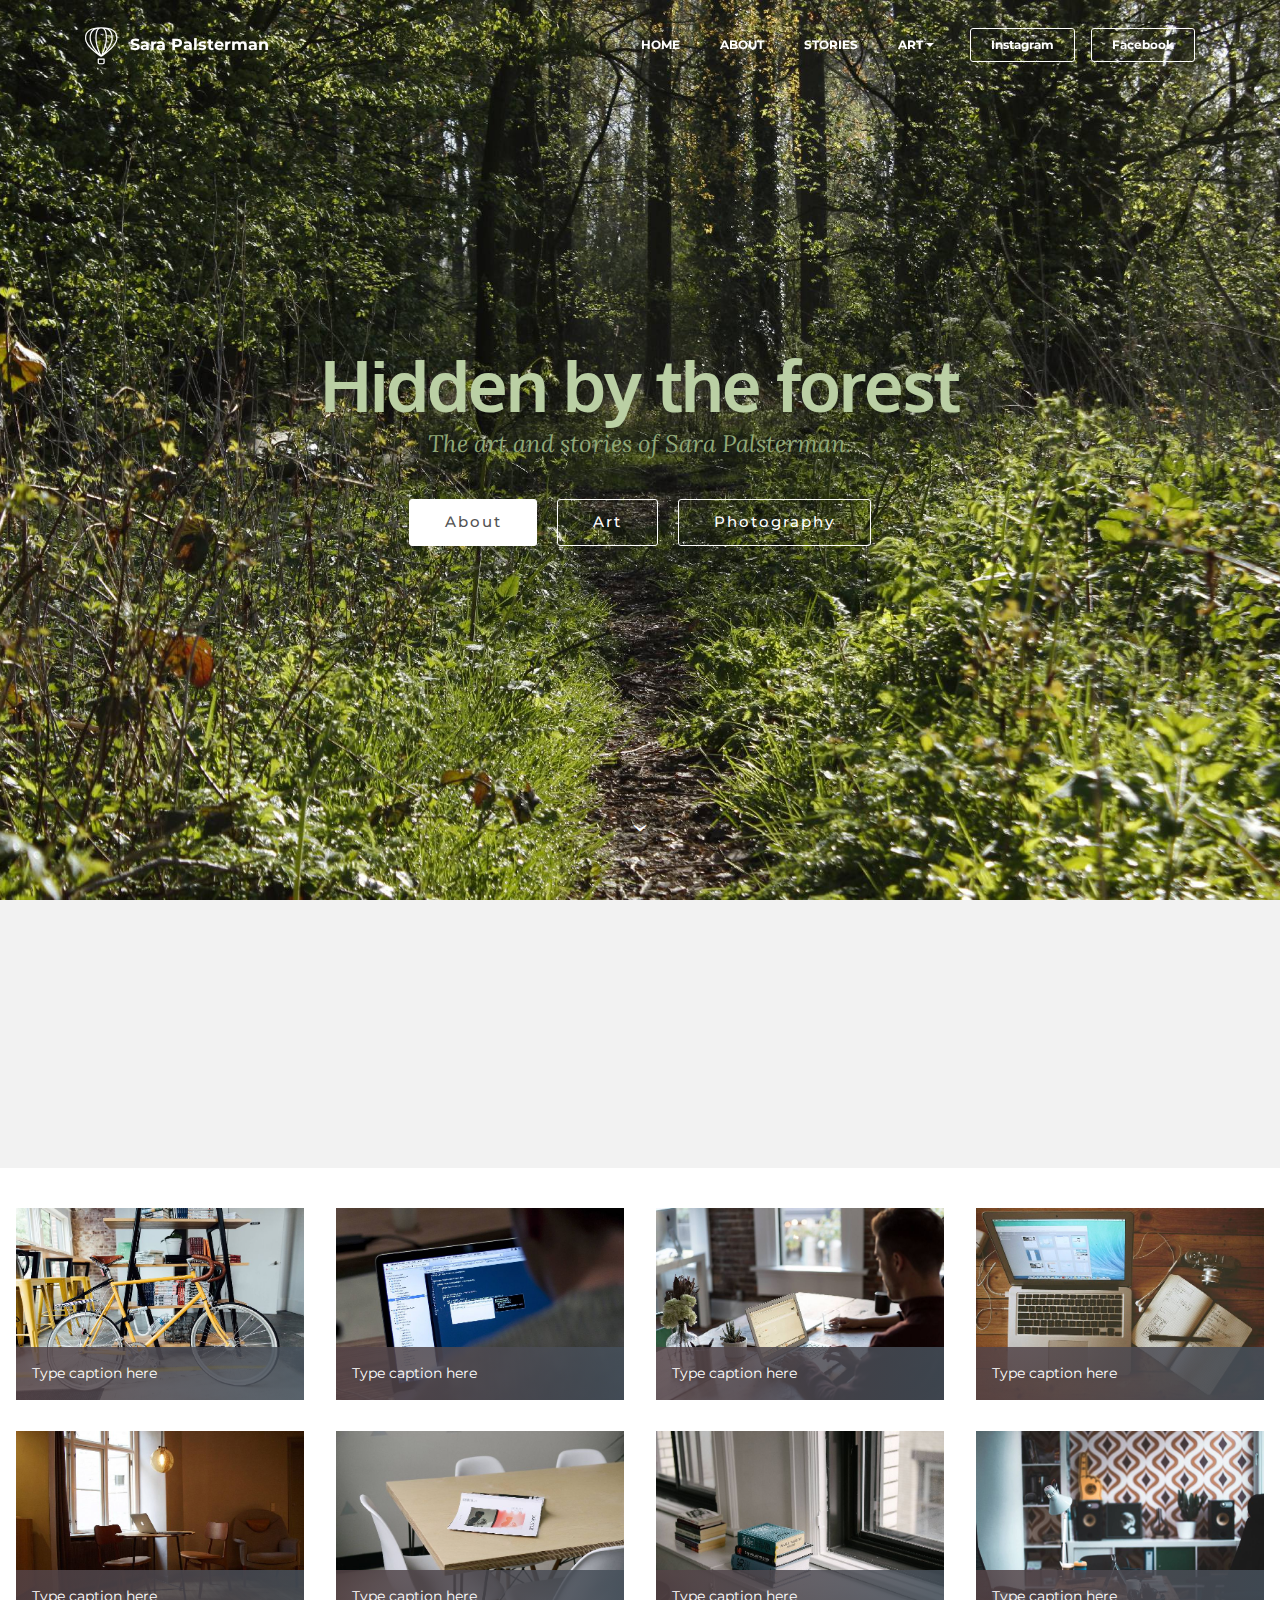
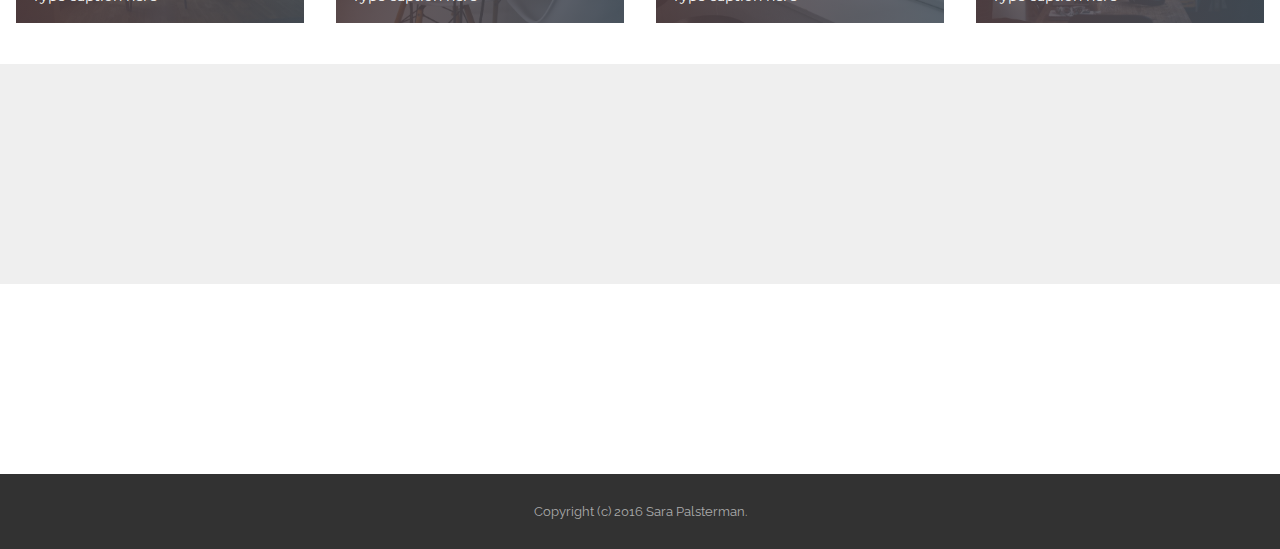
<file: index.html>
<!DOCTYPE html>
<html>
<head>
  <!-- Site made with Mobirise Website Builder v3.12.1, https://mobirise.com -->
  <meta charset="UTF-8">
  <meta http-equiv="X-UA-Compatible" content="IE=edge">
  <meta name="generator" content="Mobirise v3.12.1, mobirise.com">
  <meta name="viewport" content="width=device-width, initial-scale=1">
  <link rel="shortcut icon" href="assets/images/mbr-192x128.jpg" type="image/x-icon">
  <meta name="description" content="">
  
  <link rel="stylesheet" href="https://fonts.googleapis.com/css?family=Lora:400,700,400italic,700italic&amp;subset=latin">
  <link rel="stylesheet" href="https://fonts.googleapis.com/css?family=Montserrat:400,700">
  <link rel="stylesheet" href="https://fonts.googleapis.com/css?family=Raleway:100,100i,200,200i,300,300i,400,400i,500,500i,600,600i,700,700i,800,800i,900,900i">
  <link rel="stylesheet" href="assets/bootstrap-material-design-font/css/material.css">
  <link rel="stylesheet" href="assets/et-line-font-plugin/style.css">
  <link rel="stylesheet" href="assets/tether/tether.min.css">
  <link rel="stylesheet" href="assets/bootstrap/css/bootstrap.min.css">
  <link rel="stylesheet" href="assets/dropdown/css/style.css">
  <link rel="stylesheet" href="assets/animate.css/animate.min.css">
  <link rel="stylesheet" href="assets/socicon/css/styles.css">
  <link rel="stylesheet" href="assets/theme/css/style.css">
  <link rel="stylesheet" href="assets/mobirise-gallery/style.css">
  <link rel="stylesheet" href="assets/mobirise/css/mbr-additional.css" type="text/css">
  
  
  
</head>
<body>
<section id="menu-0">

    <nav class="navbar navbar-dropdown bg-color transparent navbar-fixed-top">
        <div class="container">

            <div class="mbr-table">
                <div class="mbr-table-cell">

                    <div class="navbar-brand">
                        <a href="https://mobirise.com" class="etl-icon icon-hotairballoon mbr-iconfont mbr-iconfont-menu navbar-logo"></a>
                        <a class="navbar-caption" href="https://mobirise.com">Sara Palsterman</a>
                    </div>

                </div>
                <div class="mbr-table-cell">

                    <button class="navbar-toggler pull-xs-right hidden-md-up" type="button" data-toggle="collapse" data-target="#exCollapsingNavbar">
                        <div class="hamburger-icon"></div>
                    </button>

                    <ul class="nav-dropdown collapse pull-xs-right nav navbar-nav navbar-toggleable-sm" id="exCollapsingNavbar"><li class="nav-item"><a class="nav-link link" href="index.html">HOME</a></li><li class="nav-item"><a class="nav-link link" href="index.html#header1-1">ABOUT</a></li><li class="nav-item"><a class="nav-link link" href="Stories.html">STORIES</a></li><li class="nav-item dropdown"><a class="nav-link link dropdown-toggle" data-toggle="dropdown-submenu" href="Art.html" aria-expanded="false">ART</a><div class="dropdown-menu"><a class="dropdown-item" href="https://mobirise.com/">Photography</a><a class="dropdown-item" href="https://mobirise.com/">Drawings</a><a class="dropdown-item" href="https://mobirise.com/">Paintings</a></div></li><li class="nav-item nav-btn"><a class="nav-link btn btn-white btn-white-outline" href="https://www.instagram.com/sarapalsterman/">Instagram</a></li><li class="nav-item nav-btn"><a class="nav-link btn btn-white btn-white-outline" href="https://www.facebook.com/sara.palsterman.arts/">Facebook</a></li></ul>
                    <button hidden="" class="navbar-toggler navbar-close" type="button" data-toggle="collapse" data-target="#exCollapsingNavbar">
                        <div class="close-icon"></div>
                    </button>

                </div>
            </div>

        </div>
    </nav>

</section>

<section class="engine"><a rel="external" href="https://mobirise.com">Mobirise</a></section><section class="mbr-section mbr-section-hero mbr-section-full mbr-section-with-arrow" id="header1-1" style="background-image: url(assets/images/-mg-2000x1333.jpg);">

    <div class="mbr-overlay" style="opacity: 0; background-color: rgb(124, 112, 107);"></div>

    <div class="mbr-table-cell">

        <div class="container">
            <div class="row">
                <div class="mbr-section col-md-10 col-md-offset-1 text-xs-center">

                    <h1 class="mbr-section-title display-1">Hidden by the forest</h1>
                    <p class="mbr-section-lead lead">The art and stories of Sara Palsterman.</p>
                    <div class="mbr-section-btn"><a class="btn btn-lg btn-white" href="https://mobirise.com">About</a>  <a class="btn btn-lg btn-white-outline btn-white" href="https://mobirise.com">Art</a>  <a class="btn btn-lg btn-white-outline btn-white" href="https://mobirise.com">Photography</a></div>
                </div>
            </div>
        </div>
    </div>

    <div class="mbr-arrow mbr-arrow-floating" aria-hidden="true"><a href="#msg-box3-a"><i class="mbr-arrow-icon"></i></a></div>

</section>

<section class="mbr-section article" id="msg-box3-a" style="background-color: rgb(242, 242, 242); padding-top: 40px; padding-bottom: 40px;">

    
    <div class="container">
        <div class="row">
            <div class="col-md-8 col-md-offset-2 text-xs-center">
                <h3 class="mbr-section-title display-2">MODERN STYLES</h3>
                <div class="lead"><p>Mobirise has provided for website developers a growing library of modern blocks which can be used either partially or in full for every website developed through the builder.</p></div>
                <div><a class="btn btn-white" href="https://mobirise.com">SEE ALL TEMPLATES</a></div>
            </div>
        </div>
    </div>

</section>

<section class="mbr-gallery mbr-section mbr-section-nopadding mbr-slider-carousel" id="gallery1-b" data-filter="false" style="background-color: rgb(255, 255, 255); padding-top: 1.5rem; padding-bottom: 1.5rem;">
    <!-- Filter -->
    

    <!-- Gallery -->
    <div class="mbr-gallery-row">
        <div class=" mbr-gallery-layout-default">
            <div>
                <div>
                    <div class="mbr-gallery-item mbr-gallery-item__mobirise3 mbr-gallery-item--p1" data-tags="Awesome" data-video-url="false">
                        <div href="#lb-gallery1-b" data-slide-to="0" data-toggle="modal">
                            
                            

                            <img alt="" src="assets/images/bike-small.jpg">
                            
                            <span class="icon-focus"></span>
                            <span class="mbr-gallery-title">Type caption here</span>
                        </div>
                    </div><div class="mbr-gallery-item mbr-gallery-item__mobirise3 mbr-gallery-item--p1" data-tags="Responsive" data-video-url="false">
                        <div href="#lb-gallery1-b" data-slide-to="1" data-toggle="modal">
                            
                            

                            <img alt="" src="assets/images/code-man-small.jpg">
                            
                            <span class="icon-focus"></span>
                            <span class="mbr-gallery-title">Type caption here</span>
                        </div>
                    </div><div class="mbr-gallery-item mbr-gallery-item__mobirise3 mbr-gallery-item--p1" data-tags="Creative" data-video-url="false">
                        <div href="#lb-gallery1-b" data-slide-to="2" data-toggle="modal">
                            
                            

                            <img alt="" src="assets/images/coworkers-small.jpg">
                            
                            <span class="icon-focus"></span>
                            <span class="mbr-gallery-title">Type caption here</span>
                        </div>
                    </div><div class="mbr-gallery-item mbr-gallery-item__mobirise3 mbr-gallery-item--p1" data-tags="Animated" data-video-url="false">
                        <div href="#lb-gallery1-b" data-slide-to="3" data-toggle="modal">
                            
                            

                            <img alt="" src="assets/images/desktop-small.jpg">
                            
                            <span class="icon-focus"></span>
                            <span class="mbr-gallery-title">Type caption here</span>
                        </div>
                    </div><div class="mbr-gallery-item mbr-gallery-item__mobirise3 mbr-gallery-item--p1" data-tags="Awesome" data-video-url="false">
                        <div href="#lb-gallery1-b" data-slide-to="4" data-toggle="modal">
                            
                            

                            <img alt="" src="assets/images/room-laptop-small.jpg">
                            
                            <span class="icon-focus"></span>
                            <span class="mbr-gallery-title">Type caption here</span>
                        </div>
                    </div><div class="mbr-gallery-item mbr-gallery-item__mobirise3 mbr-gallery-item--p1" data-tags="Beautiful" data-video-url="false">
                        <div href="#lb-gallery1-b" data-slide-to="5" data-toggle="modal">
                            
                            

                            <img alt="" src="assets/images/table-small.jpg">
                            
                            <span class="icon-focus"></span>
                            <span class="mbr-gallery-title">Type caption here</span>
                        </div>
                    </div><div class="mbr-gallery-item mbr-gallery-item__mobirise3 mbr-gallery-item--p1" data-tags="Responsive" data-video-url="false">
                        <div href="#lb-gallery1-b" data-slide-to="6" data-toggle="modal">
                            
                            

                            <img alt="" src="assets/images/windows-books-small.jpg">
                            
                            <span class="icon-focus"></span>
                            <span class="mbr-gallery-title">Type caption here</span>
                        </div>
                    </div><div class="mbr-gallery-item mbr-gallery-item__mobirise3 mbr-gallery-item--p1" data-tags="Animated" data-video-url="false">
                        <div href="#lb-gallery1-b" data-slide-to="7" data-toggle="modal">
                            
                            

                            <img alt="" src="assets/images/working-area-small.jpg">
                            
                            <span class="icon-focus"></span>
                            <span class="mbr-gallery-title">Type caption here</span>
                        </div>
                    </div>
                </div>
            </div>
            <div class="clearfix"></div>
        </div>
    </div>

    <!-- Lightbox -->
    <div data-app-prevent-settings="" class="mbr-slider modal fade carousel slide" tabindex="-1" data-keyboard="true" data-interval="false" id="lb-gallery1-b">
        <div class="modal-dialog">
            <div class="modal-content">
                <div class="modal-body">
                    <ol class="carousel-indicators">
                        <li data-app-prevent-settings="" data-target="#lb-gallery1-b" class=" active" data-slide-to="0"></li><li data-app-prevent-settings="" data-target="#lb-gallery1-b" data-slide-to="1"></li><li data-app-prevent-settings="" data-target="#lb-gallery1-b" data-slide-to="2"></li><li data-app-prevent-settings="" data-target="#lb-gallery1-b" data-slide-to="3"></li><li data-app-prevent-settings="" data-target="#lb-gallery1-b" data-slide-to="4"></li><li data-app-prevent-settings="" data-target="#lb-gallery1-b" data-slide-to="5"></li><li data-app-prevent-settings="" data-target="#lb-gallery1-b" data-slide-to="6"></li><li data-app-prevent-settings="" data-target="#lb-gallery1-b" data-slide-to="7"></li>
                    </ol>
                    <div class="carousel-inner">
                        <div class="carousel-item active">
                            <img alt="" src="assets/images/bike.jpg">
                        </div><div class="carousel-item">
                            <img alt="" src="assets/images/code-man.jpg">
                        </div><div class="carousel-item">
                            <img alt="" src="assets/images/coworkers.jpg">
                        </div><div class="carousel-item">
                            <img alt="" src="assets/images/desktop.jpg">
                        </div><div class="carousel-item">
                            <img alt="" src="assets/images/room-laptop.jpg">
                        </div><div class="carousel-item">
                            <img alt="" src="assets/images/table.jpg">
                        </div><div class="carousel-item">
                            <img alt="" src="assets/images/windows-books.jpg">
                        </div><div class="carousel-item">
                            <img alt="" src="assets/images/working-area.jpg">
                        </div>
                    </div>
                    <a class="left carousel-control" role="button" data-slide="prev" href="#lb-gallery1-b">
                        <span class="icon-prev" aria-hidden="true"></span>
                        <span class="sr-only">Previous</span>
                    </a>
                    <a class="right carousel-control" role="button" data-slide="next" href="#lb-gallery1-b">
                        <span class="icon-next" aria-hidden="true"></span>
                        <span class="sr-only">Next</span>
                    </a>

                    <a class="close" href="#" role="button" data-dismiss="modal">
                        <span aria-hidden="true">×</span>
                        <span class="sr-only">Close</span>
                    </a>
                </div>
            </div>
        </div>
    </div>
</section>

<section class="mbr-cards mbr-section mbr-section-nopadding" id="features6-c" style="background-color: rgb(239, 239, 239);">

    

    <div class="mbr-cards-row row">
        <div class="mbr-cards-col col-xs-12 col-lg-6" style="padding-top: 0px; padding-bottom: 80px;">
            <div class="container">
              <div class="card cart-block">
                  
                  <div class="card-block">
                    <h4 class="card-title">Story 1</h4>
                    
                    <p class="card-text">Korte inhoud</p>
                    <div class="card-btn"><a href="Stories.html" class="btn btn-primary">Read</a></div>
                    </div>
                </div>
            </div>
        </div>
        <div class="mbr-cards-col col-xs-12 col-lg-6" style="padding-top: 0px; padding-bottom: 80px;">
            <div class="container">
                <div class="card cart-block">
                    
                    <div class="card-block">
                        <h4 class="card-title">Story 2</h4>
                        
                        <p class="card-text">opkomst&nbsp;</p>
                        <div class="card-btn"><a href="Stories.html" class="btn btn-primary">Read</a></div>
                    </div>
                </div>
            </div>
        </div>
        
        
        
        
    </div>
</section>

<section class="mbr-section mbr-section-md-padding" id="social-buttons2-6" style="background-color: rgb(255, 255, 255); padding-top: 30px; padding-bottom: 30px;">
    
    <div class="container">
        <div class="row">
            <div class="col-md-8 col-md-offset-2 text-xs-center">
                <h3 class="mbr-section-title display-2">FOLLOW ME</h3>
                <div> <a class="btn btn-social" title="Facebook" target="_blank" href="https://www.facebook.com/sara.palsterman.arts/"><i class="socicon socicon-facebook"></i></a>   <a class="btn btn-social" title="Instagram" target="_blank" href="https://www.instagram.com/sarapalsterman/"><i class="socicon socicon-instagram"></i></a>      </div>
            </div>
        </div>
    </div>
</section>

<footer class="mbr-small-footer mbr-section mbr-section-nopadding" id="footer1-2" style="background-color: rgb(50, 50, 50); padding-top: 1.75rem; padding-bottom: 1.75rem;">
    
    <div class="container">
        <p class="text-xs-center">Copyright (c) 2016 Sara Palsterman.</p>
    </div>
</footer>


  <script src="assets/web/assets/jquery/jquery.min.js"></script>
  <script src="assets/tether/tether.min.js"></script>
  <script src="assets/bootstrap/js/bootstrap.min.js"></script>
  <script src="assets/smooth-scroll/smooth-scroll.js"></script>
  <script src="assets/dropdown/js/script.min.js"></script>
  <script src="assets/touch-swipe/jquery.touch-swipe.min.js"></script>
  <script src="assets/viewport-checker/jquery.viewportchecker.js"></script>
  <script src="assets/masonry/masonry.pkgd.min.js"></script>
  <script src="assets/imagesloaded/imagesloaded.pkgd.min.js"></script>
  <script src="assets/bootstrap-carousel-swipe/bootstrap-carousel-swipe.js"></script>
  <script src="assets/theme/js/script.js"></script>
  <script src="assets/mobirise-gallery/player.min.js"></script>
  <script src="assets/mobirise-gallery/script.js"></script>
  
  
  <input name="animation" type="hidden">
  </body>
</html>
</file>
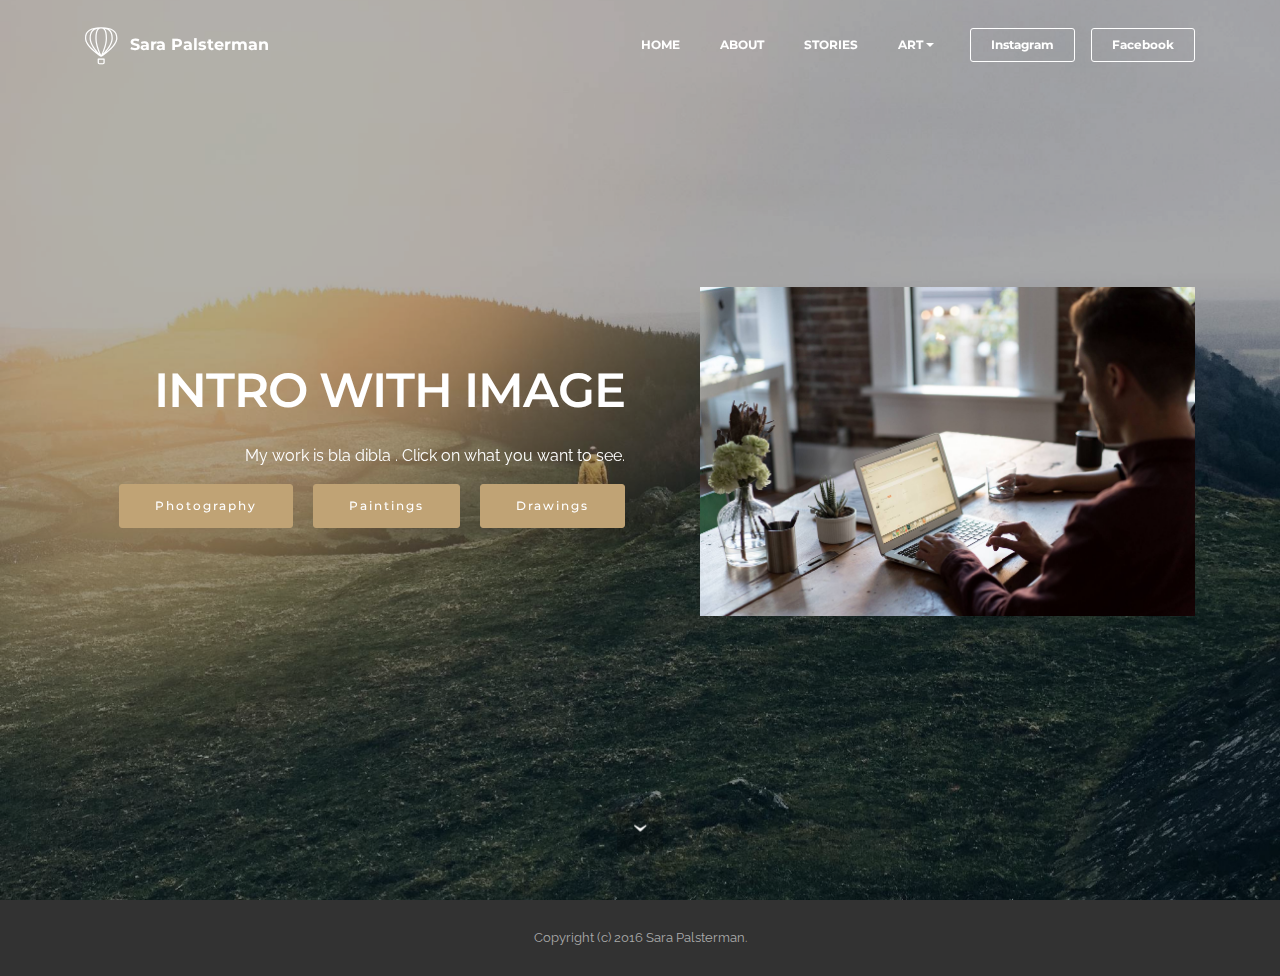
<file: Art.html>
<!DOCTYPE html>
<html>
<head>
  <!-- Site made with Mobirise Website Builder v3.12.1, https://mobirise.com -->
  <meta charset="UTF-8">
  <meta http-equiv="X-UA-Compatible" content="IE=edge">
  <meta name="generator" content="Mobirise v3.12.1, mobirise.com">
  <meta name="viewport" content="width=device-width, initial-scale=1">
  <link rel="shortcut icon" href="assets/images/mbr-192x128.jpg" type="image/x-icon">
  <meta name="description" content="The art of Sara Palsterman">
  <title>Art in general</title>
  <link rel="stylesheet" href="https://fonts.googleapis.com/css?family=Lora:400,700,400italic,700italic&amp;subset=latin">
  <link rel="stylesheet" href="https://fonts.googleapis.com/css?family=Montserrat:400,700">
  <link rel="stylesheet" href="https://fonts.googleapis.com/css?family=Raleway:100,100i,200,200i,300,300i,400,400i,500,500i,600,600i,700,700i,800,800i,900,900i">
  <link rel="stylesheet" href="assets/bootstrap-material-design-font/css/material.css">
  <link rel="stylesheet" href="assets/et-line-font-plugin/style.css">
  <link rel="stylesheet" href="assets/tether/tether.min.css">
  <link rel="stylesheet" href="assets/bootstrap/css/bootstrap.min.css">
  <link rel="stylesheet" href="assets/dropdown/css/style.css">
  <link rel="stylesheet" href="assets/animate.css/animate.min.css">
  <link rel="stylesheet" href="assets/theme/css/style.css">
  <link rel="stylesheet" href="assets/mobirise/css/mbr-additional.css" type="text/css">
  
  
  
</head>
<body>
<section id="menu-j">

    <nav class="navbar navbar-dropdown bg-color transparent navbar-fixed-top">
        <div class="container">

            <div class="mbr-table">
                <div class="mbr-table-cell">

                    <div class="navbar-brand">
                        <a href="https://mobirise.com" class="etl-icon icon-hotairballoon mbr-iconfont mbr-iconfont-menu navbar-logo"></a>
                        <a class="navbar-caption" href="index.html">Sara Palsterman</a>
                    </div>

                </div>
                <div class="mbr-table-cell">

                    <button class="navbar-toggler pull-xs-right hidden-md-up" type="button" data-toggle="collapse" data-target="#exCollapsingNavbar">
                        <div class="hamburger-icon"></div>
                    </button>

                    <ul class="nav-dropdown collapse pull-xs-right nav navbar-nav navbar-toggleable-sm" id="exCollapsingNavbar"><li class="nav-item"><a class="nav-link link" href="index.html">HOME</a></li><li class="nav-item"><a class="nav-link link" href="index.html#msg-box3-a">ABOUT</a></li><li class="nav-item"><a class="nav-link link" href="Stories.html">STORIES</a></li><li class="nav-item dropdown open"><a class="nav-link link dropdown-toggle" data-toggle="dropdown-submenu" href="Art.html" aria-expanded="true">ART</a><div class="dropdown-menu"><a class="dropdown-item" href="photography.html">Photography</a><a class="dropdown-item" href="drawings.html">Drawings</a><a class="dropdown-item" href="paintings.html">Paintings</a></div></li><li class="nav-item nav-btn"><a class="nav-link btn btn-white btn-white-outline" href="https://www.instagram.com/sarapalsterman/">Instagram</a></li><li class="nav-item nav-btn"><a class="nav-link btn btn-white btn-white-outline" href="https://www.facebook.com/sara.palsterman.arts/">Facebook</a></li></ul>
                    <button hidden="" class="navbar-toggler navbar-close" type="button" data-toggle="collapse" data-target="#exCollapsingNavbar">
                        <div class="close-icon"></div>
                    </button>

                </div>
            </div>

        </div>
    </nav>

</section>

<section class="engine"><a rel="external" href="https://mobirise.com">Mobirise Web Builder</a></section><section class="mbr-section mbr-section-hero mbr-section-full header2 mbr-parallax-background mbr-after-navbar" id="header2-l" style="background-image: url(assets/images/landscape.jpg);">

    <div class="mbr-overlay" style="opacity: 0.3; background-color: rgb(0, 0, 0);">
    </div>

    <div class="mbr-table mbr-table-full">
        <div class="mbr-table-cell">

            <div class="container">
                <div class="mbr-section row">
                    <div class="mbr-table-md-up">
                        
                        
                        

                        <div class="mbr-table-cell col-md-5 content-size text-xs-center text-md-right">

                            <h3 class="mbr-section-title display-2">INTRO WITH IMAGE</h3>

                            <div class="mbr-section-text">
                                <p>My work is bla dibla . Click on what you want to see.</p>
                            </div>

                            <div class="mbr-section-btn"><a class="btn btn-primary" href="photography.html">Photography</a> <a class="btn btn-primary" href="paintings.html">Paintings</a> <a class="btn btn-primary" href="drawings.html">Drawings</a></div>

                        </div>
                        <div class="mbr-table-cell mbr-valign-top mbr-left-padding-md-up col-md-7 image-size" style="width: 50%;">
                            <div class="mbr-figure"><img src="assets/images/coworkers.jpg"></div>
                        </div>

                    </div>
                </div>
            </div>

        </div>
    </div>

    <div class="mbr-arrow mbr-arrow-floating hidden-sm-down" aria-hidden="true"><a href="#next"><i class="mbr-arrow-icon"></i></a></div>

</section>

<footer class="mbr-small-footer mbr-section mbr-section-nopadding" id="footer1-k" style="background-color: rgb(50, 50, 50); padding-top: 1.75rem; padding-bottom: 1.75rem;">
    
    <div class="container">
        <p class="text-xs-center">Copyright (c) 2016 Sara Palsterman.</p>
    </div>
</footer>


  <script src="assets/web/assets/jquery/jquery.min.js"></script>
  <script src="assets/tether/tether.min.js"></script>
  <script src="assets/bootstrap/js/bootstrap.min.js"></script>
  <script src="assets/smooth-scroll/smooth-scroll.js"></script>
  <script src="assets/dropdown/js/script.min.js"></script>
  <script src="assets/touch-swipe/jquery.touch-swipe.min.js"></script>
  <script src="assets/viewport-checker/jquery.viewportchecker.js"></script>
  <script src="assets/jarallax/jarallax.js"></script>
  <script src="assets/theme/js/script.js"></script>
  
  
  <input name="animation" type="hidden">
  </body>
</html>
</file>
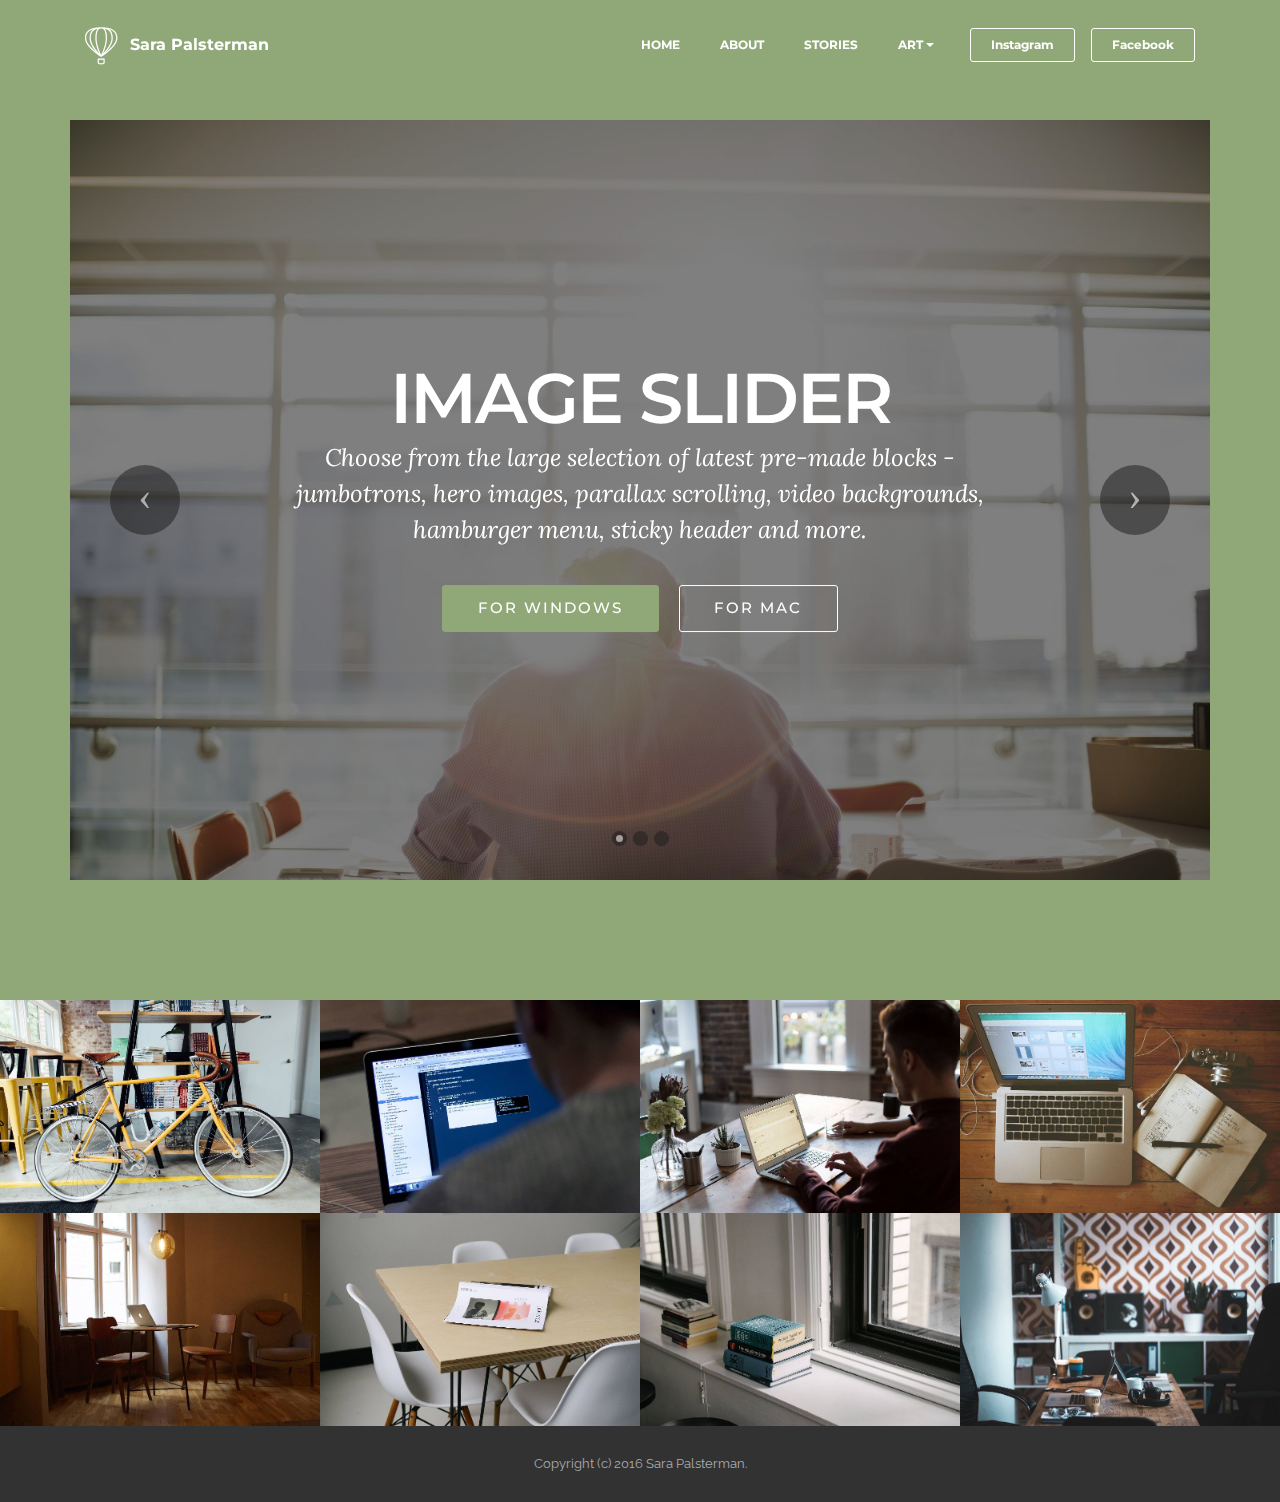
<file: drawings.html>
<!DOCTYPE html>
<html>
<head>
  <!-- Site made with Mobirise Website Builder v3.12.1, https://mobirise.com -->
  <meta charset="UTF-8">
  <meta http-equiv="X-UA-Compatible" content="IE=edge">
  <meta name="generator" content="Mobirise v3.12.1, mobirise.com">
  <meta name="viewport" content="width=device-width, initial-scale=1">
  <link rel="shortcut icon" href="assets/images/mbr-192x128.jpg" type="image/x-icon">
  <meta name="description" content="The drawings of Sara Palsterman">
  <title>Drawings</title>
  <link rel="stylesheet" href="https://fonts.googleapis.com/css?family=Lora:400,700,400italic,700italic&amp;subset=latin">
  <link rel="stylesheet" href="https://fonts.googleapis.com/css?family=Montserrat:400,700">
  <link rel="stylesheet" href="https://fonts.googleapis.com/css?family=Raleway:100,100i,200,200i,300,300i,400,400i,500,500i,600,600i,700,700i,800,800i,900,900i">
  <link rel="stylesheet" href="assets/bootstrap-material-design-font/css/material.css">
  <link rel="stylesheet" href="assets/et-line-font-plugin/style.css">
  <link rel="stylesheet" href="assets/tether/tether.min.css">
  <link rel="stylesheet" href="assets/bootstrap/css/bootstrap.min.css">
  <link rel="stylesheet" href="assets/dropdown/css/style.css">
  <link rel="stylesheet" href="assets/animate.css/animate.min.css">
  <link rel="stylesheet" href="assets/theme/css/style.css">
  <link rel="stylesheet" href="assets/mobirise-gallery/style.css">
  <link rel="stylesheet" href="assets/mobirise/css/mbr-additional.css" type="text/css">
  
  
  
</head>
<body>
<section id="menu-q">

    <nav class="navbar navbar-dropdown bg-color transparent navbar-fixed-top">
        <div class="container">

            <div class="mbr-table">
                <div class="mbr-table-cell">

                    <div class="navbar-brand">
                        <a href="https://mobirise.com" class="etl-icon icon-hotairballoon mbr-iconfont mbr-iconfont-menu navbar-logo"></a>
                        <a class="navbar-caption" href="index.html">Sara Palsterman</a>
                    </div>

                </div>
                <div class="mbr-table-cell">

                    <button class="navbar-toggler pull-xs-right hidden-md-up" type="button" data-toggle="collapse" data-target="#exCollapsingNavbar">
                        <div class="hamburger-icon"></div>
                    </button>

                    <ul class="nav-dropdown collapse pull-xs-right nav navbar-nav navbar-toggleable-sm" id="exCollapsingNavbar"><li class="nav-item"><a class="nav-link link" href="index.html">HOME</a></li><li class="nav-item"><a class="nav-link link" href="index.html#msg-box3-a">ABOUT</a></li><li class="nav-item"><a class="nav-link link" href="Stories.html">STORIES</a></li><li class="nav-item dropdown open"><a class="nav-link link dropdown-toggle" data-toggle="dropdown-submenu" href="Art.html" aria-expanded="true">ART</a><div class="dropdown-menu"><a class="dropdown-item" href="photography.html">Photography</a><a class="dropdown-item" href="drawings.html">Drawings</a><a class="dropdown-item" href="paintings.html">Paintings</a></div></li><li class="nav-item nav-btn"><a class="nav-link btn btn-white btn-white-outline" href="https://www.instagram.com/sarapalsterman/">Instagram</a></li><li class="nav-item nav-btn"><a class="nav-link btn btn-white btn-white-outline" href="https://www.facebook.com/sara.palsterman.arts/">Facebook</a></li></ul>
                    <button hidden="" class="navbar-toggler navbar-close" type="button" data-toggle="collapse" data-target="#exCollapsingNavbar">
                        <div class="close-icon"></div>
                    </button>

                </div>
            </div>

        </div>
    </nav>

</section>

<section class="engine"><a rel="external" href="https://mobirise.com">Mobirise</a></section><section class="mbr-slider mbr-section mbr-section__container carousel slide mbr-section-nopadding mbr-after-navbar" data-ride="carousel" data-keyboard="false" data-wrap="true" data-pause="false" data-interval="5000" id="slider3-x" style="background-color: rgb(144, 168, 120);">
    <div class=" container boxed-slider" style="padding-top: 120px; padding-bottom: 120px;">
        <div>
            <div>
                <ol class="carousel-indicators">
                    <li data-app-prevent-settings="" data-target="#slider3-x" class="active" data-slide-to="0"></li><li data-app-prevent-settings="" data-target="#slider3-x" data-slide-to="1"></li><li data-app-prevent-settings="" data-target="#slider3-x" data-slide-to="2"></li>
                </ol>
                <div class="carousel-inner" role="listbox">
                    <div class="mbr-section mbr-section-hero carousel-item dark center active" data-bg-video-slide="false">
                        <div class="mbr-table-cell">
                            <div class="mbr-overlay"></div>
                            <div class="container-slide">
                                <img src="assets/images/man-back.jpg">
                                <div class="row">
                                    <div class="col-md-8 col-md-offset-2 text-xs-center">
                                        <h2 class="mbr-section-title display-1">IMAGE SLIDER</h2>
                                        <p class="mbr-section-lead lead">Choose from the large selection of latest pre-made blocks - jumbotrons, hero images, parallax scrolling, video backgrounds, hamburger menu, sticky header and more.</p>

                                        <div class="mbr-section-btn"><a class="btn btn-lg btn-success" href="https://mobirise.com">FOR WINDOWS</a> <a class="btn btn-lg btn-white btn-white-outline" href="https://mobirise.com">FOR MAC</a></div>
                                    </div>
                                </div>
                            </div>
                        </div>
                    </div><div class="mbr-section mbr-section-hero carousel-item dark center" data-bg-video-slide="https://www.youtube.com/watch?v=uNCr7NdOJgw">
                        <div class="mbr-table-cell">
                            <div class="mbr-overlay"></div>
                            <div class="container-slide">
                                <img src="assets/images/bridge.jpg">
                                <div class="row">
                                    <div class="col-md-8 col-md-offset-1">
                                        <h2 class="mbr-section-title display-1">BACKGROUND VIDEO</h2>
                                        <p class="mbr-section-lead lead">Choose from the large selection of latest pre-made blocks - jumbotrons, hero images, parallax scrolling, video backgrounds, hamburger menu, sticky header and more.</p>

                                        
                                    </div>
                                </div>
                            </div>
                        </div>
                    </div><div class="mbr-section mbr-section-hero carousel-item dark center" data-bg-video-slide="false">
                        <div class="mbr-table-cell">
                            <div class="mbr-overlay"></div>
                            <div class="container-slide">
                                <img src="assets/images/sparklers.jpg">
                                <div class="row">
                                    <div class="col-md-8 col-md-offset-3 text-xs-right">
                                        <h2 class="mbr-section-title display-1">BOOTSTRAP SLIDER</h2>
                                        <p class="mbr-section-lead lead">Choose from the large selection of latest pre-made blocks - jumbotrons, hero images, parallax scrolling, video backgrounds, hamburger menu, sticky header and more.</p>

                                        <div class="mbr-section-btn"><a class="btn btn-lg btn-info" href="https://mobirise.com">FOR WINDOWS</a> <a class="btn btn-lg btn-white btn-white-outline" href="https://mobirise.com">FOR MAC</a></div>
                                    </div>
                                </div>
                            </div>
                        </div>
                    </div>
                </div>

                <a data-app-prevent-settings="" class="left carousel-control" role="button" data-slide="prev" href="#slider3-x">
                    <span class="icon-prev" aria-hidden="true"></span>
                    <span class="sr-only">Previous</span>
                </a>
                <a data-app-prevent-settings="" class="right carousel-control" role="button" data-slide="next" href="#slider3-x">
                    <span class="icon-next" aria-hidden="true"></span>
                    <span class="sr-only">Next</span>
                </a>
            </div>
        </div>
    </div>
</section>

<section class="mbr-gallery mbr-section mbr-section-nopadding mbr-slider-carousel" id="gallery1-y" data-filter="false" style="background-color: rgb(255, 255, 255); padding-top: 0rem; padding-bottom: 0rem;">
    <!-- Filter -->
    

    <!-- Gallery -->
    <div class="mbr-gallery-row">
        <div class=" mbr-gallery-layout-default">
            <div>
                <div>
                    <div class="mbr-gallery-item mbr-gallery-item__mobirise3 mbr-gallery-item--p0" data-tags="Awesome" data-video-url="false">
                        <div href="#lb-gallery1-y" data-slide-to="0" data-toggle="modal">
                            
                            

                            <img alt="" src="assets/images/bike-small.jpg">
                            
                            <span class="icon-focus"></span>
                            
                        </div>
                    </div><div class="mbr-gallery-item mbr-gallery-item__mobirise3 mbr-gallery-item--p0" data-tags="Responsive" data-video-url="false">
                        <div href="#lb-gallery1-y" data-slide-to="1" data-toggle="modal">
                            
                            

                            <img alt="" src="assets/images/code-man-small.jpg">
                            
                            <span class="icon-focus"></span>
                            
                        </div>
                    </div><div class="mbr-gallery-item mbr-gallery-item__mobirise3 mbr-gallery-item--p0" data-tags="Creative" data-video-url="false">
                        <div href="#lb-gallery1-y" data-slide-to="2" data-toggle="modal">
                            
                            

                            <img alt="" src="assets/images/coworkers-small.jpg">
                            
                            <span class="icon-focus"></span>
                            
                        </div>
                    </div><div class="mbr-gallery-item mbr-gallery-item__mobirise3 mbr-gallery-item--p0" data-tags="Animated" data-video-url="false">
                        <div href="#lb-gallery1-y" data-slide-to="3" data-toggle="modal">
                            
                            

                            <img alt="" src="assets/images/desktop-small.jpg">
                            
                            <span class="icon-focus"></span>
                            
                        </div>
                    </div><div class="mbr-gallery-item mbr-gallery-item__mobirise3 mbr-gallery-item--p0" data-tags="Awesome" data-video-url="false">
                        <div href="#lb-gallery1-y" data-slide-to="4" data-toggle="modal">
                            
                            

                            <img alt="" src="assets/images/room-laptop-small.jpg">
                            
                            <span class="icon-focus"></span>
                            
                        </div>
                    </div><div class="mbr-gallery-item mbr-gallery-item__mobirise3 mbr-gallery-item--p0" data-tags="Beautiful" data-video-url="false">
                        <div href="#lb-gallery1-y" data-slide-to="5" data-toggle="modal">
                            
                            

                            <img alt="" src="assets/images/table-small.jpg">
                            
                            <span class="icon-focus"></span>
                            
                        </div>
                    </div><div class="mbr-gallery-item mbr-gallery-item__mobirise3 mbr-gallery-item--p0" data-tags="Responsive" data-video-url="false">
                        <div href="#lb-gallery1-y" data-slide-to="6" data-toggle="modal">
                            
                            

                            <img alt="" src="assets/images/windows-books-small.jpg">
                            
                            <span class="icon-focus"></span>
                            
                        </div>
                    </div><div class="mbr-gallery-item mbr-gallery-item__mobirise3 mbr-gallery-item--p0" data-tags="Animated" data-video-url="false">
                        <div href="#lb-gallery1-y" data-slide-to="7" data-toggle="modal">
                            
                            

                            <img alt="" src="assets/images/working-area-small.jpg">
                            
                            <span class="icon-focus"></span>
                            
                        </div>
                    </div>
                </div>
            </div>
            <div class="clearfix"></div>
        </div>
    </div>

    <!-- Lightbox -->
    <div data-app-prevent-settings="" class="mbr-slider modal fade carousel slide" tabindex="-1" data-keyboard="true" data-interval="false" id="lb-gallery1-y">
        <div class="modal-dialog">
            <div class="modal-content">
                <div class="modal-body">
                    <ol class="carousel-indicators">
                        <li data-app-prevent-settings="" data-target="#lb-gallery1-y" class=" active" data-slide-to="0"></li><li data-app-prevent-settings="" data-target="#lb-gallery1-y" data-slide-to="1"></li><li data-app-prevent-settings="" data-target="#lb-gallery1-y" data-slide-to="2"></li><li data-app-prevent-settings="" data-target="#lb-gallery1-y" data-slide-to="3"></li><li data-app-prevent-settings="" data-target="#lb-gallery1-y" data-slide-to="4"></li><li data-app-prevent-settings="" data-target="#lb-gallery1-y" data-slide-to="5"></li><li data-app-prevent-settings="" data-target="#lb-gallery1-y" data-slide-to="6"></li><li data-app-prevent-settings="" data-target="#lb-gallery1-y" data-slide-to="7"></li>
                    </ol>
                    <div class="carousel-inner">
                        <div class="carousel-item active">
                            <img alt="" src="assets/images/bike.jpg">
                        </div><div class="carousel-item">
                            <img alt="" src="assets/images/code-man.jpg">
                        </div><div class="carousel-item">
                            <img alt="" src="assets/images/coworkers.jpg">
                        </div><div class="carousel-item">
                            <img alt="" src="assets/images/desktop.jpg">
                        </div><div class="carousel-item">
                            <img alt="" src="assets/images/room-laptop.jpg">
                        </div><div class="carousel-item">
                            <img alt="" src="assets/images/table.jpg">
                        </div><div class="carousel-item">
                            <img alt="" src="assets/images/windows-books.jpg">
                        </div><div class="carousel-item">
                            <img alt="" src="assets/images/working-area.jpg">
                        </div>
                    </div>
                    <a class="left carousel-control" role="button" data-slide="prev" href="#lb-gallery1-y">
                        <span class="icon-prev" aria-hidden="true"></span>
                        <span class="sr-only">Previous</span>
                    </a>
                    <a class="right carousel-control" role="button" data-slide="next" href="#lb-gallery1-y">
                        <span class="icon-next" aria-hidden="true"></span>
                        <span class="sr-only">Next</span>
                    </a>

                    <a class="close" href="#" role="button" data-dismiss="modal">
                        <span aria-hidden="true">×</span>
                        <span class="sr-only">Close</span>
                    </a>
                </div>
            </div>
        </div>
    </div>
</section>

<footer class="mbr-small-footer mbr-section mbr-section-nopadding" id="footer1-r" style="background-color: rgb(50, 50, 50); padding-top: 1.75rem; padding-bottom: 1.75rem;">
    
    <div class="container">
        <p class="text-xs-center">Copyright (c) 2016 Sara Palsterman.</p>
    </div>
</footer>


  <script src="assets/web/assets/jquery/jquery.min.js"></script>
  <script src="assets/tether/tether.min.js"></script>
  <script src="assets/bootstrap/js/bootstrap.min.js"></script>
  <script src="assets/smooth-scroll/smooth-scroll.js"></script>
  <script src="assets/dropdown/js/script.min.js"></script>
  <script src="assets/touch-swipe/jquery.touch-swipe.min.js"></script>
  <script src="assets/viewport-checker/jquery.viewportchecker.js"></script>
  <script src="assets/bootstrap-carousel-swipe/bootstrap-carousel-swipe.js"></script>
  <script src="assets/jquery-mb-ytplayer/jquery.mb.ytplayer.min.js"></script>
  <script src="assets/masonry/masonry.pkgd.min.js"></script>
  <script src="assets/imagesloaded/imagesloaded.pkgd.min.js"></script>
  <script src="assets/theme/js/script.js"></script>
  <script src="assets/mobirise-slider-video/script.js"></script>
  <script src="assets/mobirise-gallery/player.min.js"></script>
  <script src="assets/mobirise-gallery/script.js"></script>
  
  
  <input name="animation" type="hidden">
  </body>
</html>
</file>
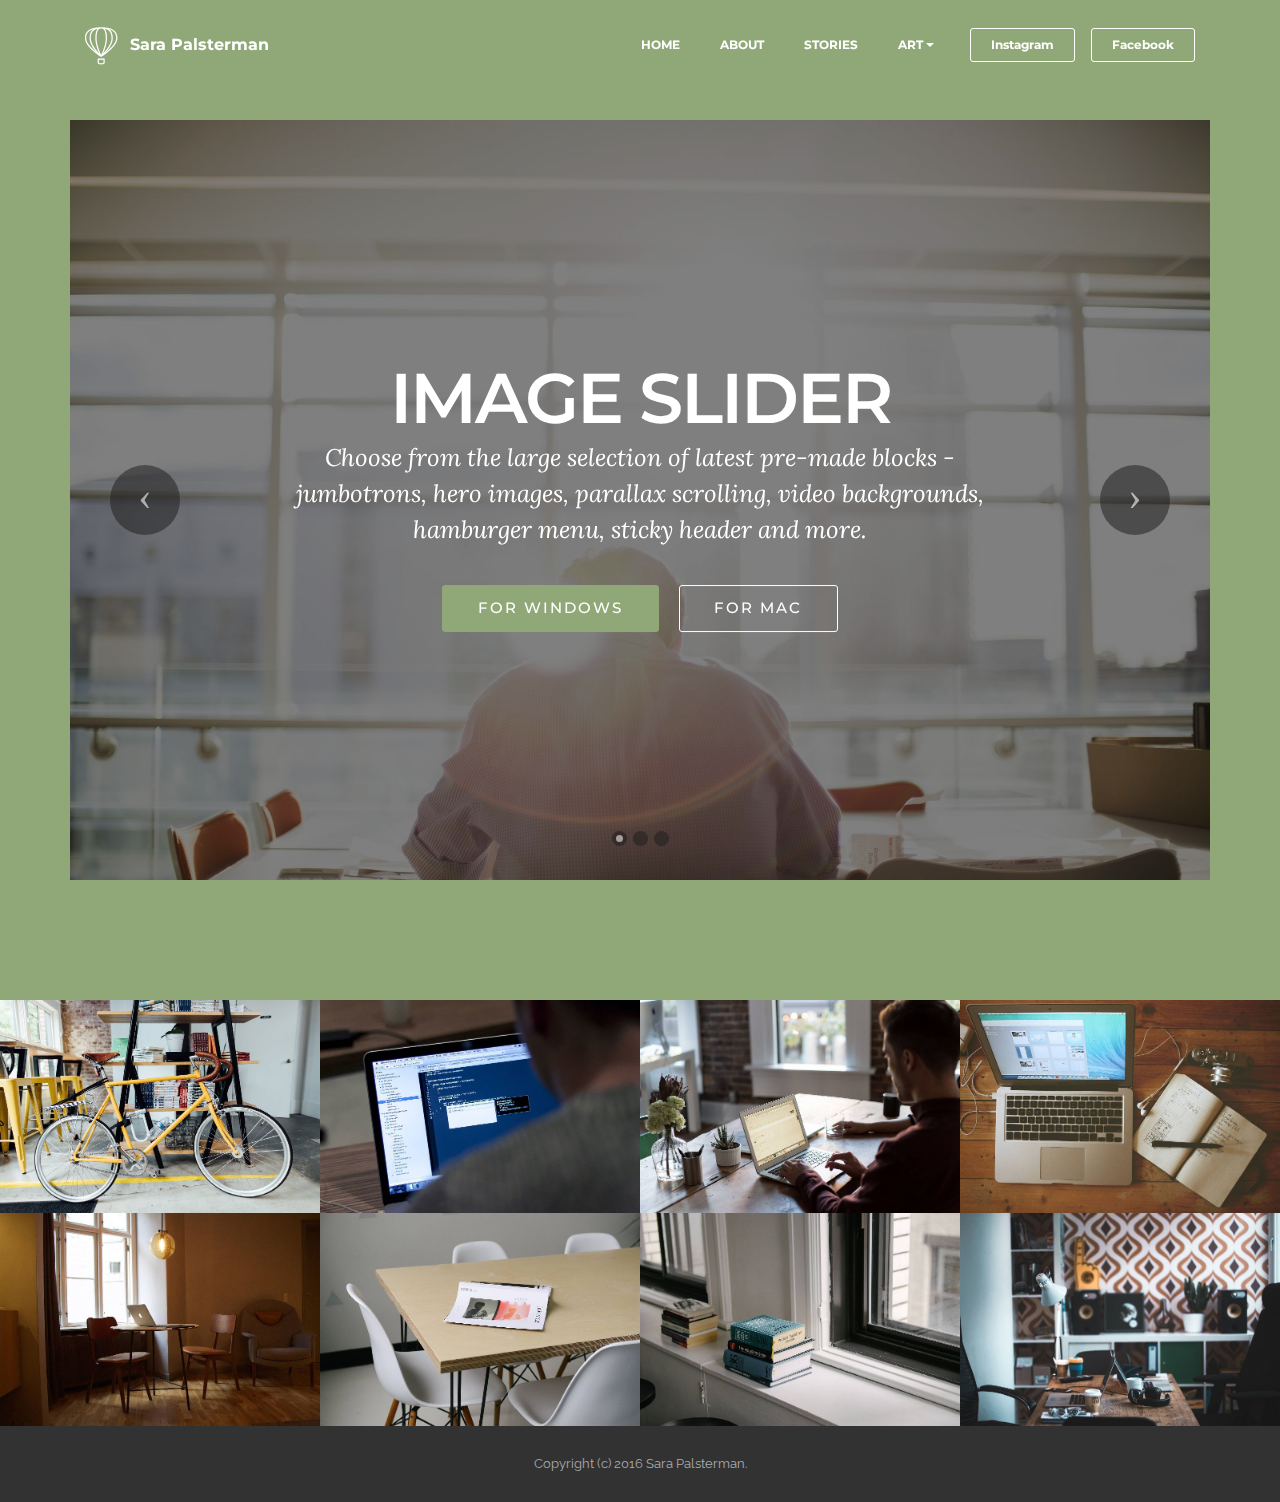
<file: paintings.html>
<!DOCTYPE html>
<html>
<head>
  <!-- Site made with Mobirise Website Builder v3.12.1, https://mobirise.com -->
  <meta charset="UTF-8">
  <meta http-equiv="X-UA-Compatible" content="IE=edge">
  <meta name="generator" content="Mobirise v3.12.1, mobirise.com">
  <meta name="viewport" content="width=device-width, initial-scale=1">
  <link rel="shortcut icon" href="assets/images/mbr-192x128.jpg" type="image/x-icon">
  <meta name="description" content="The paintings f Sara Palsterman">
  <title>paintings</title>
  <link rel="stylesheet" href="https://fonts.googleapis.com/css?family=Lora:400,700,400italic,700italic&amp;subset=latin">
  <link rel="stylesheet" href="https://fonts.googleapis.com/css?family=Montserrat:400,700">
  <link rel="stylesheet" href="https://fonts.googleapis.com/css?family=Raleway:100,100i,200,200i,300,300i,400,400i,500,500i,600,600i,700,700i,800,800i,900,900i">
  <link rel="stylesheet" href="assets/bootstrap-material-design-font/css/material.css">
  <link rel="stylesheet" href="assets/et-line-font-plugin/style.css">
  <link rel="stylesheet" href="assets/tether/tether.min.css">
  <link rel="stylesheet" href="assets/bootstrap/css/bootstrap.min.css">
  <link rel="stylesheet" href="assets/dropdown/css/style.css">
  <link rel="stylesheet" href="assets/animate.css/animate.min.css">
  <link rel="stylesheet" href="assets/theme/css/style.css">
  <link rel="stylesheet" href="assets/mobirise-gallery/style.css">
  <link rel="stylesheet" href="assets/mobirise/css/mbr-additional.css" type="text/css">
  
  
  
</head>
<body>
<section id="menu-o">

    <nav class="navbar navbar-dropdown bg-color transparent navbar-fixed-top">
        <div class="container">

            <div class="mbr-table">
                <div class="mbr-table-cell">

                    <div class="navbar-brand">
                        <a href="https://mobirise.com" class="etl-icon icon-hotairballoon mbr-iconfont mbr-iconfont-menu navbar-logo"></a>
                        <a class="navbar-caption" href="index.html">Sara Palsterman</a>
                    </div>

                </div>
                <div class="mbr-table-cell">

                    <button class="navbar-toggler pull-xs-right hidden-md-up" type="button" data-toggle="collapse" data-target="#exCollapsingNavbar">
                        <div class="hamburger-icon"></div>
                    </button>

                    <ul class="nav-dropdown collapse pull-xs-right nav navbar-nav navbar-toggleable-sm" id="exCollapsingNavbar"><li class="nav-item"><a class="nav-link link" href="index.html">HOME</a></li><li class="nav-item"><a class="nav-link link" href="index.html#msg-box3-a">ABOUT</a></li><li class="nav-item"><a class="nav-link link" href="Stories.html">STORIES</a></li><li class="nav-item dropdown open"><a class="nav-link link dropdown-toggle" data-toggle="dropdown-submenu" href="Art.html" aria-expanded="true">ART</a><div class="dropdown-menu"><a class="dropdown-item" href="photography.html">Photography</a><a class="dropdown-item" href="drawings.html">Drawings</a><a class="dropdown-item" href="paintings.html">Paintings</a></div></li><li class="nav-item nav-btn"><a class="nav-link btn btn-white btn-white-outline" href="https://www.instagram.com/sarapalsterman/">Instagram</a></li><li class="nav-item nav-btn"><a class="nav-link btn btn-white btn-white-outline" href="https://www.facebook.com/sara.palsterman.arts/">Facebook</a></li></ul>
                    <button hidden="" class="navbar-toggler navbar-close" type="button" data-toggle="collapse" data-target="#exCollapsingNavbar">
                        <div class="close-icon"></div>
                    </button>

                </div>
            </div>

        </div>
    </nav>

</section>

<section class="engine"><a rel="external" href="https://mobirise.com">Mobirise</a></section><section class="mbr-slider mbr-section mbr-section__container carousel slide mbr-section-nopadding mbr-after-navbar" data-ride="carousel" data-keyboard="false" data-wrap="true" data-pause="false" data-interval="5000" id="slider3-v" style="background-color: rgb(144, 168, 120);">
    <div class=" container boxed-slider" style="padding-top: 120px; padding-bottom: 120px;">
        <div>
            <div>
                <ol class="carousel-indicators">
                    <li data-app-prevent-settings="" data-target="#slider3-v" class="active" data-slide-to="0"></li><li data-app-prevent-settings="" data-target="#slider3-v" data-slide-to="1"></li><li data-app-prevent-settings="" data-target="#slider3-v" data-slide-to="2"></li>
                </ol>
                <div class="carousel-inner" role="listbox">
                    <div class="mbr-section mbr-section-hero carousel-item dark center active" data-bg-video-slide="false">
                        <div class="mbr-table-cell">
                            <div class="mbr-overlay"></div>
                            <div class="container-slide">
                                <img src="assets/images/man-back.jpg">
                                <div class="row">
                                    <div class="col-md-8 col-md-offset-2 text-xs-center">
                                        <h2 class="mbr-section-title display-1">IMAGE SLIDER</h2>
                                        <p class="mbr-section-lead lead">Choose from the large selection of latest pre-made blocks - jumbotrons, hero images, parallax scrolling, video backgrounds, hamburger menu, sticky header and more.</p>

                                        <div class="mbr-section-btn"><a class="btn btn-lg btn-success" href="https://mobirise.com">FOR WINDOWS</a> <a class="btn btn-lg btn-white btn-white-outline" href="https://mobirise.com">FOR MAC</a></div>
                                    </div>
                                </div>
                            </div>
                        </div>
                    </div><div class="mbr-section mbr-section-hero carousel-item dark center" data-bg-video-slide="https://www.youtube.com/watch?v=uNCr7NdOJgw">
                        <div class="mbr-table-cell">
                            <div class="mbr-overlay"></div>
                            <div class="container-slide">
                                <img src="assets/images/bridge.jpg">
                                <div class="row">
                                    <div class="col-md-8 col-md-offset-1">
                                        <h2 class="mbr-section-title display-1">BACKGROUND VIDEO</h2>
                                        <p class="mbr-section-lead lead">Choose from the large selection of latest pre-made blocks - jumbotrons, hero images, parallax scrolling, video backgrounds, hamburger menu, sticky header and more.</p>

                                        
                                    </div>
                                </div>
                            </div>
                        </div>
                    </div><div class="mbr-section mbr-section-hero carousel-item dark center" data-bg-video-slide="false">
                        <div class="mbr-table-cell">
                            <div class="mbr-overlay"></div>
                            <div class="container-slide">
                                <img src="assets/images/sparklers.jpg">
                                <div class="row">
                                    <div class="col-md-8 col-md-offset-3 text-xs-right">
                                        <h2 class="mbr-section-title display-1">BOOTSTRAP SLIDER</h2>
                                        <p class="mbr-section-lead lead">Choose from the large selection of latest pre-made blocks - jumbotrons, hero images, parallax scrolling, video backgrounds, hamburger menu, sticky header and more.</p>

                                        <div class="mbr-section-btn"><a class="btn btn-lg btn-info" href="https://mobirise.com">FOR WINDOWS</a> <a class="btn btn-lg btn-white btn-white-outline" href="https://mobirise.com">FOR MAC</a></div>
                                    </div>
                                </div>
                            </div>
                        </div>
                    </div>
                </div>

                <a data-app-prevent-settings="" class="left carousel-control" role="button" data-slide="prev" href="#slider3-v">
                    <span class="icon-prev" aria-hidden="true"></span>
                    <span class="sr-only">Previous</span>
                </a>
                <a data-app-prevent-settings="" class="right carousel-control" role="button" data-slide="next" href="#slider3-v">
                    <span class="icon-next" aria-hidden="true"></span>
                    <span class="sr-only">Next</span>
                </a>
            </div>
        </div>
    </div>
</section>

<section class="mbr-gallery mbr-section mbr-section-nopadding mbr-slider-carousel" id="gallery1-w" data-filter="false" style="background-color: rgb(255, 255, 255); padding-top: 0rem; padding-bottom: 0rem;">
    <!-- Filter -->
    

    <!-- Gallery -->
    <div class="mbr-gallery-row">
        <div class=" mbr-gallery-layout-default">
            <div>
                <div>
                    <div class="mbr-gallery-item mbr-gallery-item__mobirise3 mbr-gallery-item--p0" data-tags="Awesome" data-video-url="false">
                        <div href="#lb-gallery1-w" data-slide-to="0" data-toggle="modal">
                            
                            

                            <img alt="" src="assets/images/bike-small.jpg">
                            
                            <span class="icon-focus"></span>
                            
                        </div>
                    </div><div class="mbr-gallery-item mbr-gallery-item__mobirise3 mbr-gallery-item--p0" data-tags="Responsive" data-video-url="false">
                        <div href="#lb-gallery1-w" data-slide-to="1" data-toggle="modal">
                            
                            

                            <img alt="" src="assets/images/code-man-small.jpg">
                            
                            <span class="icon-focus"></span>
                            
                        </div>
                    </div><div class="mbr-gallery-item mbr-gallery-item__mobirise3 mbr-gallery-item--p0" data-tags="Creative" data-video-url="false">
                        <div href="#lb-gallery1-w" data-slide-to="2" data-toggle="modal">
                            
                            

                            <img alt="" src="assets/images/coworkers-small.jpg">
                            
                            <span class="icon-focus"></span>
                            
                        </div>
                    </div><div class="mbr-gallery-item mbr-gallery-item__mobirise3 mbr-gallery-item--p0" data-tags="Animated" data-video-url="false">
                        <div href="#lb-gallery1-w" data-slide-to="3" data-toggle="modal">
                            
                            

                            <img alt="" src="assets/images/desktop-small.jpg">
                            
                            <span class="icon-focus"></span>
                            
                        </div>
                    </div><div class="mbr-gallery-item mbr-gallery-item__mobirise3 mbr-gallery-item--p0" data-tags="Awesome" data-video-url="false">
                        <div href="#lb-gallery1-w" data-slide-to="4" data-toggle="modal">
                            
                            

                            <img alt="" src="assets/images/room-laptop-small.jpg">
                            
                            <span class="icon-focus"></span>
                            
                        </div>
                    </div><div class="mbr-gallery-item mbr-gallery-item__mobirise3 mbr-gallery-item--p0" data-tags="Beautiful" data-video-url="false">
                        <div href="#lb-gallery1-w" data-slide-to="5" data-toggle="modal">
                            
                            

                            <img alt="" src="assets/images/table-small.jpg">
                            
                            <span class="icon-focus"></span>
                            
                        </div>
                    </div><div class="mbr-gallery-item mbr-gallery-item__mobirise3 mbr-gallery-item--p0" data-tags="Responsive" data-video-url="false">
                        <div href="#lb-gallery1-w" data-slide-to="6" data-toggle="modal">
                            
                            

                            <img alt="" src="assets/images/windows-books-small.jpg">
                            
                            <span class="icon-focus"></span>
                            
                        </div>
                    </div><div class="mbr-gallery-item mbr-gallery-item__mobirise3 mbr-gallery-item--p0" data-tags="Animated" data-video-url="false">
                        <div href="#lb-gallery1-w" data-slide-to="7" data-toggle="modal">
                            
                            

                            <img alt="" src="assets/images/working-area-small.jpg">
                            
                            <span class="icon-focus"></span>
                            
                        </div>
                    </div>
                </div>
            </div>
            <div class="clearfix"></div>
        </div>
    </div>

    <!-- Lightbox -->
    <div data-app-prevent-settings="" class="mbr-slider modal fade carousel slide" tabindex="-1" data-keyboard="true" data-interval="false" id="lb-gallery1-w">
        <div class="modal-dialog">
            <div class="modal-content">
                <div class="modal-body">
                    <ol class="carousel-indicators">
                        <li data-app-prevent-settings="" data-target="#lb-gallery1-w" class=" active" data-slide-to="0"></li><li data-app-prevent-settings="" data-target="#lb-gallery1-w" data-slide-to="1"></li><li data-app-prevent-settings="" data-target="#lb-gallery1-w" data-slide-to="2"></li><li data-app-prevent-settings="" data-target="#lb-gallery1-w" data-slide-to="3"></li><li data-app-prevent-settings="" data-target="#lb-gallery1-w" data-slide-to="4"></li><li data-app-prevent-settings="" data-target="#lb-gallery1-w" data-slide-to="5"></li><li data-app-prevent-settings="" data-target="#lb-gallery1-w" data-slide-to="6"></li><li data-app-prevent-settings="" data-target="#lb-gallery1-w" data-slide-to="7"></li>
                    </ol>
                    <div class="carousel-inner">
                        <div class="carousel-item active">
                            <img alt="" src="assets/images/bike.jpg">
                        </div><div class="carousel-item">
                            <img alt="" src="assets/images/code-man.jpg">
                        </div><div class="carousel-item">
                            <img alt="" src="assets/images/coworkers.jpg">
                        </div><div class="carousel-item">
                            <img alt="" src="assets/images/desktop.jpg">
                        </div><div class="carousel-item">
                            <img alt="" src="assets/images/room-laptop.jpg">
                        </div><div class="carousel-item">
                            <img alt="" src="assets/images/table.jpg">
                        </div><div class="carousel-item">
                            <img alt="" src="assets/images/windows-books.jpg">
                        </div><div class="carousel-item">
                            <img alt="" src="assets/images/working-area.jpg">
                        </div>
                    </div>
                    <a class="left carousel-control" role="button" data-slide="prev" href="#lb-gallery1-w">
                        <span class="icon-prev" aria-hidden="true"></span>
                        <span class="sr-only">Previous</span>
                    </a>
                    <a class="right carousel-control" role="button" data-slide="next" href="#lb-gallery1-w">
                        <span class="icon-next" aria-hidden="true"></span>
                        <span class="sr-only">Next</span>
                    </a>

                    <a class="close" href="#" role="button" data-dismiss="modal">
                        <span aria-hidden="true">×</span>
                        <span class="sr-only">Close</span>
                    </a>
                </div>
            </div>
        </div>
    </div>
</section>

<footer class="mbr-small-footer mbr-section mbr-section-nopadding" id="footer1-p" style="background-color: rgb(50, 50, 50); padding-top: 1.75rem; padding-bottom: 1.75rem;">
    
    <div class="container">
        <p class="text-xs-center">Copyright (c) 2016 Sara Palsterman.</p>
    </div>
</footer>


  <script src="assets/web/assets/jquery/jquery.min.js"></script>
  <script src="assets/tether/tether.min.js"></script>
  <script src="assets/bootstrap/js/bootstrap.min.js"></script>
  <script src="assets/smooth-scroll/smooth-scroll.js"></script>
  <script src="assets/dropdown/js/script.min.js"></script>
  <script src="assets/touch-swipe/jquery.touch-swipe.min.js"></script>
  <script src="assets/viewport-checker/jquery.viewportchecker.js"></script>
  <script src="assets/bootstrap-carousel-swipe/bootstrap-carousel-swipe.js"></script>
  <script src="assets/jquery-mb-ytplayer/jquery.mb.ytplayer.min.js"></script>
  <script src="assets/masonry/masonry.pkgd.min.js"></script>
  <script src="assets/imagesloaded/imagesloaded.pkgd.min.js"></script>
  <script src="assets/theme/js/script.js"></script>
  <script src="assets/mobirise-slider-video/script.js"></script>
  <script src="assets/mobirise-gallery/player.min.js"></script>
  <script src="assets/mobirise-gallery/script.js"></script>
  
  
  <input name="animation" type="hidden">
  </body>
</html>
</file>
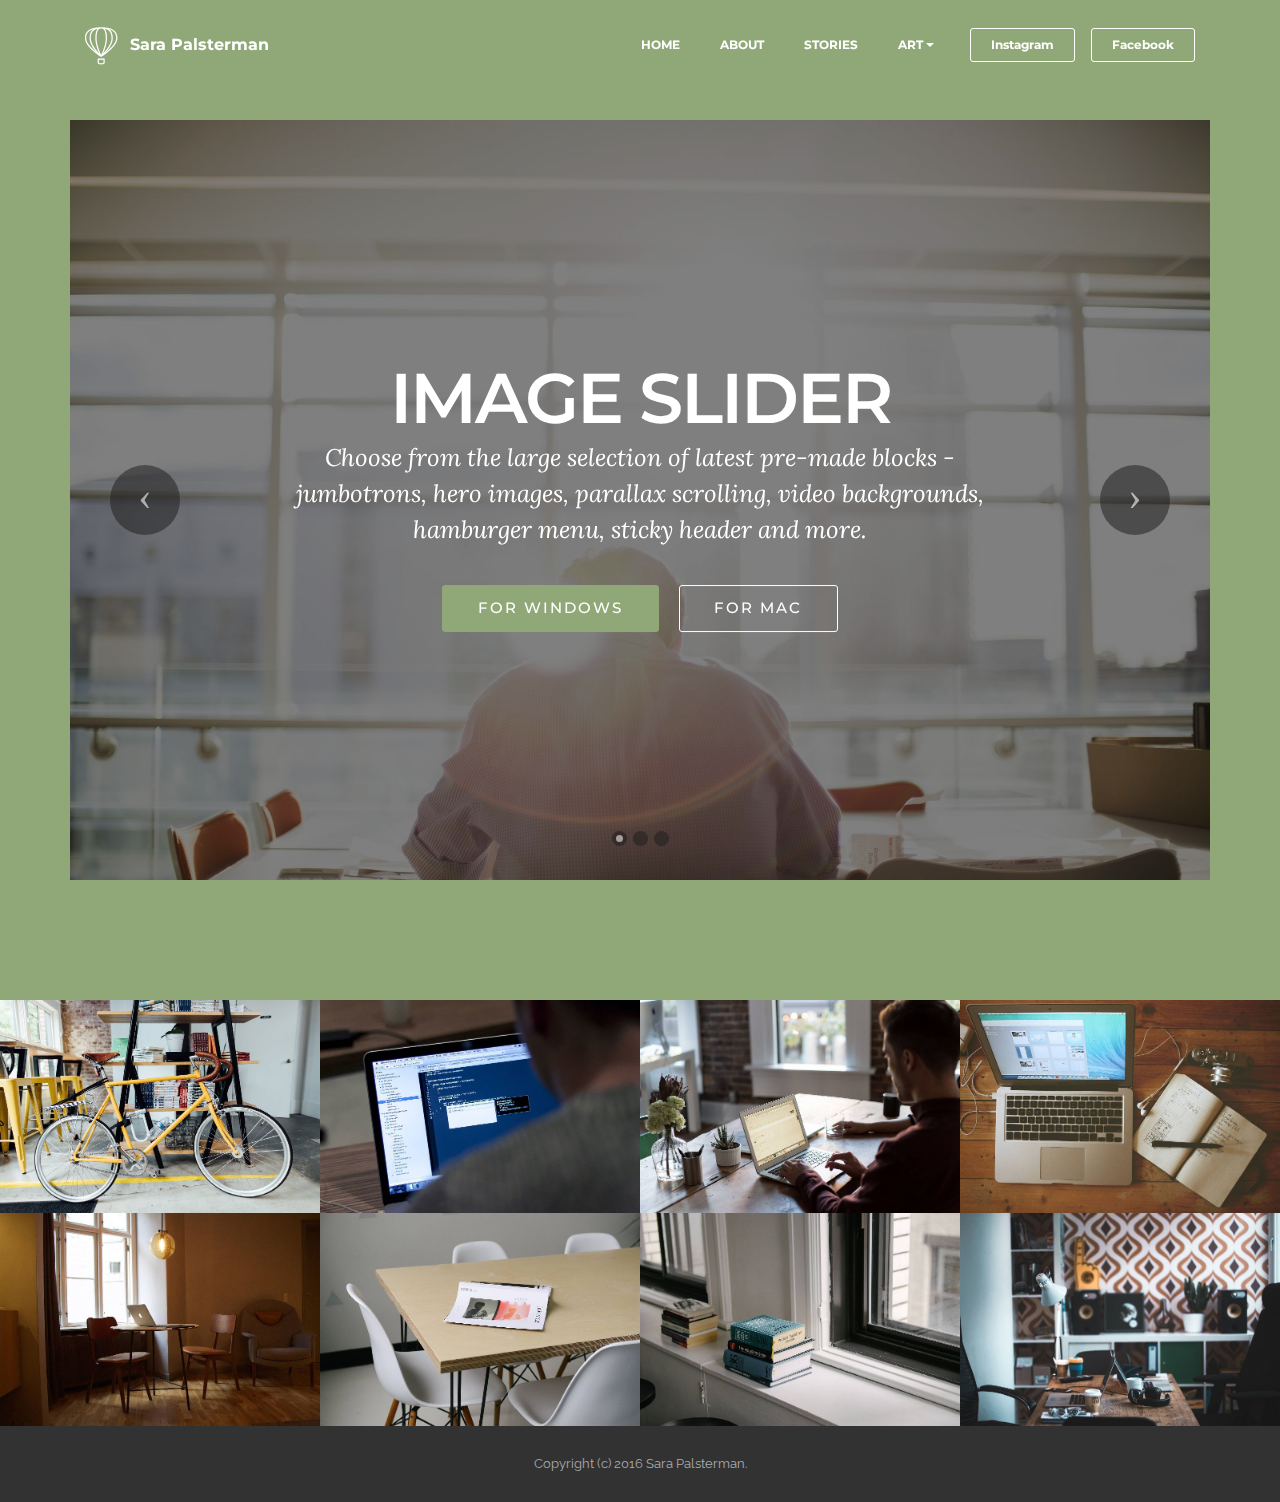
<file: photography.html>
<!DOCTYPE html>
<html>
<head>
  <!-- Site made with Mobirise Website Builder v3.12.1, https://mobirise.com -->
  <meta charset="UTF-8">
  <meta http-equiv="X-UA-Compatible" content="IE=edge">
  <meta name="generator" content="Mobirise v3.12.1, mobirise.com">
  <meta name="viewport" content="width=device-width, initial-scale=1">
  <link rel="shortcut icon" href="assets/images/mbr-192x128.jpg" type="image/x-icon">
  <meta name="description" content="the photographs of Sara Palsterman">
  <title>Photography</title>
  <link rel="stylesheet" href="https://fonts.googleapis.com/css?family=Lora:400,700,400italic,700italic&amp;subset=latin">
  <link rel="stylesheet" href="https://fonts.googleapis.com/css?family=Montserrat:400,700">
  <link rel="stylesheet" href="https://fonts.googleapis.com/css?family=Raleway:100,100i,200,200i,300,300i,400,400i,500,500i,600,600i,700,700i,800,800i,900,900i">
  <link rel="stylesheet" href="assets/bootstrap-material-design-font/css/material.css">
  <link rel="stylesheet" href="assets/et-line-font-plugin/style.css">
  <link rel="stylesheet" href="assets/tether/tether.min.css">
  <link rel="stylesheet" href="assets/bootstrap/css/bootstrap.min.css">
  <link rel="stylesheet" href="assets/animate.css/animate.min.css">
  <link rel="stylesheet" href="assets/dropdown/css/style.css">
  <link rel="stylesheet" href="assets/theme/css/style.css">
  <link rel="stylesheet" href="assets/mobirise-gallery/style.css">
  <link rel="stylesheet" href="assets/mobirise/css/mbr-additional.css" type="text/css">
  
  
  
</head>
<body>
<section id="menu-m">

    <nav class="navbar navbar-dropdown bg-color transparent navbar-fixed-top">
        <div class="container">

            <div class="mbr-table">
                <div class="mbr-table-cell">

                    <div class="navbar-brand">
                        <a href="https://mobirise.com" class="etl-icon icon-hotairballoon mbr-iconfont mbr-iconfont-menu navbar-logo"></a>
                        <a class="navbar-caption" href="index.html">Sara Palsterman</a>
                    </div>

                </div>
                <div class="mbr-table-cell">

                    <button class="navbar-toggler pull-xs-right hidden-md-up" type="button" data-toggle="collapse" data-target="#exCollapsingNavbar">
                        <div class="hamburger-icon"></div>
                    </button>

                    <ul class="nav-dropdown collapse pull-xs-right nav navbar-nav navbar-toggleable-sm" id="exCollapsingNavbar"><li class="nav-item"><a class="nav-link link" href="index.html">HOME</a></li><li class="nav-item"><a class="nav-link link" href="index.html#msg-box3-a">ABOUT</a></li><li class="nav-item"><a class="nav-link link" href="Stories.html">STORIES</a></li><li class="nav-item dropdown open"><a class="nav-link link dropdown-toggle" data-toggle="dropdown-submenu" href="Art.html" aria-expanded="true">ART</a><div class="dropdown-menu"><a class="dropdown-item" href="photography.html">Photography</a><a class="dropdown-item" href="drawings.html">Drawings</a><a class="dropdown-item" href="paintings.html">Paintings</a></div></li><li class="nav-item nav-btn"><a class="nav-link btn btn-white btn-white-outline" href="https://www.instagram.com/sarapalsterman/">Instagram</a></li><li class="nav-item nav-btn"><a class="nav-link btn btn-white btn-white-outline" href="https://www.facebook.com/sara.palsterman.arts/">Facebook</a></li></ul>
                    <button hidden="" class="navbar-toggler navbar-close" type="button" data-toggle="collapse" data-target="#exCollapsingNavbar">
                        <div class="close-icon"></div>
                    </button>

                </div>
            </div>

        </div>
    </nav>

</section>

<section class="engine"><a rel="external" href="https://mobirise.com">https://mobirise.com/</a></section><section class="mbr-slider mbr-section mbr-section__container carousel slide mbr-section-nopadding mbr-after-navbar" data-ride="carousel" data-keyboard="false" data-wrap="true" data-pause="false" data-interval="5000" id="slider3-u" style="background-color: rgb(144, 168, 120);">
    <div class=" container boxed-slider" style="padding-top: 120px; padding-bottom: 120px;">
        <div>
            <div>
                <ol class="carousel-indicators">
                    <li data-app-prevent-settings="" data-target="#slider3-u" class="active" data-slide-to="0"></li><li data-app-prevent-settings="" data-target="#slider3-u" data-slide-to="1"></li><li data-app-prevent-settings="" data-target="#slider3-u" data-slide-to="2"></li>
                </ol>
                <div class="carousel-inner" role="listbox">
                    <div class="mbr-section mbr-section-hero carousel-item dark center active" data-bg-video-slide="false">
                        <div class="mbr-table-cell">
                            <div class="mbr-overlay"></div>
                            <div class="container-slide">
                                <img src="assets/images/man-back.jpg">
                                <div class="row">
                                    <div class="col-md-8 col-md-offset-2 text-xs-center">
                                        <h2 class="mbr-section-title display-1">IMAGE SLIDER</h2>
                                        <p class="mbr-section-lead lead">Choose from the large selection of latest pre-made blocks - jumbotrons, hero images, parallax scrolling, video backgrounds, hamburger menu, sticky header and more.</p>

                                        <div class="mbr-section-btn"><a class="btn btn-lg btn-success" href="https://mobirise.com">FOR WINDOWS</a> <a class="btn btn-lg btn-white btn-white-outline" href="https://mobirise.com">FOR MAC</a></div>
                                    </div>
                                </div>
                            </div>
                        </div>
                    </div><div class="mbr-section mbr-section-hero carousel-item dark center" data-bg-video-slide="https://www.youtube.com/watch?v=uNCr7NdOJgw">
                        <div class="mbr-table-cell">
                            <div class="mbr-overlay"></div>
                            <div class="container-slide">
                                <img src="assets/images/bridge.jpg">
                                <div class="row">
                                    <div class="col-md-8 col-md-offset-1">
                                        <h2 class="mbr-section-title display-1">BACKGROUND VIDEO</h2>
                                        <p class="mbr-section-lead lead">Choose from the large selection of latest pre-made blocks - jumbotrons, hero images, parallax scrolling, video backgrounds, hamburger menu, sticky header and more.</p>

                                        
                                    </div>
                                </div>
                            </div>
                        </div>
                    </div><div class="mbr-section mbr-section-hero carousel-item dark center" data-bg-video-slide="false">
                        <div class="mbr-table-cell">
                            <div class="mbr-overlay"></div>
                            <div class="container-slide">
                                <img src="assets/images/sparklers.jpg">
                                <div class="row">
                                    <div class="col-md-8 col-md-offset-3 text-xs-right">
                                        <h2 class="mbr-section-title display-1">BOOTSTRAP SLIDER</h2>
                                        <p class="mbr-section-lead lead">Choose from the large selection of latest pre-made blocks - jumbotrons, hero images, parallax scrolling, video backgrounds, hamburger menu, sticky header and more.</p>

                                        <div class="mbr-section-btn"><a class="btn btn-lg btn-info" href="https://mobirise.com">FOR WINDOWS</a> <a class="btn btn-lg btn-white btn-white-outline" href="https://mobirise.com">FOR MAC</a></div>
                                    </div>
                                </div>
                            </div>
                        </div>
                    </div>
                </div>

                <a data-app-prevent-settings="" class="left carousel-control" role="button" data-slide="prev" href="#slider3-u">
                    <span class="icon-prev" aria-hidden="true"></span>
                    <span class="sr-only">Previous</span>
                </a>
                <a data-app-prevent-settings="" class="right carousel-control" role="button" data-slide="next" href="#slider3-u">
                    <span class="icon-next" aria-hidden="true"></span>
                    <span class="sr-only">Next</span>
                </a>
            </div>
        </div>
    </div>
</section>

<section class="mbr-gallery mbr-section mbr-section-nopadding mbr-slider-carousel" id="gallery1-t" data-filter="false" style="background-color: rgb(255, 255, 255); padding-top: 0rem; padding-bottom: 0rem;">
    <!-- Filter -->
    

    <!-- Gallery -->
    <div class="mbr-gallery-row">
        <div class=" mbr-gallery-layout-default">
            <div>
                <div>
                    <div class="mbr-gallery-item mbr-gallery-item__mobirise3 mbr-gallery-item--p0" data-tags="Awesome" data-video-url="false">
                        <div href="#lb-gallery1-t" data-slide-to="0" data-toggle="modal">
                            
                            

                            <img alt="" src="assets/images/bike-small.jpg">
                            
                            <span class="icon-focus"></span>
                            
                        </div>
                    </div><div class="mbr-gallery-item mbr-gallery-item__mobirise3 mbr-gallery-item--p0" data-tags="Responsive" data-video-url="false">
                        <div href="#lb-gallery1-t" data-slide-to="1" data-toggle="modal">
                            
                            

                            <img alt="" src="assets/images/code-man-small.jpg">
                            
                            <span class="icon-focus"></span>
                            
                        </div>
                    </div><div class="mbr-gallery-item mbr-gallery-item__mobirise3 mbr-gallery-item--p0" data-tags="Creative" data-video-url="false">
                        <div href="#lb-gallery1-t" data-slide-to="2" data-toggle="modal">
                            
                            

                            <img alt="" src="assets/images/coworkers-small.jpg">
                            
                            <span class="icon-focus"></span>
                            
                        </div>
                    </div><div class="mbr-gallery-item mbr-gallery-item__mobirise3 mbr-gallery-item--p0" data-tags="Animated" data-video-url="false">
                        <div href="#lb-gallery1-t" data-slide-to="3" data-toggle="modal">
                            
                            

                            <img alt="" src="assets/images/desktop-small.jpg">
                            
                            <span class="icon-focus"></span>
                            
                        </div>
                    </div><div class="mbr-gallery-item mbr-gallery-item__mobirise3 mbr-gallery-item--p0" data-tags="Awesome" data-video-url="false">
                        <div href="#lb-gallery1-t" data-slide-to="4" data-toggle="modal">
                            
                            

                            <img alt="" src="assets/images/room-laptop-small.jpg">
                            
                            <span class="icon-focus"></span>
                            
                        </div>
                    </div><div class="mbr-gallery-item mbr-gallery-item__mobirise3 mbr-gallery-item--p0" data-tags="Beautiful" data-video-url="false">
                        <div href="#lb-gallery1-t" data-slide-to="5" data-toggle="modal">
                            
                            

                            <img alt="" src="assets/images/table-small.jpg">
                            
                            <span class="icon-focus"></span>
                            
                        </div>
                    </div><div class="mbr-gallery-item mbr-gallery-item__mobirise3 mbr-gallery-item--p0" data-tags="Responsive" data-video-url="false">
                        <div href="#lb-gallery1-t" data-slide-to="6" data-toggle="modal">
                            
                            

                            <img alt="" src="assets/images/windows-books-small.jpg">
                            
                            <span class="icon-focus"></span>
                            
                        </div>
                    </div><div class="mbr-gallery-item mbr-gallery-item__mobirise3 mbr-gallery-item--p0" data-tags="Animated" data-video-url="false">
                        <div href="#lb-gallery1-t" data-slide-to="7" data-toggle="modal">
                            
                            

                            <img alt="" src="assets/images/working-area-small.jpg">
                            
                            <span class="icon-focus"></span>
                            
                        </div>
                    </div>
                </div>
            </div>
            <div class="clearfix"></div>
        </div>
    </div>

    <!-- Lightbox -->
    <div data-app-prevent-settings="" class="mbr-slider modal fade carousel slide" tabindex="-1" data-keyboard="true" data-interval="false" id="lb-gallery1-t">
        <div class="modal-dialog">
            <div class="modal-content">
                <div class="modal-body">
                    <ol class="carousel-indicators">
                        <li data-app-prevent-settings="" data-target="#lb-gallery1-t" class=" active" data-slide-to="0"></li><li data-app-prevent-settings="" data-target="#lb-gallery1-t" data-slide-to="1"></li><li data-app-prevent-settings="" data-target="#lb-gallery1-t" data-slide-to="2"></li><li data-app-prevent-settings="" data-target="#lb-gallery1-t" data-slide-to="3"></li><li data-app-prevent-settings="" data-target="#lb-gallery1-t" data-slide-to="4"></li><li data-app-prevent-settings="" data-target="#lb-gallery1-t" data-slide-to="5"></li><li data-app-prevent-settings="" data-target="#lb-gallery1-t" data-slide-to="6"></li><li data-app-prevent-settings="" data-target="#lb-gallery1-t" data-slide-to="7"></li>
                    </ol>
                    <div class="carousel-inner">
                        <div class="carousel-item active">
                            <img alt="" src="assets/images/bike.jpg">
                        </div><div class="carousel-item">
                            <img alt="" src="assets/images/code-man.jpg">
                        </div><div class="carousel-item">
                            <img alt="" src="assets/images/coworkers.jpg">
                        </div><div class="carousel-item">
                            <img alt="" src="assets/images/desktop.jpg">
                        </div><div class="carousel-item">
                            <img alt="" src="assets/images/room-laptop.jpg">
                        </div><div class="carousel-item">
                            <img alt="" src="assets/images/table.jpg">
                        </div><div class="carousel-item">
                            <img alt="" src="assets/images/windows-books.jpg">
                        </div><div class="carousel-item">
                            <img alt="" src="assets/images/working-area.jpg">
                        </div>
                    </div>
                    <a class="left carousel-control" role="button" data-slide="prev" href="#lb-gallery1-t">
                        <span class="icon-prev" aria-hidden="true"></span>
                        <span class="sr-only">Previous</span>
                    </a>
                    <a class="right carousel-control" role="button" data-slide="next" href="#lb-gallery1-t">
                        <span class="icon-next" aria-hidden="true"></span>
                        <span class="sr-only">Next</span>
                    </a>

                    <a class="close" href="#" role="button" data-dismiss="modal">
                        <span aria-hidden="true">×</span>
                        <span class="sr-only">Close</span>
                    </a>
                </div>
            </div>
        </div>
    </div>
</section>

<footer class="mbr-small-footer mbr-section mbr-section-nopadding" id="footer1-n" style="background-color: rgb(50, 50, 50); padding-top: 1.75rem; padding-bottom: 1.75rem;">
    
    <div class="container">
        <p class="text-xs-center">Copyright (c) 2016 Sara Palsterman.</p>
    </div>
</footer>


  <script src="assets/web/assets/jquery/jquery.min.js"></script>
  <script src="assets/tether/tether.min.js"></script>
  <script src="assets/bootstrap/js/bootstrap.min.js"></script>
  <script src="assets/smooth-scroll/smooth-scroll.js"></script>
  <script src="assets/bootstrap-carousel-swipe/bootstrap-carousel-swipe.js"></script>
  <script src="assets/jquery-mb-ytplayer/jquery.mb.ytplayer.min.js"></script>
  <script src="assets/viewport-checker/jquery.viewportchecker.js"></script>
  <script src="assets/dropdown/js/script.min.js"></script>
  <script src="assets/touch-swipe/jquery.touch-swipe.min.js"></script>
  <script src="assets/masonry/masonry.pkgd.min.js"></script>
  <script src="assets/imagesloaded/imagesloaded.pkgd.min.js"></script>
  <script src="assets/theme/js/script.js"></script>
  <script src="assets/mobirise-slider-video/script.js"></script>
  <script src="assets/mobirise-gallery/player.min.js"></script>
  <script src="assets/mobirise-gallery/script.js"></script>
  
  
  <input name="animation" type="hidden">
  </body>
</html>
</file>
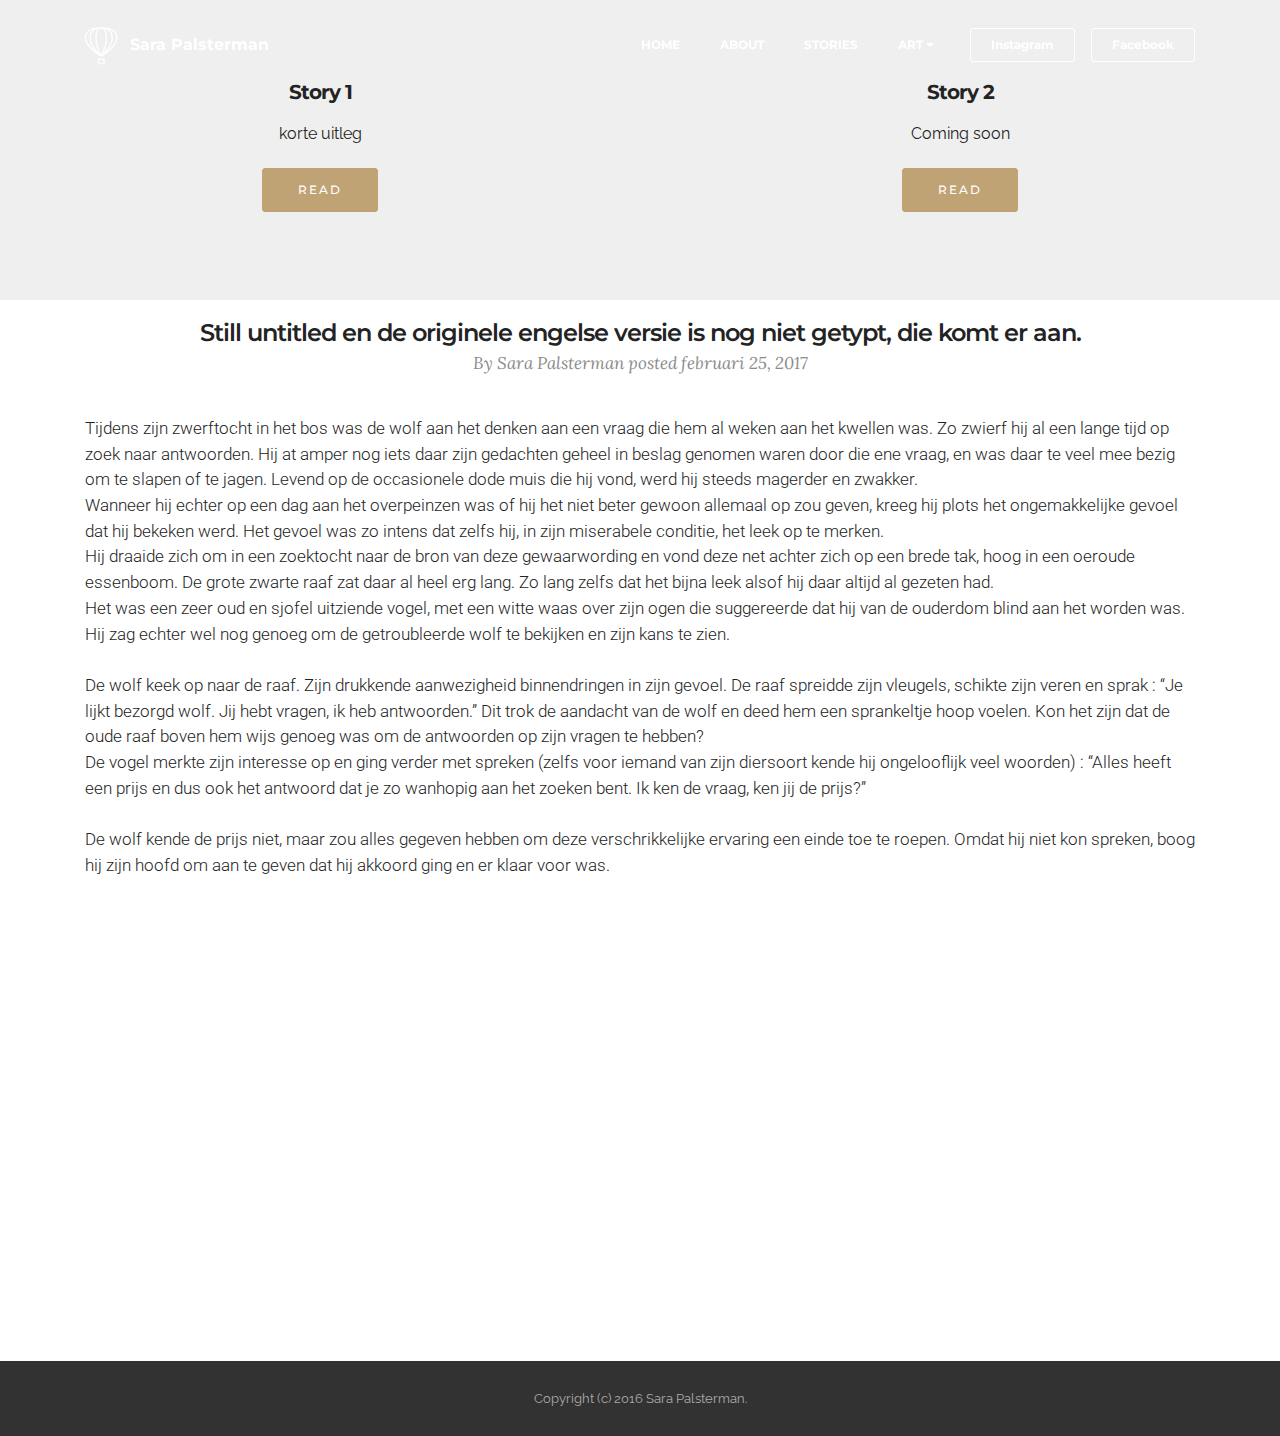
<file: Stories.html>
<!DOCTYPE html>
<html>
<head>
  <!-- Site made with Mobirise Website Builder v3.12.1, https://mobirise.com -->
  <meta charset="UTF-8">
  <meta http-equiv="X-UA-Compatible" content="IE=edge">
  <meta name="generator" content="Mobirise v3.12.1, mobirise.com">
  <meta name="viewport" content="width=device-width, initial-scale=1">
  <link rel="shortcut icon" href="assets/images/mbr-192x128.jpg" type="image/x-icon">
  <meta name="description" content="Stories written by Sara Palsterman">
  <title>Stories</title>
  <link rel="stylesheet" href="https://fonts.googleapis.com/css?family=Lora:400,700,400italic,700italic&amp;subset=latin">
  <link rel="stylesheet" href="https://fonts.googleapis.com/css?family=Montserrat:400,700">
  <link rel="stylesheet" href="https://fonts.googleapis.com/css?family=Raleway:100,100i,200,200i,300,300i,400,400i,500,500i,600,600i,700,700i,800,800i,900,900i">
  <link rel="stylesheet" href="assets/bootstrap-material-design-font/css/material.css">
  <link rel="stylesheet" href="assets/et-line-font-plugin/style.css">
  <link rel="stylesheet" href="assets/tether/tether.min.css">
  <link rel="stylesheet" href="assets/bootstrap/css/bootstrap.min.css">
  <link rel="stylesheet" href="assets/dropdown/css/style.css">
  <link rel="stylesheet" href="assets/animate.css/animate.min.css">
  <link rel="stylesheet" href="assets/theme/css/style.css">
  <link rel="stylesheet" href="assets/mobirise/css/mbr-additional.css" type="text/css">
  
  
  
</head>
<body>
<section id="menu-d">

    <nav class="navbar navbar-dropdown bg-color transparent navbar-fixed-top">
        <div class="container">

            <div class="mbr-table">
                <div class="mbr-table-cell">

                    <div class="navbar-brand">
                        <a href="https://mobirise.com" class="etl-icon icon-hotairballoon mbr-iconfont mbr-iconfont-menu navbar-logo"></a>
                        <a class="navbar-caption" href="index.html">Sara Palsterman</a>
                    </div>

                </div>
                <div class="mbr-table-cell">

                    <button class="navbar-toggler pull-xs-right hidden-md-up" type="button" data-toggle="collapse" data-target="#exCollapsingNavbar">
                        <div class="hamburger-icon"></div>
                    </button>

                    <ul class="nav-dropdown collapse pull-xs-right nav navbar-nav navbar-toggleable-sm" id="exCollapsingNavbar"><li class="nav-item"><a class="nav-link link" href="index.html">HOME</a></li><li class="nav-item"><a class="nav-link link" href="index.html#msg-box3-a">ABOUT</a></li><li class="nav-item"><a class="nav-link link" href="Stories.html">STORIES</a></li><li class="nav-item dropdown open"><a class="nav-link link dropdown-toggle" data-toggle="dropdown-submenu" href="Art.html" aria-expanded="true">ART</a><div class="dropdown-menu"><a class="dropdown-item" href="photography.html">Photography</a><a class="dropdown-item" href="drawings.html">Drawings</a><a class="dropdown-item" href="paintings.html">Paintings</a></div></li><li class="nav-item nav-btn"><a class="nav-link btn btn-white btn-white-outline" href="https://www.instagram.com/sarapalsterman/">Instagram</a></li><li class="nav-item nav-btn"><a class="nav-link btn btn-white btn-white-outline" href="https://www.facebook.com/sara.palsterman.arts/">Facebook</a></li></ul>
                    <button hidden="" class="navbar-toggler navbar-close" type="button" data-toggle="collapse" data-target="#exCollapsingNavbar">
                        <div class="close-icon"></div>
                    </button>

                </div>
            </div>

        </div>
    </nav>

</section>

<section class="engine"><a rel="external" href="https://mobirise.com">https://mobirise.com/</a></section><section class="mbr-cards mbr-section mbr-section-nopadding mbr-after-navbar" id="features6-g" style="background-color: rgb(239, 239, 239);">

    

    <div class="mbr-cards-row row">
        <div class="mbr-cards-col col-xs-12 col-lg-6" style="padding-top: 80px; padding-bottom: 80px;">
            <div class="container">
              <div class="card cart-block">
                  
                  <div class="card-block">
                    <h4 class="card-title">Story 1</h4>
                    
                    <p class="card-text">korte uitleg</p>
                    <div class="card-btn"><a href="Stories.html#header3-i" class="btn btn-primary">READ</a></div>
                    </div>
                </div>
            </div>
        </div>
        <div class="mbr-cards-col col-xs-12 col-lg-6" style="padding-top: 80px; padding-bottom: 80px;">
            <div class="container">
                <div class="card cart-block">
                    
                    <div class="card-block">
                        <h4 class="card-title">Story 2</h4>
                        
                        <p class="card-text">Coming soon</p>
                        <div class="card-btn"><a href="https://mobirise.com" class="btn btn-primary">READ</a></div>
                    </div>
                </div>
            </div>
        </div>
        
        
        
        
    </div>
</section>

<section class="mbr-section mbr-section__container article" id="header3-i" style="background-color: rgb(255, 255, 255); padding-top: 20px; padding-bottom: 20px;">
    <div class="container">
        <div class="row">
            <div class="col-xs-12">
                <h3 class="mbr-section-title display-2">Still untitled en de originele engelse versie is nog niet getypt, die komt er aan.</h3>
                <small class="mbr-section-subtitle">By Sara Palsterman posted februari 25, 2017</small>
            </div>
        </div>
    </div>
</section>

<section class="mbr-section article mbr-section__container" id="content1-h" style="background-color: rgb(255, 255, 255); padding-top: 20px; padding-bottom: 20px;">

    <div class="container">
        <div class="row">
            <div class="col-xs-12 lead"><p>Tijdens zijn zwerftocht in het bos was de wolf aan het denken aan een vraag die hem al weken aan het kwellen was. Zo zwierf hij al een lange tijd op zoek naar antwoorden. Hij at amper nog iets daar zijn gedachten geheel in beslag genomen waren door die ene vraag, en was daar te veel mee bezig om te slapen of te jagen. Levend op de occasionele dode muis die hij vond, werd hij steeds magerder en zwakker.&nbsp;</p><p>Wanneer hij echter op een dag aan het overpeinzen was of hij het niet beter gewoon allemaal op zou geven, kreeg hij plots het ongemakkelijke gevoel dat hij bekeken werd. Het gevoel was zo intens dat zelfs hij, in zijn miserabele conditie, het leek op te merken.&nbsp;</p><p>Hij draaide zich om in een zoektocht naar de bron van deze gewaarwording en vond deze net achter zich op een brede tak, hoog in een oeroude essenboom. De grote zwarte raaf zat daar al heel erg lang. Zo lang zelfs dat het bijna leek alsof hij daar altijd al gezeten had.&nbsp;</p><p>Het was een zeer oud en sjofel uitziende vogel, met een witte waas over zijn ogen die suggereerde dat hij van de ouderdom blind aan het worden was. Hij zag echter wel nog genoeg om de getroubleerde wolf te bekijken en zijn kans te zien.&nbsp;</p><p><br></p><p>De wolf keek op naar de raaf. Zijn drukkende aanwezigheid binnendringen in zijn gevoel. De raaf spreidde zijn vleugels, schikte zijn veren en sprak : “Je lijkt bezorgd wolf. Jij hebt vragen, ik heb antwoorden.” Dit trok de aandacht van de wolf en deed hem een sprankeltje hoop voelen. Kon het zijn dat de oude raaf boven hem wijs genoeg was om de antwoorden op zijn vragen te hebben?&nbsp;</p><p>De vogel merkte zijn interesse op en ging verder met spreken (zelfs voor iemand van zijn diersoort kende hij ongelooflijk veel woorden) : “Alles heeft een prijs en dus ook het antwoord dat je zo wanhopig aan het zoeken bent. Ik ken de vraag, ken jij de prijs?”</p><p><br></p><p>De wolf kende de prijs niet, maar zou alles gegeven hebben om deze verschrikkelijke ervaring een einde toe te roepen. Omdat hij niet kon spreken, boog hij zijn hoofd om aan te geven dat hij akkoord ging en er klaar voor was.&nbsp;</p><p>Het gebaar was amper genoeg voor de raaf om het te zien, maar hij nam aan dat het feit dat de wolf er nog stond genoeg was. Hij vloog naar beneden om op gelijke hoogte met de wolf te komen en zei : “ Dan zal ik van jou je zicht ontnemen. Het mijne was ook van mij ontnomen door de tijd.”. De raaf sprong iets dichter bij de wolf, gerustgesteld doordat de wolf nog steeds zijn antwoord verwachtte en dus onschadelijk zou zijn.&nbsp;</p><p>Er heerste een ongemakkelijke spanning tussen de dieren wanneer uiteindelijk het zicht van de wolf aan afnam. De raaf nam echter net genoeg om zijn eigen zicht volledig te herstellen, zodat de wolf nog de mogelijkheid had om ruwe vormen en licht te zien, maar niet veel meer. Hij boog zijn hoofd in aanvaarding en dankbaarheid.&nbsp;</p><p>Zo maakte de raaf – van nature een eerlijk dier als het aankomt op onderhandelen – zich klaar om de vraag te beantwoorden. De wolf luisterde met zijn volle aandacht. “De vraag die je hebt is een moeilijke en ik kan er niet zeker van zijn dat je het antwoord als waar gaat aannemen.”. De wolf voelde zich steeds onrustiger worden. Had hij een simpel antwoord verwacht? Een verschrikkelijke angst ontwaakte in hem wanneer hij zich realiseerde dat hij of het gegeven antwoord niet zou verstaan, of het niet zou aanvaarden. In zijn angst ging er een verschrikkelijke kracht verscholen. Een kracht die zo lang slapende was geweest vond zijn weg naar buiten met een donderende brul.&nbsp;</p><p>De raaf, die deze plotse verandering niet had zien aankomen, was te laat om door te hebben wat er gebeurd was in het hoofd van de wolf en viel ten prooi aan de onmenselijke kracht van de wolf. Hij kon nog net een oog uitkrabben in de hoop de wolf toch volledig te verblinden, maar de wolf was te snel en beet de raaf dood in één hap. Het was pas toen hij het bloed van de vogel proefde dat hij de controle over zichzelf terugkreeg. Het duurde eventjes, terwijl hij daar stond met de dode raaf in zijn mond, voordat hij besefte dat hij waarschijnlijk de enige weg uit zijn situatie gedood had. Hij had niet alleen de kans op een antwoord verkeken maar hij was ook zijn zicht verloren. Erger nog, hij voelde zich nog meer alleen dan voordat hij de raaf ontmoet had.&nbsp;</p><p>Uiteindelijk vertrok hij weer op een reis door de bossen, voor eeuwig op zoek naar antwoorden die hij nooit zou vinden.&nbsp;</p></div>
        </div>
    </div>

</section>

<footer class="mbr-small-footer mbr-section mbr-section-nopadding" id="footer1-e" style="background-color: rgb(50, 50, 50); padding-top: 1.75rem; padding-bottom: 1.75rem;">
    
    <div class="container">
        <p class="text-xs-center">Copyright (c) 2016 Sara Palsterman.</p>
    </div>
</footer>


  <script src="assets/web/assets/jquery/jquery.min.js"></script>
  <script src="assets/tether/tether.min.js"></script>
  <script src="assets/bootstrap/js/bootstrap.min.js"></script>
  <script src="assets/smooth-scroll/smooth-scroll.js"></script>
  <script src="assets/dropdown/js/script.min.js"></script>
  <script src="assets/touch-swipe/jquery.touch-swipe.min.js"></script>
  <script src="assets/viewport-checker/jquery.viewportchecker.js"></script>
  <script src="assets/theme/js/script.js"></script>
  
  
  <input name="animation" type="hidden">
  </body>
</html>
</file>
<file: assets/bootstrap-material-design-font/css/material.css>
@font-face {
  font-family: 'Material-Design-Icons';
  src: url('../fonts/Material-Design-Icons.eot?3ocs8m');
  src: url('../fonts/Material-Design-Icons.eot?#iefix3ocs8m') format('embedded-opentype'), url('../fonts/Material-Design-Icons.woff?3ocs8m') format('woff'), url('../fonts/Material-Design-Icons.ttf?3ocs8m') format('truetype'), url('../fonts/Material-Design-Icons.svg?3ocs8m#Material-Design-Icons') format('svg');
  font-weight: normal;
  font-style: normal;
}
[class^="mdi-"],
[class*="mdi-"] {
  speak: none;
  display: inline-block;
  font-style: normal;
  font-variant:normal;
  font-weight:normal;
  /*font-size:24px;*/
  line-height:1;
  font-family:'Material-Design-Icons' !important;
  text-rendering: auto;
  
  -webkit-font-smoothing: antialiased;
  -moz-osx-font-smoothing: grayscale;
  -webkit-transform: translate(0, 0);
      -ms-transform: translate(0, 0);
          transform: translate(0, 0);
}
[class^="mdi-"]:before,
[class*="mdi-"]:before {
  display: inline-block;
  speak: none;
  text-decoration: inherit;
}
[class^="mdi-"].pull-left,
[class*="mdi-"].pull-left {
  margin-right: .3em;
}
[class^="mdi-"].pull-right,
[class*="mdi-"].pull-right {
  margin-left: .3em;
}
[class^="mdi-"].mdi-lg:before,
[class*="mdi-"].mdi-lg:before,
[class^="mdi-"].mdi-lg:after,
[class*="mdi-"].mdi-lg:after {
  font-size: 1.33333333em;
  line-height: 0.75em;
  vertical-align: -15%;
}
[class^="mdi-"].mdi-2x:before,
[class*="mdi-"].mdi-2x:before,
[class^="mdi-"].mdi-2x:after,
[class*="mdi-"].mdi-2x:after {
  font-size: 2em;
}
[class^="mdi-"].mdi-3x:before,
[class*="mdi-"].mdi-3x:before,
[class^="mdi-"].mdi-3x:after,
[class*="mdi-"].mdi-3x:after {
  font-size: 3em;
}
[class^="mdi-"].mdi-4x:before,
[class*="mdi-"].mdi-4x:before,
[class^="mdi-"].mdi-4x:after,
[class*="mdi-"].mdi-4x:after {
  font-size: 4em;
}
[class^="mdi-"].mdi-5x:before,
[class*="mdi-"].mdi-5x:before,
[class^="mdi-"].mdi-5x:after,
[class*="mdi-"].mdi-5x:after {
  font-size: 5em;
}
[class^="mdi-device-signal-cellular-"]:after,
[class^="mdi-device-battery-"]:after,
[class^="mdi-device-battery-charging-"]:after,
[class^="mdi-device-signal-cellular-connected-no-internet-"]:after,
[class^="mdi-device-signal-wifi-"]:after,
[class^="mdi-device-signal-wifi-statusbar-not-connected"]:after,
.mdi-device-network-wifi:after {
  opacity: .3;
  position: absolute;
  left: 0;
  top: 0;
  z-index: 1;
  display: inline-block;
  speak: none;
  text-decoration: inherit;
}
[class^="mdi-device-signal-cellular-"]:after {
  content: "\e758";
}
[class^="mdi-device-battery-"]:after {
  content: "\e735";
}
[class^="mdi-device-battery-charging-"]:after {
  content: "\e733";
}
[class^="mdi-device-signal-cellular-connected-no-internet-"]:after {
  content: "\e75d";
}
[class^="mdi-device-signal-wifi-"]:after,
.mdi-device-network-wifi:after {
  content: "\e765";
}
[class^="mdi-device-signal-wifi-statusbasr-not-connected"]:after {
  content: "\e8f7";
}
.mdi-device-signal-cellular-off:after,
.mdi-device-signal-cellular-null:after,
.mdi-device-signal-cellular-no-sim:after,
.mdi-device-signal-wifi-off:after,
.mdi-device-signal-wifi-4-bar:after,
.mdi-device-signal-cellular-4-bar:after,
.mdi-device-battery-alert:after,
.mdi-device-signal-cellular-connected-no-internet-4-bar:after,
.mdi-device-battery-std:after,
.mdi-device-battery-full .mdi-device-battery-unknown:after {
  content: "";
}
.mdi-fw {
  width: 1.28571429em;
  text-align: center;
}
.mdi-ul {
  padding-left: 0;
  margin-left: 2.14285714em;
  list-style-type: none;
}
.mdi-ul > li {
  position: relative;
}
.mdi-li {
  position: absolute;
  left: -2.14285714em;
  width: 2.14285714em;
  top: 0.14285714em;
  text-align: center;
}
.mdi-li.mdi-lg {
  left: -1.85714286em;
}
.mdi-border {
  padding: .2em .25em .15em;
  border: solid 0.08em #eeeeee;
  border-radius: .1em;
}
.mdi-spin {
  -webkit-animation: mdi-spin 2s infinite linear;
  animation: mdi-spin 2s infinite linear;
  -webkit-transform-origin: 50% 50%;
  -ms-transform-origin: 50% 50%;
      transform-origin: 50% 50%;
}
.mdi-pulse {
  -webkit-animation: mdi-spin 1s steps(8) infinite;
  animation: mdi-spin 1s steps(8) infinite;
  -webkit-transform-origin: 50% 50%;
  -ms-transform-origin: 50% 50%;
      transform-origin: 50% 50%;
}
@-webkit-keyframes mdi-spin {
  0% {
    -webkit-transform: rotate(0deg);
    transform: rotate(0deg);
  }
  100% {
    -webkit-transform: rotate(359deg);
    transform: rotate(359deg);
  }
}
@keyframes mdi-spin {
  0% {
    -webkit-transform: rotate(0deg);
    transform: rotate(0deg);
  }
  100% {
    -webkit-transform: rotate(359deg);
    transform: rotate(359deg);
  }
}
.mdi-rotate-90 {
  filter: progid:DXImageTransform.Microsoft.BasicImage(rotation=1);
  -webkit-transform: rotate(90deg);
  -ms-transform: rotate(90deg);
  transform: rotate(90deg);
}
.mdi-rotate-180 {
  filter: progid:DXImageTransform.Microsoft.BasicImage(rotation=2);
  -webkit-transform: rotate(180deg);
  -ms-transform: rotate(180deg);
  transform: rotate(180deg);
}
.mdi-rotate-270 {
  filter: progid:DXImageTransform.Microsoft.BasicImage(rotation=3);
  -webkit-transform: rotate(270deg);
  -ms-transform: rotate(270deg);
  transform: rotate(270deg);
}
.mdi-flip-horizontal {
  filter: progid:DXImageTransform.Microsoft.BasicImage(rotation=0, mirror=1);
  -webkit-transform: scale(-1, 1);
  -ms-transform: scale(-1, 1);
  transform: scale(-1, 1);
}
.mdi-flip-vertical {
  filter: progid:DXImageTransform.Microsoft.BasicImage(rotation=2, mirror=1);
  -webkit-transform: scale(1, -1);
  -ms-transform: scale(1, -1);
  transform: scale(1, -1);
}
:root .mdi-rotate-90,
:root .mdi-rotate-180,
:root .mdi-rotate-270,
:root .mdi-flip-horizontal,
:root .mdi-flip-vertical {
  -webkit-filter: none;
          filter: none;
}
.mdi-stack {
  position: relative;
  display: inline-block;
  width: 2em;
  height: 2em;
  line-height: 2em;
  vertical-align: middle;
}
.mdi-stack-1x,
.mdi-stack-2x {
  position: absolute;
  left: 0;
  width: 100%;
  text-align: center;
}
.mdi-stack-1x {
  line-height: inherit;
}
.mdi-stack-2x {
  font-size: 2em;
}
.mdi-inverse {
  color: #ffffff;
}
/* Start Icons */
.mdi-action-3d-rotation:before {
  content: "\e600";
}
.mdi-action-accessibility:before {
  content: "\e601";
}
.mdi-action-account-balance-wallet:before {
  content: "\e602";
}
.mdi-action-account-balance:before {
  content: "\e603";
}
.mdi-action-account-box:before {
  content: "\e604";
}
.mdi-action-account-child:before {
  content: "\e605";
}
.mdi-action-account-circle:before {
  content: "\e606";
}
.mdi-action-add-shopping-cart:before {
  content: "\e607";
}
.mdi-action-alarm-add:before {
  content: "\e608";
}
.mdi-action-alarm-off:before {
  content: "\e609";
}
.mdi-action-alarm-on:before {
  content: "\e60a";
}
.mdi-action-alarm:before {
  content: "\e60b";
}
.mdi-action-android:before {
  content: "\e60c";
}
.mdi-action-announcement:before {
  content: "\e60d";
}
.mdi-action-aspect-ratio:before {
  content: "\e60e";
}
.mdi-action-assessment:before {
  content: "\e60f";
}
.mdi-action-assignment-ind:before {
  content: "\e610";
}
.mdi-action-assignment-late:before {
  content: "\e611";
}
.mdi-action-assignment-return:before {
  content: "\e612";
}
.mdi-action-assignment-returned:before {
  content: "\e613";
}
.mdi-action-assignment-turned-in:before {
  content: "\e614";
}
.mdi-action-assignment:before {
  content: "\e615";
}
.mdi-action-autorenew:before {
  content: "\e616";
}
.mdi-action-backup:before {
  content: "\e617";
}
.mdi-action-book:before {
  content: "\e618";
}
.mdi-action-bookmark-outline:before {
  content: "\e619";
}
.mdi-action-bookmark:before {
  content: "\e61a";
}
.mdi-action-bug-report:before {
  content: "\e61b";
}
.mdi-action-cached:before {
  content: "\e61c";
}
.mdi-action-check-circle:before {
  content: "\e61d";
}
.mdi-action-class:before {
  content: "\e61e";
}
.mdi-action-credit-card:before {
  content: "\e61f";
}
.mdi-action-dashboard:before {
  content: "\e620";
}
.mdi-action-delete:before {
  content: "\e621";
}
.mdi-action-description:before {
  content: "\e622";
}
.mdi-action-dns:before {
  content: "\e623";
}
.mdi-action-done-all:before {
  content: "\e624";
}
.mdi-action-done:before {
  content: "\e625";
}
.mdi-action-event:before {
  content: "\e626";
}
.mdi-action-exit-to-app:before {
  content: "\e627";
}
.mdi-action-explore:before {
  content: "\e628";
}
.mdi-action-extension:before {
  content: "\e629";
}
.mdi-action-face-unlock:before {
  content: "\e62a";
}
.mdi-action-favorite-outline:before {
  content: "\e62b";
}
.mdi-action-favorite:before {
  content: "\e62c";
}
.mdi-action-find-in-page:before {
  content: "\e62d";
}
.mdi-action-find-replace:before {
  content: "\e62e";
}
.mdi-action-flip-to-back:before {
  content: "\e62f";
}
.mdi-action-flip-to-front:before {
  content: "\e630";
}
.mdi-action-get-app:before {
  content: "\e631";
}
.mdi-action-grade:before {
  content: "\e632";
}
.mdi-action-group-work:before {
  content: "\e633";
}
.mdi-action-help:before {
  content: "\e634";
}
.mdi-action-highlight-remove:before {
  content: "\e635";
}
.mdi-action-history:before {
  content: "\e636";
}
.mdi-action-home:before {
  content: "\e637";
}
.mdi-action-https:before {
  content: "\e638";
}
.mdi-action-info-outline:before {
  content: "\e639";
}
.mdi-action-info:before {
  content: "\e63a";
}
.mdi-action-input:before {
  content: "\e63b";
}
.mdi-action-invert-colors:before {
  content: "\e63c";
}
.mdi-action-label-outline:before {
  content: "\e63d";
}
.mdi-action-label:before {
  content: "\e63e";
}
.mdi-action-language:before {
  content: "\e63f";
}
.mdi-action-launch:before {
  content: "\e640";
}
.mdi-action-list:before {
  content: "\e641";
}
.mdi-action-lock-open:before {
  content: "\e642";
}
.mdi-action-lock-outline:before {
  content: "\e643";
}
.mdi-action-lock:before {
  content: "\e644";
}
.mdi-action-loyalty:before {
  content: "\e645";
}
.mdi-action-markunread-mailbox:before {
  content: "\e646";
}
.mdi-action-note-add:before {
  content: "\e647";
}
.mdi-action-open-in-browser:before {
  content: "\e648";
}
.mdi-action-open-in-new:before {
  content: "\e649";
}
.mdi-action-open-with:before {
  content: "\e64a";
}
.mdi-action-pageview:before {
  content: "\e64b";
}
.mdi-action-payment:before {
  content: "\e64c";
}
.mdi-action-perm-camera-mic:before {
  content: "\e64d";
}
.mdi-action-perm-contact-cal:before {
  content: "\e64e";
}
.mdi-action-perm-data-setting:before {
  content: "\e64f";
}
.mdi-action-perm-device-info:before {
  content: "\e650";
}
.mdi-action-perm-identity:before {
  content: "\e651";
}
.mdi-action-perm-media:before {
  content: "\e652";
}
.mdi-action-perm-phone-msg:before {
  content: "\e653";
}
.mdi-action-perm-scan-wifi:before {
  content: "\e654";
}
.mdi-action-picture-in-picture:before {
  content: "\e655";
}
.mdi-action-polymer:before {
  content: "\e656";
}
.mdi-action-print:before {
  content: "\e657";
}
.mdi-action-query-builder:before {
  content: "\e658";
}
.mdi-action-question-answer:before {
  content: "\e659";
}
.mdi-action-receipt:before {
  content: "\e65a";
}
.mdi-action-redeem:before {
  content: "\e65b";
}
.mdi-action-reorder:before {
  content: "\e65c";
}
.mdi-action-report-problem:before {
  content: "\e65d";
}
.mdi-action-restore:before {
  content: "\e65e";
}
.mdi-action-room:before {
  content: "\e65f";
}
.mdi-action-schedule:before {
  content: "\e660";
}
.mdi-action-search:before {
  content: "\e661";
}
.mdi-action-settings-applications:before {
  content: "\e662";
}
.mdi-action-settings-backup-restore:before {
  content: "\e663";
}
.mdi-action-settings-bluetooth:before {
  content: "\e664";
}
.mdi-action-settings-cell:before {
  content: "\e665";
}
.mdi-action-settings-display:before {
  content: "\e666";
}
.mdi-action-settings-ethernet:before {
  content: "\e667";
}
.mdi-action-settings-input-antenna:before {
  content: "\e668";
}
.mdi-action-settings-input-component:before {
  content: "\e669";
}
.mdi-action-settings-input-composite:before {
  content: "\e66a";
}
.mdi-action-settings-input-hdmi:before {
  content: "\e66b";
}
.mdi-action-settings-input-svideo:before {
  content: "\e66c";
}
.mdi-action-settings-overscan:before {
  content: "\e66d";
}
.mdi-action-settings-phone:before {
  content: "\e66e";
}
.mdi-action-settings-power:before {
  content: "\e66f";
}
.mdi-action-settings-remote:before {
  content: "\e670";
}
.mdi-action-settings-voice:before {
  content: "\e671";
}
.mdi-action-settings:before {
  content: "\e672";
}
.mdi-action-shop-two:before {
  content: "\e673";
}
.mdi-action-shop:before {
  content: "\e674";
}
.mdi-action-shopping-basket:before {
  content: "\e675";
}
.mdi-action-shopping-cart:before {
  content: "\e676";
}
.mdi-action-speaker-notes:before {
  content: "\e677";
}
.mdi-action-spellcheck:before {
  content: "\e678";
}
.mdi-action-star-rate:before {
  content: "\e679";
}
.mdi-action-stars:before {
  content: "\e67a";
}
.mdi-action-store:before {
  content: "\e67b";
}
.mdi-action-subject:before {
  content: "\e67c";
}
.mdi-action-supervisor-account:before {
  content: "\e67d";
}
.mdi-action-swap-horiz:before {
  content: "\e67e";
}
.mdi-action-swap-vert-circle:before {
  content: "\e67f";
}
.mdi-action-swap-vert:before {
  content: "\e680";
}
.mdi-action-system-update-tv:before {
  content: "\e681";
}
.mdi-action-tab-unselected:before {
  content: "\e682";
}
.mdi-action-tab:before {
  content: "\e683";
}
.mdi-action-theaters:before {
  content: "\e684";
}
.mdi-action-thumb-down:before {
  content: "\e685";
}
.mdi-action-thumb-up:before {
  content: "\e686";
}
.mdi-action-thumbs-up-down:before {
  content: "\e687";
}
.mdi-action-toc:before {
  content: "\e688";
}
.mdi-action-today:before {
  content: "\e689";
}
.mdi-action-track-changes:before {
  content: "\e68a";
}
.mdi-action-translate:before {
  content: "\e68b";
}
.mdi-action-trending-down:before {
  content: "\e68c";
}
.mdi-action-trending-neutral:before {
  content: "\e68d";
}
.mdi-action-trending-up:before {
  content: "\e68e";
}
.mdi-action-turned-in-not:before {
  content: "\e68f";
}
.mdi-action-turned-in:before {
  content: "\e690";
}
.mdi-action-verified-user:before {
  content: "\e691";
}
.mdi-action-view-agenda:before {
  content: "\e692";
}
.mdi-action-view-array:before {
  content: "\e693";
}
.mdi-action-view-carousel:before {
  content: "\e694";
}
.mdi-action-view-column:before {
  content: "\e695";
}
.mdi-action-view-day:before {
  content: "\e696";
}
.mdi-action-view-headline:before {
  content: "\e697";
}
.mdi-action-view-list:before {
  content: "\e698";
}
.mdi-action-view-module:before {
  content: "\e699";
}
.mdi-action-view-quilt:before {
  content: "\e69a";
}
.mdi-action-view-stream:before {
  content: "\e69b";
}
.mdi-action-view-week:before {
  content: "\e69c";
}
.mdi-action-visibility-off:before {
  content: "\e69d";
}
.mdi-action-visibility:before {
  content: "\e69e";
}
.mdi-action-wallet-giftcard:before {
  content: "\e69f";
}
.mdi-action-wallet-membership:before {
  content: "\e6a0";
}
.mdi-action-wallet-travel:before {
  content: "\e6a1";
}
.mdi-action-work:before {
  content: "\e6a2";
}
.mdi-alert-error:before {
  content: "\e6a3";
}
.mdi-alert-warning:before {
  content: "\e6a4";
}
.mdi-av-album:before {
  content: "\e6a5";
}
.mdi-av-closed-caption:before {
  content: "\e6a6";
}
.mdi-av-equalizer:before {
  content: "\e6a7";
}
.mdi-av-explicit:before {
  content: "\e6a8";
}
.mdi-av-fast-forward:before {
  content: "\e6a9";
}
.mdi-av-fast-rewind:before {
  content: "\e6aa";
}
.mdi-av-games:before {
  content: "\e6ab";
}
.mdi-av-hearing:before {
  content: "\e6ac";
}
.mdi-av-high-quality:before {
  content: "\e6ad";
}
.mdi-av-loop:before {
  content: "\e6ae";
}
.mdi-av-mic-none:before {
  content: "\e6af";
}
.mdi-av-mic-off:before {
  content: "\e6b0";
}
.mdi-av-mic:before {
  content: "\e6b1";
}
.mdi-av-movie:before {
  content: "\e6b2";
}
.mdi-av-my-library-add:before {
  content: "\e6b3";
}
.mdi-av-my-library-books:before {
  content: "\e6b4";
}
.mdi-av-my-library-music:before {
  content: "\e6b5";
}
.mdi-av-new-releases:before {
  content: "\e6b6";
}
.mdi-av-not-interested:before {
  content: "\e6b7";
}
.mdi-av-pause-circle-fill:before {
  content: "\e6b8";
}
.mdi-av-pause-circle-outline:before {
  content: "\e6b9";
}
.mdi-av-pause:before {
  content: "\e6ba";
}
.mdi-av-play-arrow:before {
  content: "\e6bb";
}
.mdi-av-play-circle-fill:before {
  content: "\e6bc";
}
.mdi-av-play-circle-outline:before {
  content: "\e6bd";
}
.mdi-av-play-shopping-bag:before {
  content: "\e6be";
}
.mdi-av-playlist-add:before {
  content: "\e6bf";
}
.mdi-av-queue-music:before {
  content: "\e6c0";
}
.mdi-av-queue:before {
  content: "\e6c1";
}
.mdi-av-radio:before {
  content: "\e6c2";
}
.mdi-av-recent-actors:before {
  content: "\e6c3";
}
.mdi-av-repeat-one:before {
  content: "\e6c4";
}
.mdi-av-repeat:before {
  content: "\e6c5";
}
.mdi-av-replay:before {
  content: "\e6c6";
}
.mdi-av-shuffle:before {
  content: "\e6c7";
}
.mdi-av-skip-next:before {
  content: "\e6c8";
}
.mdi-av-skip-previous:before {
  content: "\e6c9";
}
.mdi-av-snooze:before {
  content: "\e6ca";
}
.mdi-av-stop:before {
  content: "\e6cb";
}
.mdi-av-subtitles:before {
  content: "\e6cc";
}
.mdi-av-surround-sound:before {
  content: "\e6cd";
}
.mdi-av-timer:before {
  content: "\e6ce";
}
.mdi-av-video-collection:before {
  content: "\e6cf";
}
.mdi-av-videocam-off:before {
  content: "\e6d0";
}
.mdi-av-videocam:before {
  content: "\e6d1";
}
.mdi-av-volume-down:before {
  content: "\e6d2";
}
.mdi-av-volume-mute:before {
  content: "\e6d3";
}
.mdi-av-volume-off:before {
  content: "\e6d4";
}
.mdi-av-volume-up:before {
  content: "\e6d5";
}
.mdi-av-web:before {
  content: "\e6d6";
}
.mdi-communication-business:before {
  content: "\e6d7";
}
.mdi-communication-call-end:before {
  content: "\e6d8";
}
.mdi-communication-call-made:before {
  content: "\e6d9";
}
.mdi-communication-call-merge:before {
  content: "\e6da";
}
.mdi-communication-call-missed:before {
  content: "\e6db";
}
.mdi-communication-call-received:before {
  content: "\e6dc";
}
.mdi-communication-call-split:before {
  content: "\e6dd";
}
.mdi-communication-call:before {
  content: "\e6de";
}
.mdi-communication-chat:before {
  content: "\e6df";
}
.mdi-communication-clear-all:before {
  content: "\e6e0";
}
.mdi-communication-comment:before {
  content: "\e6e1";
}
.mdi-communication-contacts:before {
  content: "\e6e2";
}
.mdi-communication-dialer-sip:before {
  content: "\e6e3";
}
.mdi-communication-dialpad:before {
  content: "\e6e4";
}
.mdi-communication-dnd-on:before {
  content: "\e6e5";
}
.mdi-communication-email:before {
  content: "\e6e6";
}
.mdi-communication-forum:before {
  content: "\e6e7";
}
.mdi-communication-import-export:before {
  content: "\e6e8";
}
.mdi-communication-invert-colors-off:before {
  content: "\e6e9";
}
.mdi-communication-invert-colors-on:before {
  content: "\e6ea";
}
.mdi-communication-live-help:before {
  content: "\e6eb";
}
.mdi-communication-location-off:before {
  content: "\e6ec";
}
.mdi-communication-location-on:before {
  content: "\e6ed";
}
.mdi-communication-message:before {
  content: "\e6ee";
}
.mdi-communication-messenger:before {
  content: "\e6ef";
}
.mdi-communication-no-sim:before {
  content: "\e6f0";
}
.mdi-communication-phone:before {
  content: "\e6f1";
}
.mdi-communication-portable-wifi-off:before {
  content: "\e6f2";
}
.mdi-communication-quick-contacts-dialer:before {
  content: "\e6f3";
}
.mdi-communication-quick-contacts-mail:before {
  content: "\e6f4";
}
.mdi-communication-ring-volume:before {
  content: "\e6f5";
}
.mdi-communication-stay-current-landscape:before {
  content: "\e6f6";
}
.mdi-communication-stay-current-portrait:before {
  content: "\e6f7";
}
.mdi-communication-stay-primary-landscape:before {
  content: "\e6f8";
}
.mdi-communication-stay-primary-portrait:before {
  content: "\e6f9";
}
.mdi-communication-swap-calls:before {
  content: "\e6fa";
}
.mdi-communication-textsms:before {
  content: "\e6fb";
}
.mdi-communication-voicemail:before {
  content: "\e6fc";
}
.mdi-communication-vpn-key:before {
  content: "\e6fd";
}
.mdi-content-add-box:before {
  content: "\e6fe";
}
.mdi-content-add-circle-outline:before {
  content: "\e6ff";
}
.mdi-content-add-circle:before {
  content: "\e700";
}
.mdi-content-add:before {
  content: "\e701";
}
.mdi-content-archive:before {
  content: "\e702";
}
.mdi-content-backspace:before {
  content: "\e703";
}
.mdi-content-block:before {
  content: "\e704";
}
.mdi-content-clear:before {
  content: "\e705";
}
.mdi-content-content-copy:before {
  content: "\e706";
}
.mdi-content-content-cut:before {
  content: "\e707";
}
.mdi-content-content-paste:before {
  content: "\e708";
}
.mdi-content-create:before {
  content: "\e709";
}
.mdi-content-drafts:before {
  content: "\e70a";
}
.mdi-content-filter-list:before {
  content: "\e70b";
}
.mdi-content-flag:before {
  content: "\e70c";
}
.mdi-content-forward:before {
  content: "\e70d";
}
.mdi-content-gesture:before {
  content: "\e70e";
}
.mdi-content-inbox:before {
  content: "\e70f";
}
.mdi-content-link:before {
  content: "\e710";
}
.mdi-content-mail:before {
  content: "\e711";
}
.mdi-content-markunread:before {
  content: "\e712";
}
.mdi-content-redo:before {
  content: "\e713";
}
.mdi-content-remove-circle-outline:before {
  content: "\e714";
}
.mdi-content-remove-circle:before {
  content: "\e715";
}
.mdi-content-remove:before {
  content: "\e716";
}
.mdi-content-reply-all:before {
  content: "\e717";
}
.mdi-content-reply:before {
  content: "\e718";
}
.mdi-content-report:before {
  content: "\e719";
}
.mdi-content-save:before {
  content: "\e71a";
}
.mdi-content-select-all:before {
  content: "\e71b";
}
.mdi-content-send:before {
  content: "\e71c";
}
.mdi-content-sort:before {
  content: "\e71d";
}
.mdi-content-text-format:before {
  content: "\e71e";
}
.mdi-content-undo:before {
  content: "\e71f";
}
.mdi-editor-attach-file:before {
  content: "\e776";
}
.mdi-editor-attach-money:before {
  content: "\e777";
}
.mdi-editor-border-all:before {
  content: "\e778";
}
.mdi-editor-border-bottom:before {
  content: "\e779";
}
.mdi-editor-border-clear:before {
  content: "\e77a";
}
.mdi-editor-border-color:before {
  content: "\e77b";
}
.mdi-editor-border-horizontal:before {
  content: "\e77c";
}
.mdi-editor-border-inner:before {
  content: "\e77d";
}
.mdi-editor-border-left:before {
  content: "\e77e";
}
.mdi-editor-border-outer:before {
  content: "\e77f";
}
.mdi-editor-border-right:before {
  content: "\e780";
}
.mdi-editor-border-style:before {
  content: "\e781";
}
.mdi-editor-border-top:before {
  content: "\e782";
}
.mdi-editor-border-vertical:before {
  content: "\e783";
}
.mdi-editor-format-align-center:before {
  content: "\e784";
}
.mdi-editor-format-align-justify:before {
  content: "\e785";
}
.mdi-editor-format-align-left:before {
  content: "\e786";
}
.mdi-editor-format-align-right:before {
  content: "\e787";
}
.mdi-editor-format-bold:before {
  content: "\e788";
}
.mdi-editor-format-clear:before {
  content: "\e789";
}
.mdi-editor-format-color-fill:before {
  content: "\e78a";
}
.mdi-editor-format-color-reset:before {
  content: "\e78b";
}
.mdi-editor-format-color-text:before {
  content: "\e78c";
}
.mdi-editor-format-indent-decrease:before {
  content: "\e78d";
}
.mdi-editor-format-indent-increase:before {
  content: "\e78e";
}
.mdi-editor-format-italic:before {
  content: "\e78f";
}
.mdi-editor-format-line-spacing:before {
  content: "\e790";
}
.mdi-editor-format-list-bulleted:before {
  content: "\e791";
}
.mdi-editor-format-list-numbered:before {
  content: "\e792";
}
.mdi-editor-format-paint:before {
  content: "\e793";
}
.mdi-editor-format-quote:before {
  content: "\e794";
}
.mdi-editor-format-size:before {
  content: "\e795";
}
.mdi-editor-format-strikethrough:before {
  content: "\e796";
}
.mdi-editor-format-textdirection-l-to-r:before {
  content: "\e797";
}
.mdi-editor-format-textdirection-r-to-l:before {
  content: "\e798";
}
.mdi-editor-format-underline:before {
  content: "\e799";
}
.mdi-editor-functions:before {
  content: "\e79a";
}
.mdi-editor-insert-chart:before {
  content: "\e79b";
}
.mdi-editor-insert-comment:before {
  content: "\e79c";
}
.mdi-editor-insert-drive-file:before {
  content: "\e79d";
}
.mdi-editor-insert-emoticon:before {
  content: "\e79e";
}
.mdi-editor-insert-invitation:before {
  content: "\e79f";
}
.mdi-editor-insert-link:before {
  content: "\e7a0";
}
.mdi-editor-insert-photo:before {
  content: "\e7a1";
}
.mdi-editor-merge-type:before {
  content: "\e7a2";
}
.mdi-editor-mode-comment:before {
  content: "\e7a3";
}
.mdi-editor-mode-edit:before {
  content: "\e7a4";
}
.mdi-editor-publish:before {
  content: "\e7a5";
}
.mdi-editor-vertical-align-bottom:before {
  content: "\e7a6";
}
.mdi-editor-vertical-align-center:before {
  content: "\e7a7";
}
.mdi-editor-vertical-align-top:before {
  content: "\e7a8";
}
.mdi-editor-wrap-text:before {
  content: "\e7a9";
}
.mdi-file-attachment:before {
  content: "\e7aa";
}
.mdi-file-cloud-circle:before {
  content: "\e7ab";
}
.mdi-file-cloud-done:before {
  content: "\e7ac";
}
.mdi-file-cloud-download:before {
  content: "\e7ad";
}
.mdi-file-cloud-off:before {
  content: "\e7ae";
}
.mdi-file-cloud-queue:before {
  content: "\e7af";
}
.mdi-file-cloud-upload:before {
  content: "\e7b0";
}
.mdi-file-cloud:before {
  content: "\e7b1";
}
.mdi-file-file-download:before {
  content: "\e7b2";
}
.mdi-file-file-upload:before {
  content: "\e7b3";
}
.mdi-file-folder-open:before {
  content: "\e7b4";
}
.mdi-file-folder-shared:before {
  content: "\e7b5";
}
.mdi-file-folder:before {
  content: "\e7b6";
}
.mdi-device-access-alarm:before {
  content: "\e720";
}
.mdi-device-access-alarms:before {
  content: "\e721";
}
.mdi-device-access-time:before {
  content: "\e722";
}
.mdi-device-add-alarm:before {
  content: "\e723";
}
.mdi-device-airplanemode-off:before {
  content: "\e724";
}
.mdi-device-airplanemode-on:before {
  content: "\e725";
}
.mdi-device-battery-20:before {
  content: "\e726";
}
.mdi-device-battery-30:before {
  content: "\e727";
}
.mdi-device-battery-50:before {
  content: "\e728";
}
.mdi-device-battery-60:before {
  content: "\e729";
}
.mdi-device-battery-80:before {
  content: "\e72a";
}
.mdi-device-battery-90:before {
  content: "\e72b";
}
.mdi-device-battery-alert:before {
  content: "\e72c";
}
.mdi-device-battery-charging-20:before {
  content: "\e72d";
}
.mdi-device-battery-charging-30:before {
  content: "\e72e";
}
.mdi-device-battery-charging-50:before {
  content: "\e72f";
}
.mdi-device-battery-charging-60:before {
  content: "\e730";
}
.mdi-device-battery-charging-80:before {
  content: "\e731";
}
.mdi-device-battery-charging-90:before {
  content: "\e732";
}
.mdi-device-battery-charging-full:before {
  content: "\e733";
}
.mdi-device-battery-full:before {
  content: "\e734";
}
.mdi-device-battery-std:before {
  content: "\e735";
}
.mdi-device-battery-unknown:before {
  content: "\e736";
}
.mdi-device-bluetooth-connected:before {
  content: "\e737";
}
.mdi-device-bluetooth-disabled:before {
  content: "\e738";
}
.mdi-device-bluetooth-searching:before {
  content: "\e739";
}
.mdi-device-bluetooth:before {
  content: "\e73a";
}
.mdi-device-brightness-auto:before {
  content: "\e73b";
}
.mdi-device-brightness-high:before {
  content: "\e73c";
}
.mdi-device-brightness-low:before {
  content: "\e73d";
}
.mdi-device-brightness-medium:before {
  content: "\e73e";
}
.mdi-device-data-usage:before {
  content: "\e73f";
}
.mdi-device-developer-mode:before {
  content: "\e740";
}
.mdi-device-devices:before {
  content: "\e741";
}
.mdi-device-dvr:before {
  content: "\e742";
}
.mdi-device-gps-fixed:before {
  content: "\e743";
}
.mdi-device-gps-not-fixed:before {
  content: "\e744";
}
.mdi-device-gps-off:before {
  content: "\e745";
}
.mdi-device-location-disabled:before {
  content: "\e746";
}
.mdi-device-location-searching:before {
  content: "\e747";
}
.mdi-device-multitrack-audio:before {
  content: "\e748";
}
.mdi-device-network-cell:before {
  content: "\e749";
}
.mdi-device-network-wifi:before {
  content: "\e74a";
}
.mdi-device-nfc:before {
  content: "\e74b";
}
.mdi-device-now-wallpaper:before {
  content: "\e74c";
}
.mdi-device-now-widgets:before {
  content: "\e74d";
}
.mdi-device-screen-lock-landscape:before {
  content: "\e74e";
}
.mdi-device-screen-lock-portrait:before {
  content: "\e74f";
}
.mdi-device-screen-lock-rotation:before {
  content: "\e750";
}
.mdi-device-screen-rotation:before {
  content: "\e751";
}
.mdi-device-sd-storage:before {
  content: "\e752";
}
.mdi-device-settings-system-daydream:before {
  content: "\e753";
}
.mdi-device-signal-cellular-0-bar:before {
  content: "\e754";
}
.mdi-device-signal-cellular-1-bar:before {
  content: "\e755";
}
.mdi-device-signal-cellular-2-bar:before {
  content: "\e756";
}
.mdi-device-signal-cellular-3-bar:before {
  content: "\e757";
}
.mdi-device-signal-cellular-4-bar:before {
  content: "\e758";
}
.mdi-signal-wifi-statusbar-connected-no-internet-after:before {
  content: "\e8f6";
}
.mdi-device-signal-cellular-connected-no-internet-0-bar:before {
  content: "\e759";
}
.mdi-device-signal-cellular-connected-no-internet-1-bar:before {
  content: "\e75a";
}
.mdi-device-signal-cellular-connected-no-internet-2-bar:before {
  content: "\e75b";
}
.mdi-device-signal-cellular-connected-no-internet-3-bar:before {
  content: "\e75c";
}
.mdi-device-signal-cellular-connected-no-internet-4-bar:before {
  content: "\e75d";
}
.mdi-device-signal-cellular-no-sim:before {
  content: "\e75e";
}
.mdi-device-signal-cellular-null:before {
  content: "\e75f";
}
.mdi-device-signal-cellular-off:before {
  content: "\e760";
}
.mdi-device-signal-wifi-0-bar:before {
  content: "\e761";
}
.mdi-device-signal-wifi-1-bar:before {
  content: "\e762";
}
.mdi-device-signal-wifi-2-bar:before {
  content: "\e763";
}
.mdi-device-signal-wifi-3-bar:before {
  content: "\e764";
}
.mdi-device-signal-wifi-4-bar:before {
  content: "\e765";
}
.mdi-device-signal-wifi-off:before {
  content: "\e766";
}
.mdi-device-signal-wifi-statusbar-1-bar:before {
  content: "\e767";
}
.mdi-device-signal-wifi-statusbar-2-bar:before {
  content: "\e768";
}
.mdi-device-signal-wifi-statusbar-3-bar:before {
  content: "\e769";
}
.mdi-device-signal-wifi-statusbar-4-bar:before {
  content: "\e76a";
}
.mdi-device-signal-wifi-statusbar-connected-no-internet-:before {
  content: "\e76b";
}
.mdi-device-signal-wifi-statusbar-connected-no-internet:before {
  content: "\e76f";
}
.mdi-device-signal-wifi-statusbar-connected-no-internet-2:before {
  content: "\e76c";
}
.mdi-device-signal-wifi-statusbar-connected-no-internet-3:before {
  content: "\e76d";
}
.mdi-device-signal-wifi-statusbar-connected-no-internet-4:before {
  content: "\e76e";
}
.mdi-signal-wifi-statusbar-not-connected-after:before {
  content: "\e8f7";
}
.mdi-device-signal-wifi-statusbar-not-connected:before {
  content: "\e770";
}
.mdi-device-signal-wifi-statusbar-null:before {
  content: "\e771";
}
.mdi-device-storage:before {
  content: "\e772";
}
.mdi-device-usb:before {
  content: "\e773";
}
.mdi-device-wifi-lock:before {
  content: "\e774";
}
.mdi-device-wifi-tethering:before {
  content: "\e775";
}
.mdi-hardware-cast-connected:before {
  content: "\e7b7";
}
.mdi-hardware-cast:before {
  content: "\e7b8";
}
.mdi-hardware-computer:before {
  content: "\e7b9";
}
.mdi-hardware-desktop-mac:before {
  content: "\e7ba";
}
.mdi-hardware-desktop-windows:before {
  content: "\e7bb";
}
.mdi-hardware-dock:before {
  content: "\e7bc";
}
.mdi-hardware-gamepad:before {
  content: "\e7bd";
}
.mdi-hardware-headset-mic:before {
  content: "\e7be";
}
.mdi-hardware-headset:before {
  content: "\e7bf";
}
.mdi-hardware-keyboard-alt:before {
  content: "\e7c0";
}
.mdi-hardware-keyboard-arrow-down:before {
  content: "\e7c1";
}
.mdi-hardware-keyboard-arrow-left:before {
  content: "\e7c2";
}
.mdi-hardware-keyboard-arrow-right:before {
  content: "\e7c3";
}
.mdi-hardware-keyboard-arrow-up:before {
  content: "\e7c4";
}
.mdi-hardware-keyboard-backspace:before {
  content: "\e7c5";
}
.mdi-hardware-keyboard-capslock:before {
  content: "\e7c6";
}
.mdi-hardware-keyboard-control:before {
  content: "\e7c7";
}
.mdi-hardware-keyboard-hide:before {
  content: "\e7c8";
}
.mdi-hardware-keyboard-return:before {
  content: "\e7c9";
}
.mdi-hardware-keyboard-tab:before {
  content: "\e7ca";
}
.mdi-hardware-keyboard-voice:before {
  content: "\e7cb";
}
.mdi-hardware-keyboard:before {
  content: "\e7cc";
}
.mdi-hardware-laptop-chromebook:before {
  content: "\e7cd";
}
.mdi-hardware-laptop-mac:before {
  content: "\e7ce";
}
.mdi-hardware-laptop-windows:before {
  content: "\e7cf";
}
.mdi-hardware-laptop:before {
  content: "\e7d0";
}
.mdi-hardware-memory:before {
  content: "\e7d1";
}
.mdi-hardware-mouse:before {
  content: "\e7d2";
}
.mdi-hardware-phone-android:before {
  content: "\e7d3";
}
.mdi-hardware-phone-iphone:before {
  content: "\e7d4";
}
.mdi-hardware-phonelink-off:before {
  content: "\e7d5";
}
.mdi-hardware-phonelink:before {
  content: "\e7d6";
}
.mdi-hardware-security:before {
  content: "\e7d7";
}
.mdi-hardware-sim-card:before {
  content: "\e7d8";
}
.mdi-hardware-smartphone:before {
  content: "\e7d9";
}
.mdi-hardware-speaker:before {
  content: "\e7da";
}
.mdi-hardware-tablet-android:before {
  content: "\e7db";
}
.mdi-hardware-tablet-mac:before {
  content: "\e7dc";
}
.mdi-hardware-tablet:before {
  content: "\e7dd";
}
.mdi-hardware-tv:before {
  content: "\e7de";
}
.mdi-hardware-watch:before {
  content: "\e7df";
}
.mdi-image-add-to-photos:before {
  content: "\e7e0";
}
.mdi-image-adjust:before {
  content: "\e7e1";
}
.mdi-image-assistant-photo:before {
  content: "\e7e2";
}
.mdi-image-audiotrack:before {
  content: "\e7e3";
}
.mdi-image-blur-circular:before {
  content: "\e7e4";
}
.mdi-image-blur-linear:before {
  content: "\e7e5";
}
.mdi-image-blur-off:before {
  content: "\e7e6";
}
.mdi-image-blur-on:before {
  content: "\e7e7";
}
.mdi-image-brightness-1:before {
  content: "\e7e8";
}
.mdi-image-brightness-2:before {
  content: "\e7e9";
}
.mdi-image-brightness-3:before {
  content: "\e7ea";
}
.mdi-image-brightness-4:before {
  content: "\e7eb";
}
.mdi-image-brightness-5:before {
  content: "\e7ec";
}
.mdi-image-brightness-6:before {
  content: "\e7ed";
}
.mdi-image-brightness-7:before {
  content: "\e7ee";
}
.mdi-image-brush:before {
  content: "\e7ef";
}
.mdi-image-camera-alt:before {
  content: "\e7f0";
}
.mdi-image-camera-front:before {
  content: "\e7f1";
}
.mdi-image-camera-rear:before {
  content: "\e7f2";
}
.mdi-image-camera-roll:before {
  content: "\e7f3";
}
.mdi-image-camera:before {
  content: "\e7f4";
}
.mdi-image-center-focus-strong:before {
  content: "\e7f5";
}
.mdi-image-center-focus-weak:before {
  content: "\e7f6";
}
.mdi-image-collections:before {
  content: "\e7f7";
}
.mdi-image-color-lens:before {
  content: "\e7f8";
}
.mdi-image-colorize:before {
  content: "\e7f9";
}
.mdi-image-compare:before {
  content: "\e7fa";
}
.mdi-image-control-point-duplicate:before {
  content: "\e7fb";
}
.mdi-image-control-point:before {
  content: "\e7fc";
}
.mdi-image-crop-3-2:before {
  content: "\e7fd";
}
.mdi-image-crop-5-4:before {
  content: "\e7fe";
}
.mdi-image-crop-7-5:before {
  content: "\e7ff";
}
.mdi-image-crop-16-9:before {
  content: "\e800";
}
.mdi-image-crop-din:before {
  content: "\e801";
}
.mdi-image-crop-free:before {
  content: "\e802";
}
.mdi-image-crop-landscape:before {
  content: "\e803";
}
.mdi-image-crop-original:before {
  content: "\e804";
}
.mdi-image-crop-portrait:before {
  content: "\e805";
}
.mdi-image-crop-square:before {
  content: "\e806";
}
.mdi-image-crop:before {
  content: "\e807";
}
.mdi-image-dehaze:before {
  content: "\e808";
}
.mdi-image-details:before {
  content: "\e809";
}
.mdi-image-edit:before {
  content: "\e80a";
}
.mdi-image-exposure-minus-1:before {
  content: "\e80b";
}
.mdi-image-exposure-minus-2:before {
  content: "\e80c";
}
.mdi-image-exposure-plus-1:before {
  content: "\e80d";
}
.mdi-image-exposure-plus-2:before {
  content: "\e80e";
}
.mdi-image-exposure-zero:before {
  content: "\e80f";
}
.mdi-image-exposure:before {
  content: "\e810";
}
.mdi-image-filter-1:before {
  content: "\e811";
}
.mdi-image-filter-2:before {
  content: "\e812";
}
.mdi-image-filter-3:before {
  content: "\e813";
}
.mdi-image-filter-4:before {
  content: "\e814";
}
.mdi-image-filter-5:before {
  content: "\e815";
}
.mdi-image-filter-6:before {
  content: "\e816";
}
.mdi-image-filter-7:before {
  content: "\e817";
}
.mdi-image-filter-8:before {
  content: "\e818";
}
.mdi-image-filter-9-plus:before {
  content: "\e819";
}
.mdi-image-filter-9:before {
  content: "\e81a";
}
.mdi-image-filter-b-and-w:before {
  content: "\e81b";
}
.mdi-image-filter-center-focus:before {
  content: "\e81c";
}
.mdi-image-filter-drama:before {
  content: "\e81d";
}
.mdi-image-filter-frames:before {
  content: "\e81e";
}
.mdi-image-filter-hdr:before {
  content: "\e81f";
}
.mdi-image-filter-none:before {
  content: "\e820";
}
.mdi-image-filter-tilt-shift:before {
  content: "\e821";
}
.mdi-image-filter-vintage:before {
  content: "\e822";
}
.mdi-image-filter:before {
  content: "\e823";
}
.mdi-image-flare:before {
  content: "\e824";
}
.mdi-image-flash-auto:before {
  content: "\e825";
}
.mdi-image-flash-off:before {
  content: "\e826";
}
.mdi-image-flash-on:before {
  content: "\e827";
}
.mdi-image-flip:before {
  content: "\e828";
}
.mdi-image-gradient:before {
  content: "\e829";
}
.mdi-image-grain:before {
  content: "\e82a";
}
.mdi-image-grid-off:before {
  content: "\e82b";
}
.mdi-image-grid-on:before {
  content: "\e82c";
}
.mdi-image-hdr-off:before {
  content: "\e82d";
}
.mdi-image-hdr-on:before {
  content: "\e82e";
}
.mdi-image-hdr-strong:before {
  content: "\e82f";
}
.mdi-image-hdr-weak:before {
  content: "\e830";
}
.mdi-image-healing:before {
  content: "\e831";
}
.mdi-image-image-aspect-ratio:before {
  content: "\e832";
}
.mdi-image-image:before {
  content: "\e833";
}
.mdi-image-iso:before {
  content: "\e834";
}
.mdi-image-landscape:before {
  content: "\e835";
}
.mdi-image-leak-add:before {
  content: "\e836";
}
.mdi-image-leak-remove:before {
  content: "\e837";
}
.mdi-image-lens:before {
  content: "\e838";
}
.mdi-image-looks-3:before {
  content: "\e839";
}
.mdi-image-looks-4:before {
  content: "\e83a";
}
.mdi-image-looks-5:before {
  content: "\e83b";
}
.mdi-image-looks-6:before {
  content: "\e83c";
}
.mdi-image-looks-one:before {
  content: "\e83d";
}
.mdi-image-looks-two:before {
  content: "\e83e";
}
.mdi-image-looks:before {
  content: "\e83f";
}
.mdi-image-loupe:before {
  content: "\e840";
}
.mdi-image-movie-creation:before {
  content: "\e841";
}
.mdi-image-nature-people:before {
  content: "\e842";
}
.mdi-image-nature:before {
  content: "\e843";
}
.mdi-image-navigate-before:before {
  content: "\e844";
}
.mdi-image-navigate-next:before {
  content: "\e845";
}
.mdi-image-palette:before {
  content: "\e846";
}
.mdi-image-panorama-fisheye:before {
  content: "\e847";
}
.mdi-image-panorama-horizontal:before {
  content: "\e848";
}
.mdi-image-panorama-vertical:before {
  content: "\e849";
}
.mdi-image-panorama-wide-angle:before {
  content: "\e84a";
}
.mdi-image-panorama:before {
  content: "\e84b";
}
.mdi-image-photo-album:before {
  content: "\e84c";
}
.mdi-image-photo-camera:before {
  content: "\e84d";
}
.mdi-image-photo-library:before {
  content: "\e84e";
}
.mdi-image-photo:before {
  content: "\e84f";
}
.mdi-image-portrait:before {
  content: "\e850";
}
.mdi-image-remove-red-eye:before {
  content: "\e851";
}
.mdi-image-rotate-left:before {
  content: "\e852";
}
.mdi-image-rotate-right:before {
  content: "\e853";
}
.mdi-image-slideshow:before {
  content: "\e854";
}
.mdi-image-straighten:before {
  content: "\e855";
}
.mdi-image-style:before {
  content: "\e856";
}
.mdi-image-switch-camera:before {
  content: "\e857";
}
.mdi-image-switch-video:before {
  content: "\e858";
}
.mdi-image-tag-faces:before {
  content: "\e859";
}
.mdi-image-texture:before {
  content: "\e85a";
}
.mdi-image-timelapse:before {
  content: "\e85b";
}
.mdi-image-timer-3:before {
  content: "\e85c";
}
.mdi-image-timer-10:before {
  content: "\e85d";
}
.mdi-image-timer-auto:before {
  content: "\e85e";
}
.mdi-image-timer-off:before {
  content: "\e85f";
}
.mdi-image-timer:before {
  content: "\e860";
}
.mdi-image-tonality:before {
  content: "\e861";
}
.mdi-image-transform:before {
  content: "\e862";
}
.mdi-image-tune:before {
  content: "\e863";
}
.mdi-image-wb-auto:before {
  content: "\e864";
}
.mdi-image-wb-cloudy:before {
  content: "\e865";
}
.mdi-image-wb-incandescent:before {
  content: "\e866";
}
.mdi-image-wb-irradescent:before {
  content: "\e867";
}
.mdi-image-wb-sunny:before {
  content: "\e868";
}
.mdi-maps-beenhere:before {
  content: "\e869";
}
.mdi-maps-directions-bike:before {
  content: "\e86a";
}
.mdi-maps-directions-bus:before {
  content: "\e86b";
}
.mdi-maps-directions-car:before {
  content: "\e86c";
}
.mdi-maps-directions-ferry:before {
  content: "\e86d";
}
.mdi-maps-directions-subway:before {
  content: "\e86e";
}
.mdi-maps-directions-train:before {
  content: "\e86f";
}
.mdi-maps-directions-transit:before {
  content: "\e870";
}
.mdi-maps-directions-walk:before {
  content: "\e871";
}
.mdi-maps-directions:before {
  content: "\e872";
}
.mdi-maps-flight:before {
  content: "\e873";
}
.mdi-maps-hotel:before {
  content: "\e874";
}
.mdi-maps-layers-clear:before {
  content: "\e875";
}
.mdi-maps-layers:before {
  content: "\e876";
}
.mdi-maps-local-airport:before {
  content: "\e877";
}
.mdi-maps-local-atm:before {
  content: "\e878";
}
.mdi-maps-local-attraction:before {
  content: "\e879";
}
.mdi-maps-local-bar:before {
  content: "\e87a";
}
.mdi-maps-local-cafe:before {
  content: "\e87b";
}
.mdi-maps-local-car-wash:before {
  content: "\e87c";
}
.mdi-maps-local-convenience-store:before {
  content: "\e87d";
}
.mdi-maps-local-drink:before {
  content: "\e87e";
}
.mdi-maps-local-florist:before {
  content: "\e87f";
}
.mdi-maps-local-gas-station:before {
  content: "\e880";
}
.mdi-maps-local-grocery-store:before {
  content: "\e881";
}
.mdi-maps-local-hospital:before {
  content: "\e882";
}
.mdi-maps-local-hotel:before {
  content: "\e883";
}
.mdi-maps-local-laundry-service:before {
  content: "\e884";
}
.mdi-maps-local-library:before {
  content: "\e885";
}
.mdi-maps-local-mall:before {
  content: "\e886";
}
.mdi-maps-local-movies:before {
  content: "\e887";
}
.mdi-maps-local-offer:before {
  content: "\e888";
}
.mdi-maps-local-parking:before {
  content: "\e889";
}
.mdi-maps-local-pharmacy:before {
  content: "\e88a";
}
.mdi-maps-local-phone:before {
  content: "\e88b";
}
.mdi-maps-local-pizza:before {
  content: "\e88c";
}
.mdi-maps-local-play:before {
  content: "\e88d";
}
.mdi-maps-local-post-office:before {
  content: "\e88e";
}
.mdi-maps-local-print-shop:before {
  content: "\e88f";
}
.mdi-maps-local-restaurant:before {
  content: "\e890";
}
.mdi-maps-local-see:before {
  content: "\e891";
}
.mdi-maps-local-shipping:before {
  content: "\e892";
}
.mdi-maps-local-taxi:before {
  content: "\e893";
}
.mdi-maps-location-history:before {
  content: "\e894";
}
.mdi-maps-map:before {
  content: "\e895";
}
.mdi-maps-my-location:before {
  content: "\e896";
}
.mdi-maps-navigation:before {
  content: "\e897";
}
.mdi-maps-pin-drop:before {
  content: "\e898";
}
.mdi-maps-place:before {
  content: "\e899";
}
.mdi-maps-rate-review:before {
  content: "\e89a";
}
.mdi-maps-restaurant-menu:before {
  content: "\e89b";
}
.mdi-maps-satellite:before {
  content: "\e89c";
}
.mdi-maps-store-mall-directory:before {
  content: "\e89d";
}
.mdi-maps-terrain:before {
  content: "\e89e";
}
.mdi-maps-traffic:before {
  content: "\e89f";
}
.mdi-navigation-apps:before {
  content: "\e8a0";
}
.mdi-navigation-arrow-back:before {
  content: "\e8a1";
}
.mdi-navigation-arrow-drop-down-circle:before {
  content: "\e8a2";
}
.mdi-navigation-arrow-drop-down:before {
  content: "\e8a3";
}
.mdi-navigation-arrow-drop-up:before {
  content: "\e8a4";
}
.mdi-navigation-arrow-forward:before {
  content: "\e8a5";
}
.mdi-navigation-cancel:before {
  content: "\e8a6";
}
.mdi-navigation-check:before {
  content: "\e8a7";
}
.mdi-navigation-chevron-left:before {
  content: "\e8a8";
}
.mdi-navigation-chevron-right:before {
  content: "\e8a9";
}
.mdi-navigation-close:before {
  content: "\e8aa";
}
.mdi-navigation-expand-less:before {
  content: "\e8ab";
}
.mdi-navigation-expand-more:before {
  content: "\e8ac";
}
.mdi-navigation-fullscreen-exit:before {
  content: "\e8ad";
}
.mdi-navigation-fullscreen:before {
  content: "\e8ae";
}
.mdi-navigation-menu:before {
  content: "\e8af";
}
.mdi-navigation-more-horiz:before {
  content: "\e8b0";
}
.mdi-navigation-more-vert:before {
  content: "\e8b1";
}
.mdi-navigation-refresh:before {
  content: "\e8b2";
}
.mdi-navigation-unfold-less:before {
  content: "\e8b3";
}
.mdi-navigation-unfold-more:before {
  content: "\e8b4";
}
.mdi-notification-adb:before {
  content: "\e8b5";
}
.mdi-notification-bluetooth-audio:before {
  content: "\e8b6";
}
.mdi-notification-disc-full:before {
  content: "\e8b7";
}
.mdi-notification-dnd-forwardslash:before {
  content: "\e8b8";
}
.mdi-notification-do-not-disturb:before {
  content: "\e8b9";
}
.mdi-notification-drive-eta:before {
  content: "\e8ba";
}
.mdi-notification-event-available:before {
  content: "\e8bb";
}
.mdi-notification-event-busy:before {
  content: "\e8bc";
}
.mdi-notification-event-note:before {
  content: "\e8bd";
}
.mdi-notification-folder-special:before {
  content: "\e8be";
}
.mdi-notification-mms:before {
  content: "\e8bf";
}
.mdi-notification-more:before {
  content: "\e8c0";
}
.mdi-notification-network-locked:before {
  content: "\e8c1";
}
.mdi-notification-phone-bluetooth-speaker:before {
  content: "\e8c2";
}
.mdi-notification-phone-forwarded:before {
  content: "\e8c3";
}
.mdi-notification-phone-in-talk:before {
  content: "\e8c4";
}
.mdi-notification-phone-locked:before {
  content: "\e8c5";
}
.mdi-notification-phone-missed:before {
  content: "\e8c6";
}
.mdi-notification-phone-paused:before {
  content: "\e8c7";
}
.mdi-notification-play-download:before {
  content: "\e8c8";
}
.mdi-notification-play-install:before {
  content: "\e8c9";
}
.mdi-notification-sd-card:before {
  content: "\e8ca";
}
.mdi-notification-sim-card-alert:before {
  content: "\e8cb";
}
.mdi-notification-sms-failed:before {
  content: "\e8cc";
}
.mdi-notification-sms:before {
  content: "\e8cd";
}
.mdi-notification-sync-disabled:before {
  content: "\e8ce";
}
.mdi-notification-sync-problem:before {
  content: "\e8cf";
}
.mdi-notification-sync:before {
  content: "\e8d0";
}
.mdi-notification-system-update:before {
  content: "\e8d1";
}
.mdi-notification-tap-and-play:before {
  content: "\e8d2";
}
.mdi-notification-time-to-leave:before {
  content: "\e8d3";
}
.mdi-notification-vibration:before {
  content: "\e8d4";
}
.mdi-notification-voice-chat:before {
  content: "\e8d5";
}
.mdi-notification-vpn-lock:before {
  content: "\e8d6";
}
.mdi-social-cake:before {
  content: "\e8d7";
}
.mdi-social-domain:before {
  content: "\e8d8";
}
.mdi-social-group-add:before {
  content: "\e8d9";
}
.mdi-social-group:before {
  content: "\e8da";
}
.mdi-social-location-city:before {
  content: "\e8db";
}
.mdi-social-mood:before {
  content: "\e8dc";
}
.mdi-social-notifications-none:before {
  content: "\e8dd";
}
.mdi-social-notifications-off:before {
  content: "\e8de";
}
.mdi-social-notifications-on:before {
  content: "\e8df";
}
.mdi-social-notifications-paused:before {
  content: "\e8e0";
}
.mdi-social-notifications:before {
  content: "\e8e1";
}
.mdi-social-pages:before {
  content: "\e8e2";
}
.mdi-social-party-mode:before {
  content: "\e8e3";
}
.mdi-social-people-outline:before {
  content: "\e8e4";
}
.mdi-social-people:before {
  content: "\e8e5";
}
.mdi-social-person-add:before {
  content: "\e8e6";
}
.mdi-social-person-outline:before {
  content: "\e8e7";
}
.mdi-social-person:before {
  content: "\e8e8";
}
.mdi-social-plus-one:before {
  content: "\e8e9";
}
.mdi-social-poll:before {
  content: "\e8ea";
}
.mdi-social-public:before {
  content: "\e8eb";
}
.mdi-social-school:before {
  content: "\e8ec";
}
.mdi-social-share:before {
  content: "\e8ed";
}
.mdi-social-whatshot:before {
  content: "\e8ee";
}
.mdi-toggle-check-box-outline-blank:before {
  content: "\e8ef";
}
.mdi-toggle-check-box:before {
  content: "\e8f0";
}
.mdi-toggle-radio-button-off:before {
  content: "\e8f1";
}
.mdi-toggle-radio-button-on:before {
  content: "\e8f2";
}
.mdi-toggle-star-half:before {
  content: "\e8f3";
}
.mdi-toggle-star-outline:before {
  content: "\e8f4";
}
.mdi-toggle-star:before {
  content: "\e8f5";
}
</file>
<file: assets/et-line-font-plugin/style.css>
@font-face {
	font-family: 'et-line';
	src:url('fonts/et-line.eot');
	src:url('fonts/et-line.eot?#iefix') format('embedded-opentype'),
		url('fonts/et-line.woff') format('woff'),
		url('fonts/et-line.ttf') format('truetype'),
		url('fonts/et-line.svg#et-line') format('svg');
	font-weight: normal;
	font-style: normal;
}

/* Use the following CSS code if you want to use data attributes for inserting your icons */
.etl-icon, [data-icon]:before {
	font-family: 'et-line';
	content: attr(data-icon);
	speak: none;
	font-weight: normal;
	font-variant: normal;
	text-transform: none;
	line-height: 1;
	-webkit-font-smoothing: antialiased;
	-moz-osx-font-smoothing: grayscale;
	display:inline-block;
}

/* Use the following CSS code if you want to have a class per icon */
/*
Instead of a list of all class selectors,
you can use the generic selector below, but it's slower:
[class*="icon-"] {
*/
.icon-mobile, .icon-laptop, .icon-desktop, .icon-tablet, .icon-phone, .icon-document, .icon-documents, .icon-search, .icon-clipboard, .icon-newspaper, .icon-notebook, .icon-book-open, .icon-browser, .icon-calendar, .icon-presentation, .icon-picture, .icon-pictures, .icon-video, .icon-camera, .icon-printer, .icon-toolbox, .icon-briefcase, .icon-wallet, .icon-gift, .icon-bargraph, .icon-grid, .icon-expand, .icon-focus, .icon-edit, .icon-adjustments, .icon-ribbon, .icon-hourglass, .icon-lock, .icon-megaphone, .icon-shield, .icon-trophy, .icon-flag, .icon-map, .icon-puzzle, .icon-basket, .icon-envelope, .icon-streetsign, .icon-telescope, .icon-gears, .icon-key, .icon-paperclip, .icon-attachment, .icon-pricetags, .icon-lightbulb, .icon-layers, .icon-pencil, .icon-tools, .icon-tools-2, .icon-scissors, .icon-paintbrush, .icon-magnifying-glass, .icon-circle-compass, .icon-linegraph, .icon-mic, .icon-strategy, .icon-beaker, .icon-caution, .icon-recycle, .icon-anchor, .icon-profile-male, .icon-profile-female, .icon-bike, .icon-wine, .icon-hotairballoon, .icon-globe, .icon-genius, .icon-map-pin, .icon-dial, .icon-chat, .icon-heart, .icon-cloud, .icon-upload, .icon-download, .icon-target, .icon-hazardous, .icon-piechart, .icon-speedometer, .icon-global, .icon-compass, .icon-lifesaver, .icon-clock, .icon-aperture, .icon-quote, .icon-scope, .icon-alarmclock, .icon-refresh, .icon-happy, .icon-sad, .icon-facebook, .icon-twitter, .icon-googleplus, .icon-rss, .icon-tumblr, .icon-linkedin, .icon-dribbble {
	font-family: 'et-line';
	speak: none;
	font-style: normal;
	font-weight: normal;
	font-variant: normal;
	text-transform: none;
	line-height: 1;
	-webkit-font-smoothing: antialiased;
	-moz-osx-font-smoothing: grayscale;
	display:inline-block;
}
.icon-mobile:before {
	content: "\e000";
}
.icon-laptop:before {
	content: "\e001";
}
.icon-desktop:before {
	content: "\e002";
}
.icon-tablet:before {
	content: "\e003";
}
.icon-phone:before {
	content: "\e004";
}
.icon-document:before {
	content: "\e005";
}
.icon-documents:before {
	content: "\e006";
}
.icon-search:before {
	content: "\e007";
}
.icon-clipboard:before {
	content: "\e008";
}
.icon-newspaper:before {
	content: "\e009";
}
.icon-notebook:before {
	content: "\e00a";
}
.icon-book-open:before {
	content: "\e00b";
}
.icon-browser:before {
	content: "\e00c";
}
.icon-calendar:before {
	content: "\e00d";
}
.icon-presentation:before {
	content: "\e00e";
}
.icon-picture:before {
	content: "\e00f";
}
.icon-pictures:before {
	content: "\e010";
}
.icon-video:before {
	content: "\e011";
}
.icon-camera:before {
	content: "\e012";
}
.icon-printer:before {
	content: "\e013";
}
.icon-toolbox:before {
	content: "\e014";
}
.icon-briefcase:before {
	content: "\e015";
}
.icon-wallet:before {
	content: "\e016";
}
.icon-gift:before {
	content: "\e017";
}
.icon-bargraph:before {
	content: "\e018";
}
.icon-grid:before {
	content: "\e019";
}
.icon-expand:before {
	content: "\e01a";
}
.icon-focus:before {
	content: "\e01b";
}
.icon-edit:before {
	content: "\e01c";
}
.icon-adjustments:before {
	content: "\e01d";
}
.icon-ribbon:before {
	content: "\e01e";
}
.icon-hourglass:before {
	content: "\e01f";
}
.icon-lock:before {
	content: "\e020";
}
.icon-megaphone:before {
	content: "\e021";
}
.icon-shield:before {
	content: "\e022";
}
.icon-trophy:before {
	content: "\e023";
}
.icon-flag:before {
	content: "\e024";
}
.icon-map:before {
	content: "\e025";
}
.icon-puzzle:before {
	content: "\e026";
}
.icon-basket:before {
	content: "\e027";
}
.icon-envelope:before {
	content: "\e028";
}
.icon-streetsign:before {
	content: "\e029";
}
.icon-telescope:before {
	content: "\e02a";
}
.icon-gears:before {
	content: "\e02b";
}
.icon-key:before {
	content: "\e02c";
}
.icon-paperclip:before {
	content: "\e02d";
}
.icon-attachment:before {
	content: "\e02e";
}
.icon-pricetags:before {
	content: "\e02f";
}
.icon-lightbulb:before {
	content: "\e030";
}
.icon-layers:before {
	content: "\e031";
}
.icon-pencil:before {
	content: "\e032";
}
.icon-tools:before {
	content: "\e033";
}
.icon-tools-2:before {
	content: "\e034";
}
.icon-scissors:before {
	content: "\e035";
}
.icon-paintbrush:before {
	content: "\e036";
}
.icon-magnifying-glass:before {
	content: "\e037";
}
.icon-circle-compass:before {
	content: "\e038";
}
.icon-linegraph:before {
	content: "\e039";
}
.icon-mic:before {
	content: "\e03a";
}
.icon-strategy:before {
	content: "\e03b";
}
.icon-beaker:before {
	content: "\e03c";
}
.icon-caution:before {
	content: "\e03d";
}
.icon-recycle:before {
	content: "\e03e";
}
.icon-anchor:before {
	content: "\e03f";
}
.icon-profile-male:before {
	content: "\e040";
}
.icon-profile-female:before {
	content: "\e041";
}
.icon-bike:before {
	content: "\e042";
}
.icon-wine:before {
	content: "\e043";
}
.icon-hotairballoon:before {
	content: "\e044";
}
.icon-globe:before {
	content: "\e045";
}
.icon-genius:before {
	content: "\e046";
}
.icon-map-pin:before {
	content: "\e047";
}
.icon-dial:before {
	content: "\e048";
}
.icon-chat:before {
	content: "\e049";
}
.icon-heart:before {
	content: "\e04a";
}
.icon-cloud:before {
	content: "\e04b";
}
.icon-upload:before {
	content: "\e04c";
}
.icon-download:before {
	content: "\e04d";
}
.icon-target:before {
	content: "\e04e";
}
.icon-hazardous:before {
	content: "\e04f";
}
.icon-piechart:before {
	content: "\e050";
}
.icon-speedometer:before {
	content: "\e051";
}
.icon-global:before {
	content: "\e052";
}
.icon-compass:before {
	content: "\e053";
}
.icon-lifesaver:before {
	content: "\e054";
}
.icon-clock:before {
	content: "\e055";
}
.icon-aperture:before {
	content: "\e056";
}
.icon-quote:before {
	content: "\e057";
}
.icon-scope:before {
	content: "\e058";
}
.icon-alarmclock:before {
	content: "\e059";
}
.icon-refresh:before {
	content: "\e05a";
}
.icon-happy:before {
	content: "\e05b";
}
.icon-sad:before {
	content: "\e05c";
}
.icon-facebook:before {
	content: "\e05d";
}
.icon-twitter:before {
	content: "\e05e";
}
.icon-googleplus:before {
	content: "\e05f";
}
.icon-rss:before {
	content: "\e060";
}
.icon-tumblr:before {
	content: "\e061";
}
.icon-linkedin:before {
	content: "\e062";
}
.icon-dribbble:before {
	content: "\e063";
}
</file>
<file: assets/dropdown/css/style.css>
.navbar-dropdown {
  left: 0;
  padding: 0;
  position: absolute;
  right: 0;
  top: 0;
  transition: all 0.45s ease;
  z-index: 1030; }
  .navbar-dropdown .navbar-brand {
    float: none;
    font-size: 0;
    padding: 1.25rem 0;
    position: relative;
    transition: padding 0.25s ease;
    white-space: nowrap; }
    .navbar-dropdown .navbar-brand::before {
      content: "";
      display: inline-block;
      height: 100%;
      vertical-align: middle; }
  .navbar-dropdown .navbar-logo,
  .navbar-dropdown .navbar-caption {
    display: inline-block;
    vertical-align: middle; }
  .navbar-dropdown .navbar-logo {
    margin-right: 0.8rem;
    transition: margin 0.3s ease-in-out; }
    .navbar-dropdown .navbar-logo img {
      height: 3.125rem;
      transition: all 0.3s ease-in-out; }
  .navbar-dropdown .mbr-table-cell {
    height: 5.625rem; }
  .navbar-dropdown .navbar-caption {
    font-family: "Montserrat";
    font-size: 1rem;
    font-weight: 700;
    white-space: normal; }
    .navbar-dropdown .navbar-caption, .navbar-dropdown .navbar-caption:hover {
      color: inherit;
      text-decoration: none; }
  .navbar-dropdown.navbar-fixed-top {
    position: fixed; }
  .navbar-dropdown.bg-color.transparent {
    background: none !important; }
  .navbar-dropdown.navbar-short .navbar-brand {
    padding: 0.625rem 0; }
  .navbar-dropdown.navbar-short .navbar-logo {
    margin-right: 0.5rem; }
    .navbar-dropdown.navbar-short .navbar-logo img {
      height: 2.375rem; }
  .navbar-dropdown.navbar-short .mbr-table-cell {
    height: 3.625rem; }
  .navbar-dropdown .navbar-close {
    left: 0.6875rem;
    position: fixed;
    top: 0.75rem;
    z-index: 1000; }
  .navbar-dropdown.opened {
    background: none !important; }
    .navbar-dropdown.opened .navbar-brand,
    .navbar-dropdown.opened .navbar-toggler {
      display: none; }
  .navbar-dropdown .hamburger-icon {
    content: "";
    width: 16px;
    -webkit-box-shadow: 0 -6px 0 1px,0 0 0 1px,0 6px 0 1px;
    -moz-box-shadow: 0 -6px 0 1px,0 0 0 1px,0 6px 0 1px;
    box-shadow: 0 -6px 0 1px,0 0 0 1px,0 6px 0 1px; }
  .navbar-dropdown .close-icon {
    position: relative;
    width: 21px;
    height: 21px;
    overflow: hidden; }
    .navbar-dropdown .close-icon::before, .navbar-dropdown .close-icon::after {
      content: '';
      position: absolute;
      height: 2px;
      width: 100%;
      top: 50%;
      left: 0;
      margin-top: -1px; }
    .navbar-dropdown .close-icon::before {
      transform: rotate(45deg);
      -ms-transform: rotate(45deg);
      -webkit-transform: rotate(45deg); }
    .navbar-dropdown .close-icon::after {
      transform: rotate(-45deg);
      -ms-transform: rotate(-45deg);
      -webkit-transform: rotate(-45deg); }

.dropdown-menu .dropdown-toggle[data-toggle="dropdown-submenu"]::after {
  border-bottom: 0.35em solid transparent;
  border-left: 0.35em solid;
  border-right: 0;
  border-top: 0.35em solid transparent;
  margin-left: 0.3rem; }

.dropdown-menu .dropdown-item:focus {
  outline: 0; }

.nav-dropdown {
  display: table !important;
  font-family: "Montserrat";
  font-size: 0.75rem;
  font-weight: 700;
  height: auto !important; }
  .nav-dropdown .nav-item {
    display: table-cell;
    float: none;
    vertical-align: middle; }
  .nav-dropdown .nav-btn {
    padding-left: 1rem; }
  .nav-dropdown .link {
    margin: 1.667em;
    padding: 0;
    transition: color .2s ease-in-out; }
    .nav-dropdown .link.dropdown-toggle {
      margin-right: 2.583em; }
      .nav-dropdown .link.dropdown-toggle::after {
        margin-left: .25rem;
        border-top: 0.35em solid;
        border-right: 0.35em solid transparent;
        border-left: 0.35em solid transparent;
        border-bottom: 0; }
      .nav-dropdown .link.dropdown-toggle::after {
        display: block;
        margin-top: -0.1667em;
        position: absolute;
        right: 1.3333em;
        top: 50%; }
      .nav-dropdown .link.dropdown-toggle[aria-expanded="true"] {
        margin: 0;
        padding: 1.667em 2.583em 1.667em 1.667em; }
  .nav-dropdown .link::after,
  .nav-dropdown .dropdown-item::after {
    color: inherit; }
  .nav-dropdown .btn {
    font-size: 0.75rem;
    font-weight: 700;
    letter-spacing: 0;
    margin-bottom: 0;
    padding-left: 1.25rem;
    padding-right: 1.25rem; }
  .nav-dropdown .dropdown-menu {
    border-radius: 0;
    border: 0;
    left: 0;
    margin: 0;
    padding-bottom: 1.25rem;
    padding-top: 1.25rem; }
  .nav-dropdown .dropdown-submenu {
    left: 100%;
    margin-left: 0.125rem;
    margin-top: -1.25rem;
    top: 0; }
  .nav-dropdown .dropdown-item {
    font-size: 0.8125rem;
    font-weight: 500;
    line-height: 2;
    padding: 0.3846em 4.615em 0.3846em 1.5385em;
    position: relative;
    transition: color .2s ease-in-out, background-color .2s ease-in-out; }
    .nav-dropdown .dropdown-item::after {
      margin-top: -0.3077em;
      position: absolute;
      right: 1.1538em;
      top: 50%; }
    .nav-dropdown .dropdown-item:focus, .nav-dropdown .dropdown-item:hover {
      background: none; }

@media (max-width: 767px) {
  .nav-dropdown.navbar-toggleable-sm {
    bottom: 0;
    display: none;
    left: 0;
    overflow-x: hidden;
    position: fixed;
    top: 0;
    transform: translateX(-100%);
    -ms-transform: translateX(-100%);
    -webkit-transform: translateX(-100%);
    width: 18.75rem;
    z-index: 999; } }
.nav-dropdown.navbar-toggleable-xl {
  bottom: 0;
  display: none;
  left: 0;
  overflow-x: hidden;
  position: fixed;
  top: 0;
  transform: translateX(-100%);
  -ms-transform: translateX(-100%);
  -webkit-transform: translateX(-100%);
  width: 18.75rem;
  z-index: 999; }

.nav-dropdown-sm {
  display: block !important;
  overflow-x: hidden;
  overflow: auto;
  padding-top: 3.875rem; }
  .nav-dropdown-sm::after {
    content: "";
    display: block;
    height: 3rem;
    width: 100%; }
  .nav-dropdown-sm.collapse.in ~ .navbar-close {
    display: block !important; }
  .nav-dropdown-sm.collapsing, .nav-dropdown-sm.collapse.in {
    transform: translateX(0);
    -ms-transform: translateX(0);
    -webkit-transform: translateX(0);
    transition: all 0.25s ease-out;
    -webkit-transition: all 0.25s ease-out; }
  .nav-dropdown-sm.collapsing[aria-expanded="false"] {
    transform: translateX(-100%);
    -ms-transform: translateX(-100%);
    -webkit-transform: translateX(-100%); }
  .nav-dropdown-sm .nav-item {
    display: block;
    margin-left: 0 !important;
    padding-left: 0; }
  .nav-dropdown-sm .link,
  .nav-dropdown-sm .dropdown-item {
    border-top: 1px dotted rgba(255, 255, 255, 0.1);
    font-size: 0.8125rem;
    line-height: 1.6;
    margin: 0 !important;
    padding: 0.875rem 2.4rem 0.875rem 1.5625rem !important;
    position: relative;
    white-space: normal; }
    .nav-dropdown-sm .link:focus, .nav-dropdown-sm .link:hover,
    .nav-dropdown-sm .dropdown-item:focus,
    .nav-dropdown-sm .dropdown-item:hover {
      background: rgba(0, 0, 0, 0.2) !important; }
  .nav-dropdown-sm .nav-btn {
    position: relative;
    padding: 1.5625rem 1.5625rem 0 1.5625rem; }
    .nav-dropdown-sm .nav-btn::before {
      border-top: 1px dotted rgba(255, 255, 255, 0.1);
      content: "";
      left: 0;
      position: absolute;
      top: 0;
      width: 100%; }
    .nav-dropdown-sm .nav-btn + .nav-btn {
      padding-top: 0.625rem; }
      .nav-dropdown-sm .nav-btn + .nav-btn::before {
        display: none; }
  .nav-dropdown-sm .btn {
    padding: 0.625rem 0; }
  .nav-dropdown-sm .dropdown-toggle::after {
    position: absolute;
    right: 1.25rem;
    top: 50%;
    margin-top: -0.154em; }
  .nav-dropdown-sm .dropdown-toggle[data-toggle="dropdown-submenu"]::after {
    margin-left: .25rem;
    border-top: 0.35em solid;
    border-right: 0.35em solid transparent;
    border-left: 0.35em solid transparent;
    border-bottom: 0; }
  .nav-dropdown-sm .dropdown-toggle[data-toggle="dropdown-submenu"][aria-expanded="true"]::after {
    border-top: 0;
    border-right: 0.35em solid transparent;
    border-left: 0.35em solid transparent;
    border-bottom: 0.35em solid; }
  .nav-dropdown-sm .dropdown-menu {
    margin: 0;
    padding: 0;
    position: relative;
    top: 0;
    left: 0;
    width: 100%;
    border: 0;
    float: none;
    border-radius: 0;
    background: none; }

.is-builder .nav-dropdown.collapsing {
  transition: none !important; }

/*# sourceMappingURL=style.css.map */
</file>
<file: assets/socicon/css/styles.css>
@charset "UTF-8";

@font-face {
  font-family: "socicon";
  src:url("../fonts/socicon.eot");
  src:url("../fonts/socicon.eot?#iefix") format("embedded-opentype"),
    url("../fonts/socicon.woff") format("woff"),
    url("../fonts/socicon.ttf") format("truetype"),
    url("../fonts/socicon.svg#socicon") format("svg");
  font-weight: normal;
  font-style: normal;

}

[data-icon]:before {
  font-family: "socicon" !important;
  content: attr(data-icon);
  font-style: normal !important;
  font-weight: normal !important;
  font-variant: normal !important;
  text-transform: none !important;
  speak: none;
  line-height: 1;
  -webkit-font-smoothing: antialiased;
  -moz-osx-font-smoothing: grayscale;
}

[class^="socicon-"]:before,
[class*=" socicon-"]:before {
  font-family: "socicon" !important;
  font-style: normal !important;
  font-weight: normal !important;
  font-variant: normal !important;
  text-transform: none !important;
  speak: none;
  line-height: 1;
  -webkit-font-smoothing: antialiased;
  -moz-osx-font-smoothing: grayscale;
}

.socicon-modelmayhem:before {
  content: "\e000";
}
.socicon-mixcloud:before {
  content: "\e001";
}
.socicon-drupal:before {
  content: "\e002";
}
.socicon-swarm:before {
  content: "\e003";
}
.socicon-istock:before {
  content: "\e004";
}
.socicon-yammer:before {
  content: "\e005";
}
.socicon-ello:before {
  content: "\e006";
}
.socicon-stackoverflow:before {
  content: "\e007";
}
.socicon-persona:before {
  content: "\e008";
}
.socicon-triplej:before {
  content: "\e009";
}
.socicon-houzz:before {
  content: "\e00a";
}
.socicon-rss:before {
  content: "\e00b";
}
.socicon-paypal:before {
  content: "\e00c";
}
.socicon-odnoklassniki:before {
  content: "\e00d";
}
.socicon-airbnb:before {
  content: "\e00e";
}
.socicon-periscope:before {
  content: "\e00f";
}
.socicon-outlook:before {
  content: "\e010";
}
.socicon-coderwall:before {
  content: "\e011";
}
.socicon-tripadvisor:before {
  content: "\e012";
}
.socicon-appnet:before {
  content: "\e013";
}
.socicon-goodreads:before {
  content: "\e014";
}
.socicon-tripit:before {
  content: "\e015";
}
.socicon-lanyrd:before {
  content: "\e016";
}
.socicon-slideshare:before {
  content: "\e017";
}
.socicon-buffer:before {
  content: "\e018";
}
.socicon-disqus:before {
  content: "\e019";
}
.socicon-vkontakte:before {
  content: "\e01a";
}
.socicon-whatsapp:before {
  content: "\e01b";
}
.socicon-patreon:before {
  content: "\e01c";
}
.socicon-storehouse:before {
  content: "\e01d";
}
.socicon-pocket:before {
  content: "\e01e";
}
.socicon-mail:before {
  content: "\e01f";
}
.socicon-blogger:before {
  content: "\e020";
}
.socicon-technorati:before {
  content: "\e021";
}
.socicon-reddit:before {
  content: "\e022";
}
.socicon-dribbble:before {
  content: "\e023";
}
.socicon-stumbleupon:before {
  content: "\e024";
}
.socicon-digg:before {
  content: "\e025";
}
.socicon-envato:before {
  content: "\e026";
}
.socicon-behance:before {
  content: "\e027";
}
.socicon-delicious:before {
  content: "\e028";
}
.socicon-deviantart:before {
  content: "\e029";
}
.socicon-forrst:before {
  content: "\e02a";
}
.socicon-play:before {
  content: "\e02b";
}
.socicon-zerply:before {
  content: "\e02c";
}
.socicon-wikipedia:before {
  content: "\e02d";
}
.socicon-apple:before {
  content: "\e02e";
}
.socicon-flattr:before {
  content: "\e02f";
}
.socicon-github:before {
  content: "\e030";
}
.socicon-renren:before {
  content: "\e031";
}
.socicon-friendfeed:before {
  content: "\e032";
}
.socicon-newsvine:before {
  content: "\e033";
}
.socicon-identica:before {
  content: "\e034";
}
.socicon-bebo:before {
  content: "\e035";
}
.socicon-zynga:before {
  content: "\e036";
}
.socicon-steam:before {
  content: "\e037";
}
.socicon-xbox:before {
  content: "\e038";
}
.socicon-windows:before {
  content: "\e039";
}
.socicon-qq:before {
  content: "\e03a";
}
.socicon-douban:before {
  content: "\e03b";
}
.socicon-meetup:before {
  content: "\e03c";
}
.socicon-playstation:before {
  content: "\e03d";
}
.socicon-android:before {
  content: "\e03e";
}
.socicon-snapchat:before {
  content: "\e03f";
}
.socicon-twitter:before {
  content: "\e040";
}
.socicon-facebook:before {
  content: "\e041";
}
.socicon-googleplus:before {
  content: "\e042";
}
.socicon-pinterest:before {
  content: "\e043";
}
.socicon-foursquare:before {
  content: "\e044";
}
.socicon-yahoo:before {
  content: "\e045";
}
.socicon-skype:before {
  content: "\e046";
}
.socicon-yelp:before {
  content: "\e047";
}
.socicon-feedburner:before {
  content: "\e048";
}
.socicon-linkedin:before {
  content: "\e049";
}
.socicon-viadeo:before {
  content: "\e04a";
}
.socicon-xing:before {
  content: "\e04b";
}
.socicon-myspace:before {
  content: "\e04c";
}
.socicon-soundcloud:before {
  content: "\e04d";
}
.socicon-spotify:before {
  content: "\e04e";
}
.socicon-grooveshark:before {
  content: "\e04f";
}
.socicon-lastfm:before {
  content: "\e050";
}
.socicon-youtube:before {
  content: "\e051";
}
.socicon-vimeo:before {
  content: "\e052";
}
.socicon-dailymotion:before {
  content: "\e053";
}
.socicon-vine:before {
  content: "\e054";
}
.socicon-flickr:before {
  content: "\e055";
}
.socicon-500px:before {
  content: "\e056";
}
.socicon-wordpress:before {
  content: "\e058";
}
.socicon-tumblr:before {
  content: "\e059";
}
.socicon-twitch:before {
  content: "\e05a";
}
.socicon-8tracks:before {
  content: "\e05b";
}
.socicon-amazon:before {
  content: "\e05c";
}
.socicon-icq:before {
  content: "\e05d";
}
.socicon-smugmug:before {
  content: "\e05e";
}
.socicon-ravelry:before {
  content: "\e05f";
}
.socicon-weibo:before {
  content: "\e060";
}
.socicon-baidu:before {
  content: "\e061";
}
.socicon-angellist:before {
  content: "\e062";
}
.socicon-ebay:before {
  content: "\e063";
}
.socicon-imdb:before {
  content: "\e064";
}
.socicon-stayfriends:before {
  content: "\e065";
}
.socicon-residentadvisor:before {
  content: "\e066";
}
.socicon-google:before {
  content: "\e067";
}
.socicon-yandex:before {
  content: "\e068";
}
.socicon-sharethis:before {
  content: "\e069";
}
.socicon-bandcamp:before {
  content: "\e06a";
}
.socicon-itunes:before {
  content: "\e06b";
}
.socicon-deezer:before {
  content: "\e06c";
}
.socicon-telegram:before {
  content: "\e06e";
}
.socicon-openid:before {
  content: "\e06f";
}
.socicon-amplement:before {
  content: "\e070";
}
.socicon-viber:before {
  content: "\e071";
}
.socicon-zomato:before {
  content: "\e072";
}
.socicon-draugiem:before {
  content: "\e074";
}
.socicon-endomodo:before {
  content: "\e075";
}
.socicon-filmweb:before {
  content: "\e076";
}
.socicon-stackexchange:before {
  content: "\e077";
}
.socicon-wykop:before {
  content: "\e078";
}
.socicon-teamspeak:before {
  content: "\e079";
}
.socicon-teamviewer:before {
  content: "\e07a";
}
.socicon-ventrilo:before {
  content: "\e07b";
}
.socicon-younow:before {
  content: "\e07c";
}
.socicon-raidcall:before {
  content: "\e07d";
}
.socicon-mumble:before {
  content: "\e07e";
}
.socicon-medium:before {
  content: "\e06d";
}
.socicon-bebee:before {
  content: "\e07f";
}
.socicon-hitbox:before {
  content: "\e080";
}
.socicon-reverbnation:before {
  content: "\e081";
}
.socicon-formulr:before {
  content: "\e082";
}
.socicon-instagram:before {
  content: "\e057";
}
.socicon-battlenet:before {
  content: "\e083";
}
.socicon-chrome:before {
  content: "\e084";
}
.socicon-discord:before {
  content: "\e086";
}
.socicon-issuu:before {
  content: "\e087";
}
.socicon-macos:before {
  content: "\e088";
}
.socicon-firefox:before {
  content: "\e089";
}
.socicon-opera:before {
  content: "\e08d";
}
.socicon-keybase:before {
  content: "\e090";
}
.socicon-alliance:before {
  content: "\e091";
}
.socicon-livejournal:before {
  content: "\e092";
}
.socicon-googlephotos:before {
  content: "\e093";
}
.socicon-horde:before {
  content: "\e094";
}
.socicon-etsy:before {
  content: "\e095";
}
.socicon-zapier:before {
  content: "\e096";
}
.socicon-google-scholar:before {
  content: "\e097";
}
.socicon-researchgate:before {
  content: "\e098";
}
.socicon-wechat:before {
  content: "\e099";
}
.socicon-strava:before {
  content: "\e09a";
}
.socicon-line:before {
  content: "\e09b";
}
.socicon-lyft:before {
  content: "\e09c";
}
.socicon-uber:before {
  content: "\e09d";
}
.socicon-songkick:before {
  content: "\e09e";
}
.socicon-viewbug:before {
  content: "\e09f";
}
.socicon-googlegroups:before {
  content: "\e0a0";
}
.socicon-quora:before {
  content: "\e073";
}
.socicon-diablo:before {
  content: "\e085";
}
.socicon-blizzard:before {
  content: "\e0a1";
}
.socicon-hearthstone:before {
  content: "\e08b";
}
.socicon-heroes:before {
  content: "\e08a";
}
.socicon-overwatch:before {
  content: "\e08c";
}
.socicon-warcraft:before {
  content: "\e08e";
}
.socicon-starcraft:before {
  content: "\e08f";
}
.socicon-beam:before {
  content: "\e0a2";
}
.socicon-curse:before {
  content: "\e0a3";
}
.socicon-player:before {
  content: "\e0a4";
}
.socicon-streamjar:before {
  content: "\e0a5";
}
.socicon-nintendo:before {
  content: "\e0a6";
}
.socicon-hellocoton:before {
  content: "\e0a7";
}
</file>
<file: assets/mobirise-gallery/style.css>
.mbr-gallery .icon {
  z-index: 100 !important;
}

.mbr-gallery .mbr-gallery-item>div:hover .icon-video,
.mbr-gallery .mbr-gallery-item>div:hover .icon-focus {
  opacity: 1;
}

.mbr-gallery .icon-video {
  color: white;
  opacity: 0;
  position: absolute;
  top: calc(50% - 24px);
  left: calc(50% - 27px);
  font-size: 3rem;
  transition: .2s opacity ease-in-out;
  z-index: 5;
}

.mbr-gallery .icon-video::before {
  color: white;
  content: "\e011";
  position: absolute;
}

.mbr-gallery .icon-focus {
  color: white;
  opacity: 0;
  position: absolute;
  top: calc(50% - 24px);
  left: calc(50% - 32px);
  font-size: 3rem !important;
  transition: .2s opacity ease-in-out;
  z-index: 5;
  font-family: 'et-line' !important;
}

.mbr-gallery .icon-focus::before {
  content: '\e01b';
  color: white;
  position: absolute;
}

.mbr-gallery .mbr-gallery-item {
  cursor: pointer;
}

.mbr-gallery .item-overlay {
  position: absolute;
  width: 60px;
  font-size: 60px;
  z-index: 10;
  height: 60px;
  top: calc(50% - 30px);
  left: calc(50% - 30px);
  cursor: pointer;
  z-index: 5;
}

.mbr-gallery .mbr-gallery-item> div::before {
  content: "";
  position: absolute;
  left: 0;
  top: 0;
  width: 100%;
  height: 100%;
  background: -webkit-linear-gradient(left, #554346, #45505b) !important;
  background: -moz-linear-gradient(left, #554346, #45505b) !important;
  background: -o-linear-gradient(left, #554346, #45505b) !important;
  background: -ms-linear-gradient(left, #554346, #45505b) !important;
  background: linear-gradient(left, #554346, #45505b) !important;
  opacity: 0;
  -webkit-transition: .2s opacity ease-in-out;
  transition: .2s opacity ease-in-out;
}

.mbr-gallery .mbr-gallery-item:hover> div::before {
  opacity: 0.5;
}

.mbr-gallery-row {
  padding-left: 0px;
  padding-right: 0px;
}

.mbr-gallery-item__hided {
  position: absolute !important;
  width: 0px !important;
  height: 0px;
  left: 0 !important;
  padding: 0 !important;
}

.mbr-gallery-item__hided img {
  display: none;
}

.mbr-gallery-item__hided span {
  display: none;
}

.mbr-gallery-filter {
  padding-top: 30px;
  padding-bottom: 30px;
  text-align: center;
}
.mbr-gallery-filter.gallery-filter__bg li{
 color: white;
}
.mbr-gallery-filter.gallery-filter__bg .active{
  color:black;
  background-color: white;
}

.mbr-gallery-filter ul {
  padding-left: 0px;
  display: inline-block;
  list-style: none;
  margin-bottom: 0px;
}

.mbr-gallery-filter li {
  font-size: 16px;
  font-family: 'Raleway';
  cursor: pointer;
  color: #242424;
  display: inline-block;
  padding: 9px 30px 9px 30px;
  border: 1px solid #e6e6e6;
  transition: all 0.3s ease-out;
}

.mbr-gallery-filter li:hover {
  background-color: #333333;
  color: #c39f76;
}

.mbr-gallery-filter li.active {
  color: white;
  background-color: #333333;
}

.mbr-gallery-filter li.active:hover {
  color: white;
  background-color: #333333;
}

.mbr-gallery-item> div {
  position: relative;
}

.mbr-gallery-item--p1 {
  padding: 1rem;
}

.mbr-gallery-item--p2 {
  padding: 2rem;
}

.mbr-gallery-item--p3 {
  padding: 3rem;
}

.mbr-gallery-item--p4 {
  padding: 4rem;
}

.mbr-gallery-item--p5 {
  padding: 5rem;
}

.mbr-gallery-item--p6 {
  padding: 6rem;
}
.mbr-gallery .mbr-gallery-item--p6, .mbr-gallery .mbr-gallery-item--p5,.mbr-gallery .mbr-gallery-item--p4{
    width:50%;
}
@media(max-width:992px){
     .mbr-gallery-item--p1 {
    padding: 1rem;
  }
  .mbr-gallery-item--p2 {
    padding: 2rem;
  }
  .mbr-gallery-item--p3 {
    padding: 3rem;
  }
  .mbr-gallery-item--p4 {
    padding: 3rem;
  }
  .mbr-gallery-item--p5 {
    padding: 3rem;
  }
  .mbr-gallery-item--p6 {
    padding: 3rem;
  }
}
.video-container .mbr-background-video iframe {
  width:100%;
  height:100%;
}
@media(max-width:992px) and (min-width:400px) {

  .mbr-gallery .mbr-gallery-item--p6, .mbr-gallery .mbr-gallery-item--p5, .mbr-gallery .mbr-gallery-item--p4, .mbr-gallery .mbr-gallery-item--p3, .mbr-gallery .mbr-gallery-item--p2 {
    width: 50%;
  }
}
@media(max-width:400px){
    .mbr-gallery .mbr-gallery-item--p6, .mbr-gallery .mbr-gallery-item--p5, .mbr-gallery .mbr-gallery-item--p4, .mbr-gallery-item--p3{
    width:100%;
}
}
</file>
<file: assets/mobirise/css/mbr-additional.css>
@import url(https://fonts.googleapis.com/css?family=Oxygen:400,300,700);
@import url(https://fonts.googleapis.com/css?family=Montserrat:400,700);
@import url(https://fonts.googleapis.com/css?family=Lora:400,700);
@import url(https://fonts.googleapis.com/css?family=Raleway:400,300,700);
@import url(https://fonts.googleapis.com/css?family=Roboto:400,300,700);




body,
input,
textarea,
.mbr-company .list-group-text {
  font-family: 'Raleway', sans-serif;
}
.mbr-footer-content li,
.mbr-footer .mbr-contacts li {
  font-family: 'Raleway', sans-serif;
}
.btn,
.alert,
h1,
h2,
h3,
h4,
h5,
h6,
.h1,
.h2,
.h3,
.h4,
.h5,
.h6,
.display-1,
.display-2,
.display-3,
.display-4,
.mbr-figure .mbr-figure-caption,
.mbr-gallery-title,
.mbr-map [data-state-details],
.mbr-price {
  font-family: 'Montserrat', sans-serif;
}
.mbr-footer-content h1,
.mbr-footer .mbr-contacts h1,
.mbr-footer-content h2,
.mbr-footer .mbr-contacts h2,
.mbr-footer-content h3,
.mbr-footer .mbr-contacts h3,
.mbr-footer-content h4,
.mbr-footer .mbr-contacts h4,
.mbr-footer-content p strong,
.mbr-footer .mbr-contacts p strong,
.mbr-footer-content strong,
.mbr-footer .mbr-contacts strong {
  font-family: 'Montserrat', sans-serif;
}
.btn-sm,
.lead a,
.lead blockquote,
.mbr-section-subtitle,
.mbr-section-hero .mbr-section-lead,
.mbr-cards .card-subtitle,
.mbr-testimonial .card-block {
  font-family: 'Lora', serif;
}
.mbr-author-name {
  font-family: 'Montserrat', sans-serif;
}
.mbr-author-desc {
  font-family: 'Lora', serif;
}
.mbr-plan-title {
  font-family: 'Montserrat', sans-serif;
}
.mbr-plan-subtitle,
.mbr-plan-price-desc {
  font-family: 'Lora', serif;
}
.bg-primary {
  background-color: #c0a375 !important;
}
.bg-success {
  background-color: #90a878 !important;
}
.bg-info {
  background-color: #7e9b9f !important;
}
.bg-warning {
  background-color: #f3c649 !important;
}
.bg-danger {
  background-color: #f28281 !important;
}
.btn-primary {
  background-color: #c0a375;
  border-color: #c0a375;
  color: #ffffff;
}
.btn-primary:hover,
.btn-primary:focus,
.btn-primary.focus,
.btn-primary:active,
.btn-primary.active {
  color: #ffffff;
  background-color: #a07e49;
  border-color: #a07e49;
}
.btn-primary.disabled,
.btn-primary:disabled {
  color: #ffffff !important;
  background-color: #a07e49 !important;
  border-color: #a07e49 !important;
}
.btn-secondary {
  background-color: #bfcecb;
  border-color: #bfcecb;
  color: #ffffff;
}
.btn-secondary:hover,
.btn-secondary:focus,
.btn-secondary.focus,
.btn-secondary:active,
.btn-secondary.active {
  color: #ffffff;
  background-color: #94ada8;
  border-color: #94ada8;
}
.btn-secondary.disabled,
.btn-secondary:disabled {
  color: #ffffff !important;
  background-color: #94ada8 !important;
  border-color: #94ada8 !important;
}
.btn-info {
  background-color: #7e9b9f;
  border-color: #7e9b9f;
  color: #ffffff;
}
.btn-info:hover,
.btn-info:focus,
.btn-info.focus,
.btn-info:active,
.btn-info.active {
  color: #ffffff;
  background-color: #597478;
  border-color: #597478;
}
.btn-info.disabled,
.btn-info:disabled {
  color: #ffffff !important;
  background-color: #597478 !important;
  border-color: #597478 !important;
}
.btn-success {
  background-color: #90a878;
  border-color: #90a878;
  color: #ffffff;
}
.btn-success:hover,
.btn-success:focus,
.btn-success.focus,
.btn-success:active,
.btn-success.active {
  color: #ffffff;
  background-color: #6a8153;
  border-color: #6a8153;
}
.btn-success.disabled,
.btn-success:disabled {
  color: #ffffff !important;
  background-color: #6a8153 !important;
  border-color: #6a8153 !important;
}
.btn-warning {
  background-color: #f3c649;
  border-color: #f3c649;
  color: #ffffff;
}
.btn-warning:hover,
.btn-warning:focus,
.btn-warning.focus,
.btn-warning:active,
.btn-warning.active {
  color: #ffffff;
  background-color: #e1a90f;
  border-color: #e1a90f;
}
.btn-warning.disabled,
.btn-warning:disabled {
  color: #ffffff !important;
  background-color: #e1a90f !important;
  border-color: #e1a90f !important;
}
.btn-danger {
  background-color: #f28281;
  border-color: #f28281;
  color: #ffffff;
}
.btn-danger:hover,
.btn-danger:focus,
.btn-danger.focus,
.btn-danger:active,
.btn-danger.active {
  color: #ffffff;
  background-color: #eb3d3c;
  border-color: #eb3d3c;
}
.btn-danger.disabled,
.btn-danger:disabled {
  color: #ffffff !important;
  background-color: #eb3d3c !important;
  border-color: #eb3d3c !important;
}
.btn-primary-outline {
  background: none;
  border-color: #8e7041;
  color: #8e7041;
}
.btn-primary-outline:hover,
.btn-primary-outline:focus,
.btn-primary-outline.focus,
.btn-primary-outline:active,
.btn-primary-outline.active {
  color: #ffffff;
  background-color: #c0a375;
  border-color: #c0a375;
}
.btn-primary-outline.disabled,
.btn-primary-outline:disabled {
  color: #ffffff !important;
  background-color: #c0a375 !important;
  border-color: #c0a375 !important;
}
.btn-secondary-outline {
  background: none;
  border-color: #85a29c;
  color: #85a29c;
}
.btn-secondary-outline:hover,
.btn-secondary-outline:focus,
.btn-secondary-outline.focus,
.btn-secondary-outline:active,
.btn-secondary-outline.active {
  color: #ffffff;
  background-color: #bfcecb;
  border-color: #bfcecb;
}
.btn-secondary-outline.disabled,
.btn-secondary-outline:disabled {
  color: #ffffff !important;
  background-color: #bfcecb !important;
  border-color: #bfcecb !important;
}
.btn-info-outline {
  background: none;
  border-color: #4e6669;
  color: #4e6669;
}
.btn-info-outline:hover,
.btn-info-outline:focus,
.btn-info-outline.focus,
.btn-info-outline:active,
.btn-info-outline.active {
  color: #ffffff;
  background-color: #7e9b9f;
  border-color: #7e9b9f;
}
.btn-info-outline.disabled,
.btn-info-outline:disabled {
  color: #ffffff !important;
  background-color: #7e9b9f !important;
  border-color: #7e9b9f !important;
}
.btn-success-outline {
  background: none;
  border-color: #5d7149;
  color: #5d7149;
}
.btn-success-outline:hover,
.btn-success-outline:focus,
.btn-success-outline.focus,
.btn-success-outline:active,
.btn-success-outline.active {
  color: #ffffff;
  background-color: #90a878;
  border-color: #90a878;
}
.btn-success-outline.disabled,
.btn-success-outline:disabled {
  color: #ffffff !important;
  background-color: #90a878 !important;
  border-color: #90a878 !important;
}
.btn-warning-outline {
  background: none;
  border-color: #c9970d;
  color: #c9970d;
}
.btn-warning-outline:hover,
.btn-warning-outline:focus,
.btn-warning-outline.focus,
.btn-warning-outline:active,
.btn-warning-outline.active {
  color: #ffffff;
  background-color: #f3c649;
  border-color: #f3c649;
}
.btn-warning-outline.disabled,
.btn-warning-outline:disabled {
  color: #ffffff !important;
  background-color: #f3c649 !important;
  border-color: #f3c649 !important;
}
.btn-danger-outline {
  background: none;
  border-color: #e82625;
  color: #e82625;
}
.btn-danger-outline:hover,
.btn-danger-outline:focus,
.btn-danger-outline.focus,
.btn-danger-outline:active,
.btn-danger-outline.active {
  color: #ffffff;
  background-color: #f28281;
  border-color: #f28281;
}
.btn-danger-outline.disabled,
.btn-danger-outline:disabled {
  color: #ffffff !important;
  background-color: #f28281 !important;
  border-color: #f28281 !important;
}
.text-primary {
  color: #c0a375 !important;
}
.text-success {
  color: #90a878 !important;
}
.text-info {
  color: #7e9b9f !important;
}
.text-warning {
  color: #f3c649 !important;
}
.text-danger {
  color: #f28281 !important;
}
.alert-success {
  background-color: #90a878;
}
.alert-info {
  background-color: #7e9b9f;
}
.alert-warning {
  background-color: #f3c649;
}
.alert-danger {
  background-color: #f28281;
}
.btn-social {
  border-color: #c0a375;
}
.btn-social:hover {
  background: #c0a375;
}
.mbr-company .list-group-item.active .list-group-text {
  color: #c0a375;
}
.mbr-footer p a,
.mbr-footer ul a {
  color: #c0a375;
}
.mbr-footer-content li::before,
.mbr-footer .mbr-contacts li::before {
  background: #c0a375;
}
.mbr-footer-content li a:hover,
.mbr-footer .mbr-contacts li a:hover {
  color: #c0a375;
}
.lead a,
.lead a:hover {
  color: #c0a375;
}
.lead blockquote {
  border-color: #c0a375;
}
.mbr-plan-header.bg-primary .mbr-plan-subtitle,
.mbr-plan-header.bg-primary .mbr-plan-price-desc {
  color: #e8ddcd;
}
.mbr-plan-header.bg-success .mbr-plan-subtitle,
.mbr-plan-header.bg-success .mbr-plan-price-desc {
  color: #d0dac6;
}
.mbr-plan-header.bg-info .mbr-plan-subtitle,
.mbr-plan-header.bg-info .mbr-plan-price-desc {
  color: #c7d4d5;
}
.mbr-plan-header.bg-warning .mbr-plan-subtitle,
.mbr-plan-header.bg-warning .mbr-plan-price-desc {
  color: #ffffff;
}
.mbr-plan-header.bg-danger .mbr-plan-subtitle,
.mbr-plan-header.bg-danger .mbr-plan-price-desc {
  color: #ffffff;
}
.mbr-small-footer a,
.mbr-gallery-filter li:hover {
  color: #c0a375;
}
.scrollToTop_wraper {
  opacity: 0 !important;
}
#menu-0 .hide-buttons .nav-btn {
  display: none !important;
}
#menu-0 .navbar-caption {
  color: #ffffff;
}
#menu-0 .navbar-toggler {
  color: #ffffff;
}
#menu-0 .link,
#menu-0 .dropdown-item {
  color: #ffffff;
}
#menu-0 .link {
  font-size: 0.75rem;
}
#menu-0 .dropdown-item,
#menu-0 .nav-dropdown-sm .link {
  font-size: 0.812rem;
}
#menu-0 .link:hover,
#menu-0 .dropdown-item:hover,
#menu-0 .link:focus,
#menu-0 .dropdown-item:focus {
  color: #c0a375;
}
#menu-0 .link[aria-expanded="true"],
#menu-0 .dropdown-menu {
  background: #0e0e0e;
}
#menu-0 .nav-dropdown-sm .link:focus,
#menu-0 .nav-dropdown-sm .link:hover,
#menu-0 .nav-dropdown-sm .dropdown-item:focus,
#menu-0 .nav-dropdown-sm .dropdown-item:hover {
  background: #202020!important;
}
#menu-0 .navbar,
#menu-0 .nav-dropdown-sm,
#menu-0 .nav-dropdown-sm .link[aria-expanded="true"],
#menu-0 .nav-dropdown-sm .dropdown-menu {
  background: #282828;
}
#menu-0 .bg-color.transparent .link {
  color: #ffffff;
  transition: none;
}
#menu-0 .bg-color.transparent.opened .link {
  transition: color 0.2s ease-in-out;
}
#menu-0 .bg-color.transparent.opened .link:hover,
#menu-0 .bg-color.transparent.opened .link:focus {
  color: #c0a375;
}
#menu-0 .link[aria-expanded="true"],
#menu-0 .dropdown-item[aria-expanded="true"] {
  color: #c0a375!important;
}
#menu-0.mbr-navbar--stuck .mbr-navbar__section {
  background: #2c2c2c;
}
#menu-0 .mbr-navbar__hamburger {
  color: #ffffff;
}
#menu-0 .close-icon::before,
#menu-0 .close-icon::after {
  background-color: #ffffff;
}
#header1-1 .mbr-section-lead {
  color: #90a878;
}
#header1-1 .mbr-section-title {
  color: #bacfa4;
  font-family: 'Oxygen', sans-serif;
}
#msg-box3-a .mbr-section-title,
#msg-box3-a p {
  color: #000;
}
#msg-box3-a .mbr-section-title {
  text-align: left;
  font-size: 21px;
}
#msg-box3-a .lead P {
  text-align: left;
}
#social-buttons2-6 .mbr-section-title,
#social-buttons2-6 .btn-social {
  color: #232323;
}

#menu-d .hide-buttons .nav-btn {
  display: none !important;
}
#menu-d .navbar-caption {
  color: #ffffff;
}
#menu-d .navbar-toggler {
  color: #ffffff;
}
#menu-d .link,
#menu-d .dropdown-item {
  color: #ffffff;
}
#menu-d .link {
  font-size: 0.75rem;
}
#menu-d .dropdown-item,
#menu-d .nav-dropdown-sm .link {
  font-size: 0.812rem;
}
#menu-d .link:hover,
#menu-d .dropdown-item:hover,
#menu-d .link:focus,
#menu-d .dropdown-item:focus {
  color: #c0a375;
}
#menu-d .link[aria-expanded="true"],
#menu-d .dropdown-menu {
  background: #0e0e0e;
}
#menu-d .nav-dropdown-sm .link:focus,
#menu-d .nav-dropdown-sm .link:hover,
#menu-d .nav-dropdown-sm .dropdown-item:focus,
#menu-d .nav-dropdown-sm .dropdown-item:hover {
  background: #202020!important;
}
#menu-d .navbar,
#menu-d .nav-dropdown-sm,
#menu-d .nav-dropdown-sm .link[aria-expanded="true"],
#menu-d .nav-dropdown-sm .dropdown-menu {
  background: #282828;
}
#menu-d .bg-color.transparent .link {
  color: #ffffff;
  transition: none;
}
#menu-d .bg-color.transparent.opened .link {
  transition: color 0.2s ease-in-out;
}
#menu-d .bg-color.transparent.opened .link:hover,
#menu-d .bg-color.transparent.opened .link:focus {
  color: #c0a375;
}
#menu-d .link[aria-expanded="true"],
#menu-d .dropdown-item[aria-expanded="true"] {
  color: #c0a375!important;
}
#menu-d.mbr-navbar--stuck .mbr-navbar__section {
  background: #2c2c2c;
}
#menu-d .mbr-navbar__hamburger {
  color: #ffffff;
}
#menu-d .close-icon::before,
#menu-d .close-icon::after {
  background-color: #ffffff;
}
#header3-i .mbr-section-title,
#header3-i .mbr-section-subtitle {
  text-align: center;
}
#header3-i H3 {
  font-size: 24px;
}
#content1-h P {
  font-family: 'Roboto', sans-serif;
}
#menu-j .hide-buttons .nav-btn {
  display: none !important;
}
#menu-j .navbar-caption {
  color: #ffffff;
}
#menu-j .navbar-toggler {
  color: #ffffff;
}
#menu-j .link,
#menu-j .dropdown-item {
  color: #ffffff;
}
#menu-j .link {
  font-size: 0.75rem;
}
#menu-j .dropdown-item,
#menu-j .nav-dropdown-sm .link {
  font-size: 0.812rem;
}
#menu-j .link:hover,
#menu-j .dropdown-item:hover,
#menu-j .link:focus,
#menu-j .dropdown-item:focus {
  color: #c0a375;
}
#menu-j .link[aria-expanded="true"],
#menu-j .dropdown-menu {
  background: #0e0e0e;
}
#menu-j .nav-dropdown-sm .link:focus,
#menu-j .nav-dropdown-sm .link:hover,
#menu-j .nav-dropdown-sm .dropdown-item:focus,
#menu-j .nav-dropdown-sm .dropdown-item:hover {
  background: #202020!important;
}
#menu-j .navbar,
#menu-j .nav-dropdown-sm,
#menu-j .nav-dropdown-sm .link[aria-expanded="true"],
#menu-j .nav-dropdown-sm .dropdown-menu {
  background: #282828;
}
#menu-j .bg-color.transparent .link {
  color: #ffffff;
  transition: none;
}
#menu-j .bg-color.transparent.opened .link {
  transition: color 0.2s ease-in-out;
}
#menu-j .bg-color.transparent.opened .link:hover,
#menu-j .bg-color.transparent.opened .link:focus {
  color: #c0a375;
}
#menu-j .link[aria-expanded="true"],
#menu-j .dropdown-item[aria-expanded="true"] {
  color: #c0a375!important;
}
#menu-j.mbr-navbar--stuck .mbr-navbar__section {
  background: #2c2c2c;
}
#menu-j .mbr-navbar__hamburger {
  color: #ffffff;
}
#menu-j .close-icon::before,
#menu-j .close-icon::after {
  background-color: #ffffff;
}
#menu-m .hide-buttons .nav-btn {
  display: none !important;
}
#menu-m .navbar-caption {
  color: #ffffff;
}
#menu-m .navbar-toggler {
  color: #ffffff;
}
#menu-m .link,
#menu-m .dropdown-item {
  color: #ffffff;
}
#menu-m .link {
  font-size: 0.75rem;
}
#menu-m .dropdown-item,
#menu-m .nav-dropdown-sm .link {
  font-size: 0.812rem;
}
#menu-m .link:hover,
#menu-m .dropdown-item:hover,
#menu-m .link:focus,
#menu-m .dropdown-item:focus {
  color: #c0a375;
}
#menu-m .link[aria-expanded="true"],
#menu-m .dropdown-menu {
  background: #0e0e0e;
}
#menu-m .nav-dropdown-sm .link:focus,
#menu-m .nav-dropdown-sm .link:hover,
#menu-m .nav-dropdown-sm .dropdown-item:focus,
#menu-m .nav-dropdown-sm .dropdown-item:hover {
  background: #202020!important;
}
#menu-m .navbar,
#menu-m .nav-dropdown-sm,
#menu-m .nav-dropdown-sm .link[aria-expanded="true"],
#menu-m .nav-dropdown-sm .dropdown-menu {
  background: #282828;
}
#menu-m .bg-color.transparent .link {
  color: #ffffff;
  transition: none;
}
#menu-m .bg-color.transparent.opened .link {
  transition: color 0.2s ease-in-out;
}
#menu-m .bg-color.transparent.opened .link:hover,
#menu-m .bg-color.transparent.opened .link:focus {
  color: #c0a375;
}
#menu-m .link[aria-expanded="true"],
#menu-m .dropdown-item[aria-expanded="true"] {
  color: #c0a375!important;
}
#menu-m.mbr-navbar--stuck .mbr-navbar__section {
  background: #2c2c2c;
}
#menu-m .mbr-navbar__hamburger {
  color: #ffffff;
}
#menu-m .close-icon::before,
#menu-m .close-icon::after {
  background-color: #ffffff;
}
#menu-o .hide-buttons .nav-btn {
  display: none !important;
}
#menu-o .navbar-caption {
  color: #ffffff;
}
#menu-o .navbar-toggler {
  color: #ffffff;
}
#menu-o .link,
#menu-o .dropdown-item {
  color: #ffffff;
}
#menu-o .link {
  font-size: 0.75rem;
}
#menu-o .dropdown-item,
#menu-o .nav-dropdown-sm .link {
  font-size: 0.812rem;
}
#menu-o .link:hover,
#menu-o .dropdown-item:hover,
#menu-o .link:focus,
#menu-o .dropdown-item:focus {
  color: #c0a375;
}
#menu-o .link[aria-expanded="true"],
#menu-o .dropdown-menu {
  background: #0e0e0e;
}
#menu-o .nav-dropdown-sm .link:focus,
#menu-o .nav-dropdown-sm .link:hover,
#menu-o .nav-dropdown-sm .dropdown-item:focus,
#menu-o .nav-dropdown-sm .dropdown-item:hover {
  background: #202020!important;
}
#menu-o .navbar,
#menu-o .nav-dropdown-sm,
#menu-o .nav-dropdown-sm .link[aria-expanded="true"],
#menu-o .nav-dropdown-sm .dropdown-menu {
  background: #282828;
}
#menu-o .bg-color.transparent .link {
  color: #ffffff;
  transition: none;
}
#menu-o .bg-color.transparent.opened .link {
  transition: color 0.2s ease-in-out;
}
#menu-o .bg-color.transparent.opened .link:hover,
#menu-o .bg-color.transparent.opened .link:focus {
  color: #c0a375;
}
#menu-o .link[aria-expanded="true"],
#menu-o .dropdown-item[aria-expanded="true"] {
  color: #c0a375!important;
}
#menu-o.mbr-navbar--stuck .mbr-navbar__section {
  background: #2c2c2c;
}
#menu-o .mbr-navbar__hamburger {
  color: #ffffff;
}
#menu-o .close-icon::before,
#menu-o .close-icon::after {
  background-color: #ffffff;
}
#menu-q .hide-buttons .nav-btn {
  display: none !important;
}
#menu-q .navbar-caption {
  color: #ffffff;
}
#menu-q .navbar-toggler {
  color: #ffffff;
}
#menu-q .link,
#menu-q .dropdown-item {
  color: #ffffff;
}
#menu-q .link {
  font-size: 0.75rem;
}
#menu-q .dropdown-item,
#menu-q .nav-dropdown-sm .link {
  font-size: 0.812rem;
}
#menu-q .link:hover,
#menu-q .dropdown-item:hover,
#menu-q .link:focus,
#menu-q .dropdown-item:focus {
  color: #c0a375;
}
#menu-q .link[aria-expanded="true"],
#menu-q .dropdown-menu {
  background: #0e0e0e;
}
#menu-q .nav-dropdown-sm .link:focus,
#menu-q .nav-dropdown-sm .link:hover,
#menu-q .nav-dropdown-sm .dropdown-item:focus,
#menu-q .nav-dropdown-sm .dropdown-item:hover {
  background: #202020!important;
}
#menu-q .navbar,
#menu-q .nav-dropdown-sm,
#menu-q .nav-dropdown-sm .link[aria-expanded="true"],
#menu-q .nav-dropdown-sm .dropdown-menu {
  background: #282828;
}
#menu-q .bg-color.transparent .link {
  color: #ffffff;
  transition: none;
}
#menu-q .bg-color.transparent.opened .link {
  transition: color 0.2s ease-in-out;
}
#menu-q .bg-color.transparent.opened .link:hover,
#menu-q .bg-color.transparent.opened .link:focus {
  color: #c0a375;
}
#menu-q .link[aria-expanded="true"],
#menu-q .dropdown-item[aria-expanded="true"] {
  color: #c0a375!important;
}
#menu-q.mbr-navbar--stuck .mbr-navbar__section {
  background: #2c2c2c;
}
#menu-q .mbr-navbar__hamburger {
  color: #ffffff;
}
#menu-q .close-icon::before,
#menu-q .close-icon::after {
  background-color: #ffffff;
}
</file>
